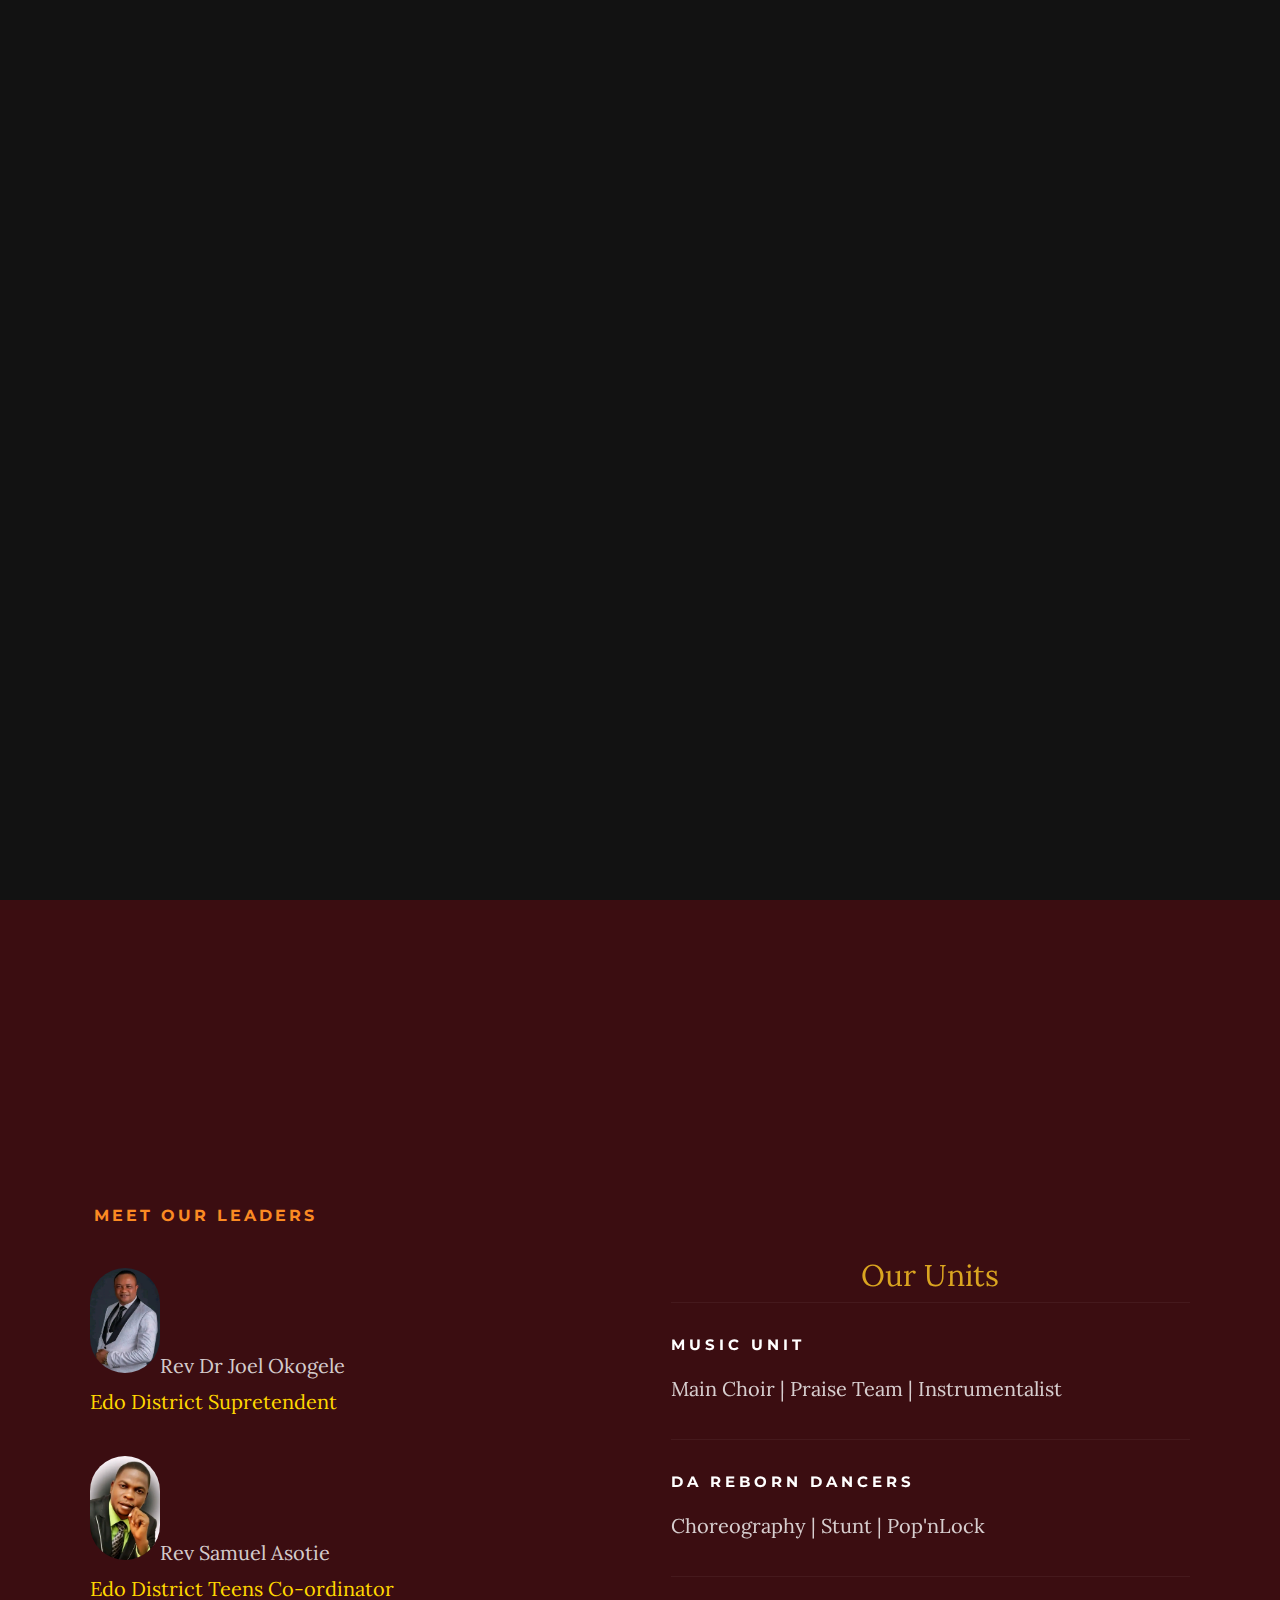
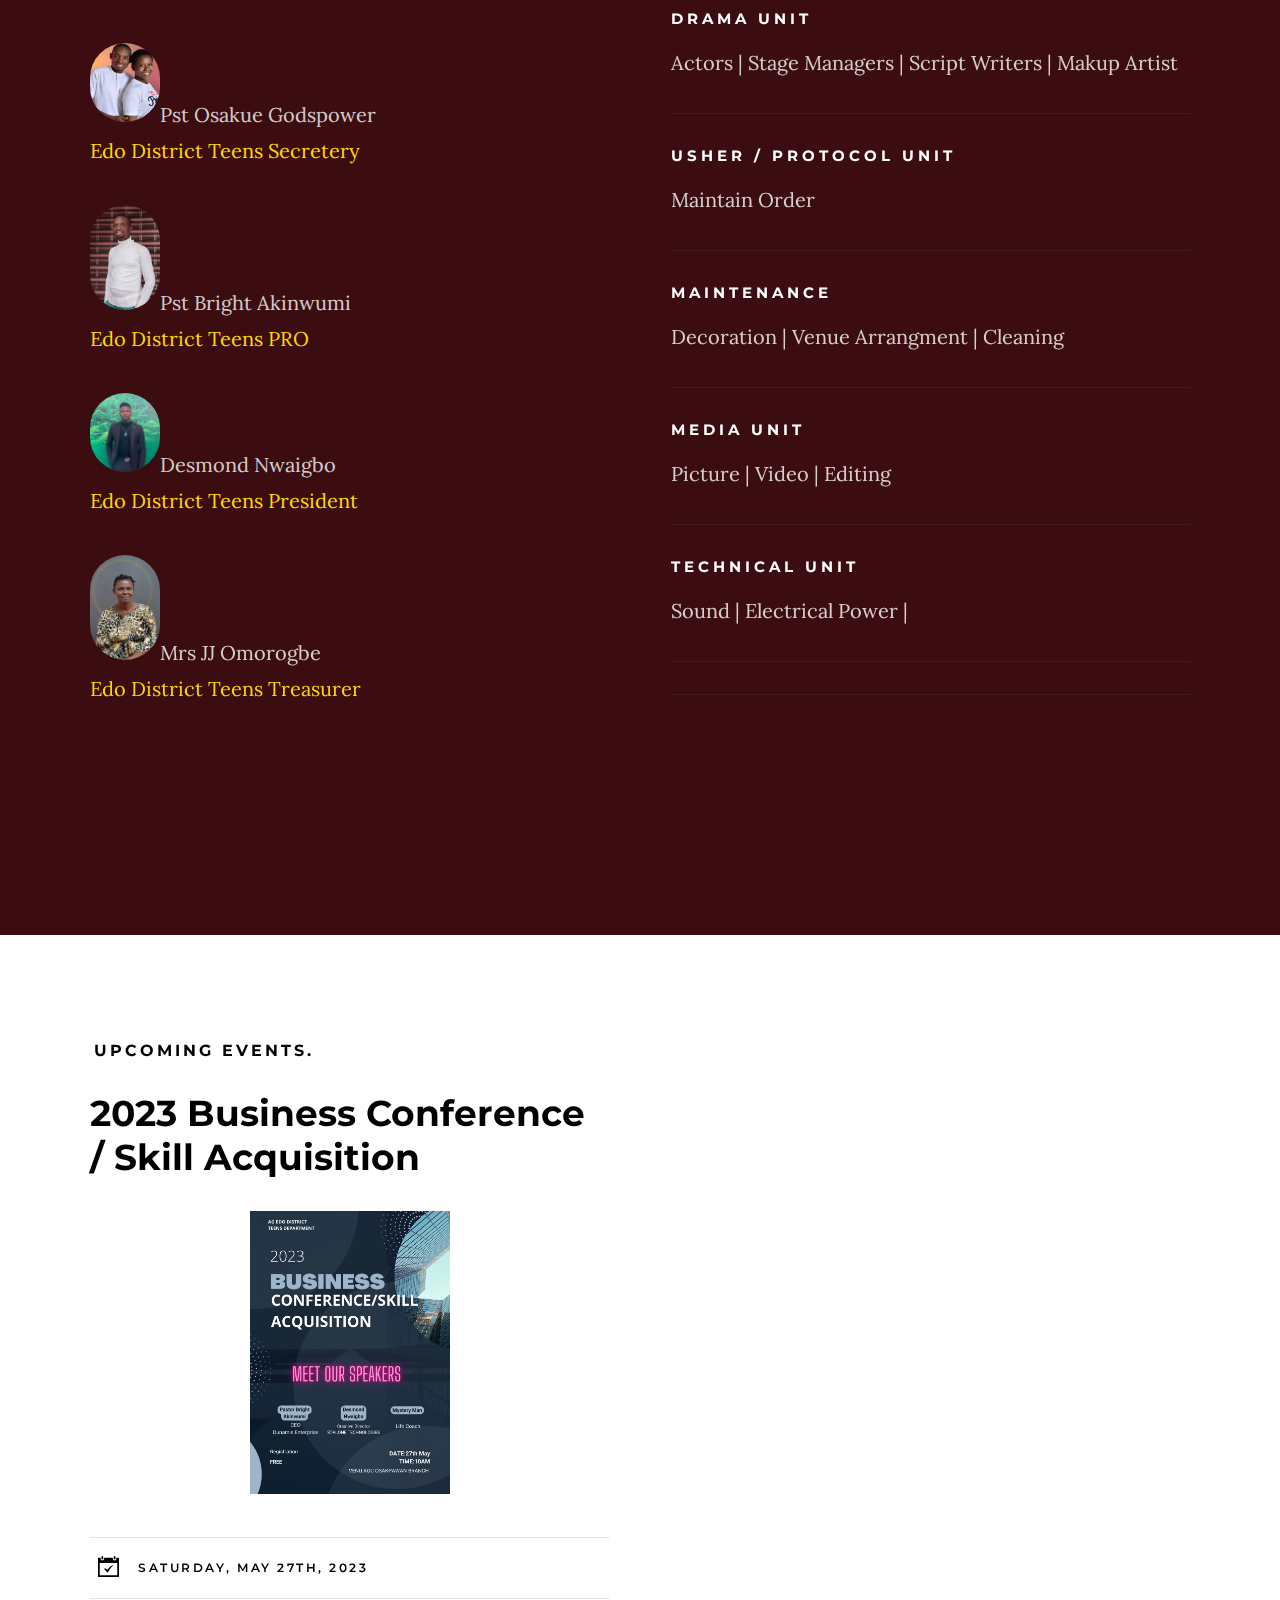
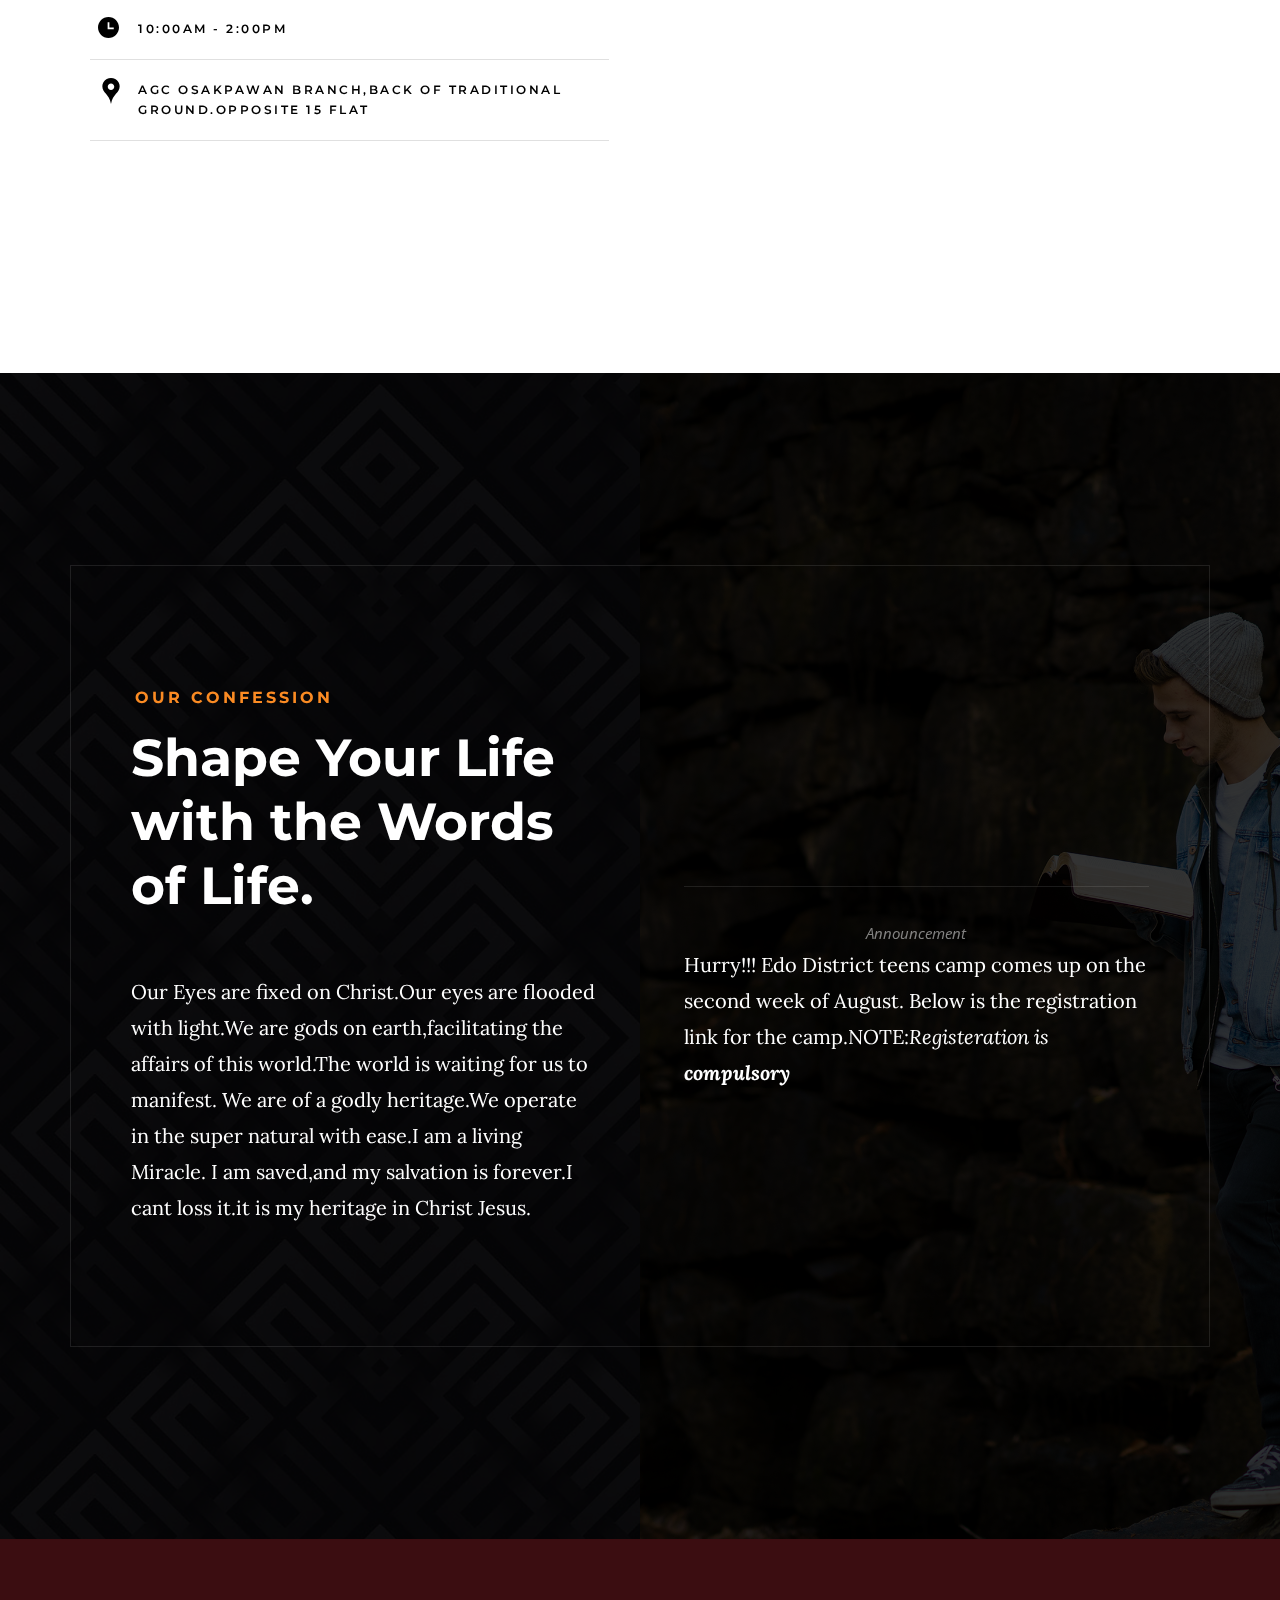
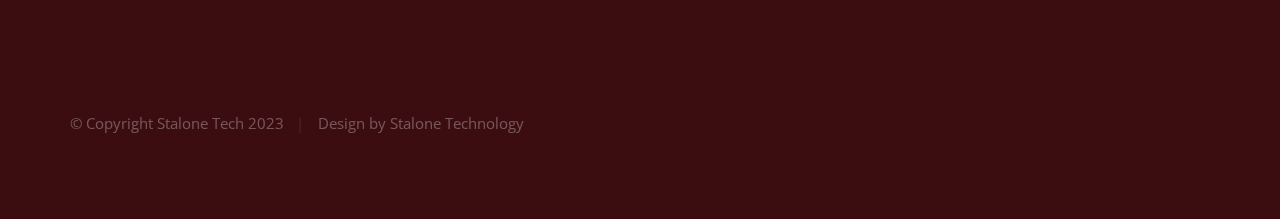
<file: index.html>
<!DOCTYPE html>
<html class="no-js" lang="en">
<head>

    <!--- basic page needs
    ================================================== -->
    <meta charset="utf-8">
    <title>AG Edo District Teens</title>
    <meta name="description" content="">
    <meta name="author" content="">

    <!-- mobile specific metas
    ================================================== -->
    <meta name="viewport" content="width=device-width, initial-scale=1">

    <!-- CSS
    ================================================== -->
    <link rel="stylesheet" href="css/base.css">
    <link rel="stylesheet" href="css/main.css">

    <!-- script
    ================================================== -->
    <script src="js/modernizr.js"></script>

    <!-- favicons
    ================================================== -->
    <link rel="apple-touch-icon" sizes="180x180" href="apple-touch-icon.png">
    <link rel="icon" type="image/png" sizes="32x32" href="favicon-32x32.png">
    <link rel="icon" type="image/png" sizes="16x16" href="favicon-16x16.png">
    <link rel="manifest" href="site.webmanifest">

</head>
<style>
    #fish{
        border-radius: 15px;
        margin-left:80px;
        height:100px;
        width:100px;
    }
    p7{
        
        margin-left:80px;
        text-shadow: 2px 2px 2px white;
    }
    #meet{
        border-radius: 35px;
    }
    p5{
        color:gold;
    }
    p6{
        font-size: 3rem;
        color:goldenrod;
    }

    #txt{
font-size: 30px;

    }
</style>

<body id="top">

    <!-- preloader
    ================================================== -->
    <div id="preloader">
        <div id="loader" class="dots-jump">
            <div></div>
            <div></div>
            <div></div>
        </div>
    </div>


    <!-- header
    ================================================== -->
    <header class="s-header">
       

        <nav class="header-nav-wrap">
             
            <ul class="header-nav">
                <li class="current"><a href="index.html" title="Home">Home</a></li>
                <li><a href="about.html" title="About">Pictures of Events</a></li>
                <li><a href="events.html" title="Services">Audio Teachings</a></li>
                	
            </ul>
           
        </nav>

        <a class="header-menu-toggle" href="#0"><span>Menu</span></a>

    </header> <!-- end s-header -->

    

    <!-- hero
    ================================================== -->
    <section class="s-hero" data-parallax="scroll" data-image-src="images/front.jpg" data-natural-width=3000 data-natural-height=2000 data-position-y=center>

        <div class="hero-left-bar"></div>
        

        <div class="row hero-content">
<img src="fish.png" alt="Homepage" id="fish">
        

<div class="column large-full hero-content__text">
                <h1 id="txt">
                   Building Tommorrows Church and Nation
                </h1>

                <div class="hero-content__buttons">
                    <a href="events.html" class="btn btn--stroke">Teachings</a>
                    <a href="about.html" class="btn btn--stroke">Pictures</a>
                
                </div>
                <br><br>
            </div> <!-- end hero-content__text -->
            <br><br><br>
        </div> <!-- end hero-content -->

        <br><br><br>

       

    </section> <!-- end s-hero -->
    

    <!-- about
    ================================================== -->
    <section id="about" class="s-about">
        <br><br><br>
        <div class="row row-y-center about-content">
            <br><br><br>
            <div class="column large-half medium-full">
                <h3 class="subhead">Meet our Leaders</h3>
                <p class="lead">
                    <div class="asotie"><img src="ds.jpg" id="meet" height="70px" width="70px">Rev Dr Joel Okogele<br><p5>Edo District Supretendent</p5> </div><br>
              <div class="asotie"><img src="asotie.jpg" id="meet" height="70px" width="70px">Rev Samuel Asotie<br><p5>Edo District Teens Co-ordinator </p5></div><br>
              <div class="asotie"><img src="gp.jpg" id="meet" height="70px" width="70px">Pst Osakue Godspower<br><p5>Edo District Teens Secretery </p5></div><br>
              <div class="asotie"><img src="bright.jpg" id="meet" height="70px" width="70px">Pst Bright Akinwumi<br><p5>Edo District Teens PRO </p5></div><br>
              <div class="asotie"><img src="desmond.jpg" id="meet" height="70px" width="70px">Desmond Nwaigbo<br><p5>Edo District Teens President  </p5></div><br>
              <div class="asotie"><img src="mama.jpg" id="meet" height="70px" width="70px">Mrs JJ Omorogbe<br><p5>Edo District Teens Treasurer</p5></div>
               
            </p>
           
               
            </div>
            <br><br><br>
            <div class="column large-half medium-full">
                <center><p6>Our Units</p6></center>
                
                <ul class="about-sched">
                    <li>
                        <h4>Music Unit</h4>
                        <p>
                        Main Choir | Praise Team | Instrumentalist <br>
                        
                        </p>
                    </li>
                    <li>
                        <h4>Da Reborn Dancers</h4>
                        <p>
                        Choreography | Stunt | Pop'nLock <br>
                  
                        </p>
                    </li>
                    <li>
                        <h4>Drama Unit</h4>
                        <p>
                        Actors | Stage Managers | Script Writers | Makup Artist <br>
                  
                        </p>
                    </li>
                    <li>
                        <h4>Usher / Protocol Unit</h4>
                        <p>
                    Maintain Order<br>
                  
                        </p>
                    </li>
                  
                    <li>
                        <h4>Maintenance</h4>
                        <p>
                        Decoration | Venue Arrangment | Cleaning <br>
                  
                        </p>
                    </li>
                  
                    <li>
                        <h4>Media Unit</h4>
                        <p>
                        Picture | Video | Editing <br>
                  
                        </p>
                    </li>
                    <li>
                        <h4> Technical Unit </h4>
                        <p>
                            Sound | Electrical Power |  <br>
                  
                        </p>
                    </li>
                  
                    <li>
                        
                  
                </ul> <!-- end about-sched-->
            </div>

        </div> <!-- end about-content -->

    </section> <!-- end s-about -->


    <section class="s-events">

        <div class="row events-header">
            <div class="column">
                <h2 class="subhead">Upcoming Events.</h2>
            </div>
        </div> <!-- end event-header -->

        <div class="row block-large-1-2 block-900-full events-list">

            <div class="column events-list__item">
                <h3 class="display-1 events-list__item-title">
                    2023 Business Conference / Skill Acquisition
                </h3>
                <p>
                    <center>
                <img src="biz.jpg" height="200px" width="200px">
                </center>
                
                </p>
                <ul class="events-list__meta">
                    <li class="events-list__meta-date">Saturday, May 27th, 2023</li>
                    <li class="events-list__meta-time">10:00AM - 2:00PM</li>
                    <li class="events-list__meta-location">AGC Osakpawan Branch,back of Traditional ground.Opposite 15 flat</li>
                
                </ul>

                  
        </div> <!-- end events-list -->

    </section> <!-- end s-events -->


    <!-- series
    ================================================== -->
    <section class="s-series">

        <div class="series-img" style="background-image: url('images/series-2000.jpg');"></div>

        <div class="row row-y-center series-content">

            <div class="column large-half medium-full">
                <h3 class="subhead">Our Confession</h3>
                <h2>Shape Your Life with the Words of Life.</h2>
                <p>
                Our Eyes are fixed on Christ.Our eyes are flooded with light.We are gods on 
                earth,facilitating the affairs of this world.The world is waiting for us to manifest.
                We are of a godly heritage.We operate in the super natural with ease.I am a living Miracle.
                I am saved,and my salvation is forever.I cant loss it.it is my heritage in Christ Jesus.
                </p>
            </div> <!-- end column -->

            <div class="column large-half medium-full">
                <div class="series-content__buttons">
             
                </div>

                <div class="series-content__subscribe">
                    
                    
                        
                           <center><cite>Announcement</cite></center>
                        </div>  <!-- footer-logo -->
                        <p>
                       Hurry!!! Edo District teens camp comes up on the second week of August.
                       Below is the registration link for the camp.NOTE:<cite>Registeration is <b>compulsory</b> </cite>
                    <a href="#"></a>  
                    </p>
            
            
        </div> <!-- series-content -->

    </section> <!-- end s-series -->


    <!-- Social
    ================================================== -->
   

    <!-- footer
    ================================================== -->
    <footer class="s-footer">

        <div class="row footer-top">
          

        <div class="row footer-bottom">
            <div class="column ss-copyright">
                <span>© Copyright Stalone Tech 2023</span> 
                <span>Design by Stalone Technology</span>
            </div>
        </div> <!-- footer-bottom -->

        <div class="ss-go-top">
            <a class="smoothscroll" title="Back to Top" href="#top">
                <svg xmlns="http://www.w3.org/2000/svg" width="24" height="24" viewBox="0 0 24 24"><path d="M12 0l8 9h-6v15h-4v-15h-6z"/></svg>
            </a>
        </div> <!-- ss-go-top -->

    </footer> <!-- end s-footer -->


    <!-- Java Script
    ================================================== -->
    <script src="js/jquery-3.2.1.min.js"></script>
    <script src="js/plugins.js"></script>
    <script src="js/main.js"></script>

</body>
</file>
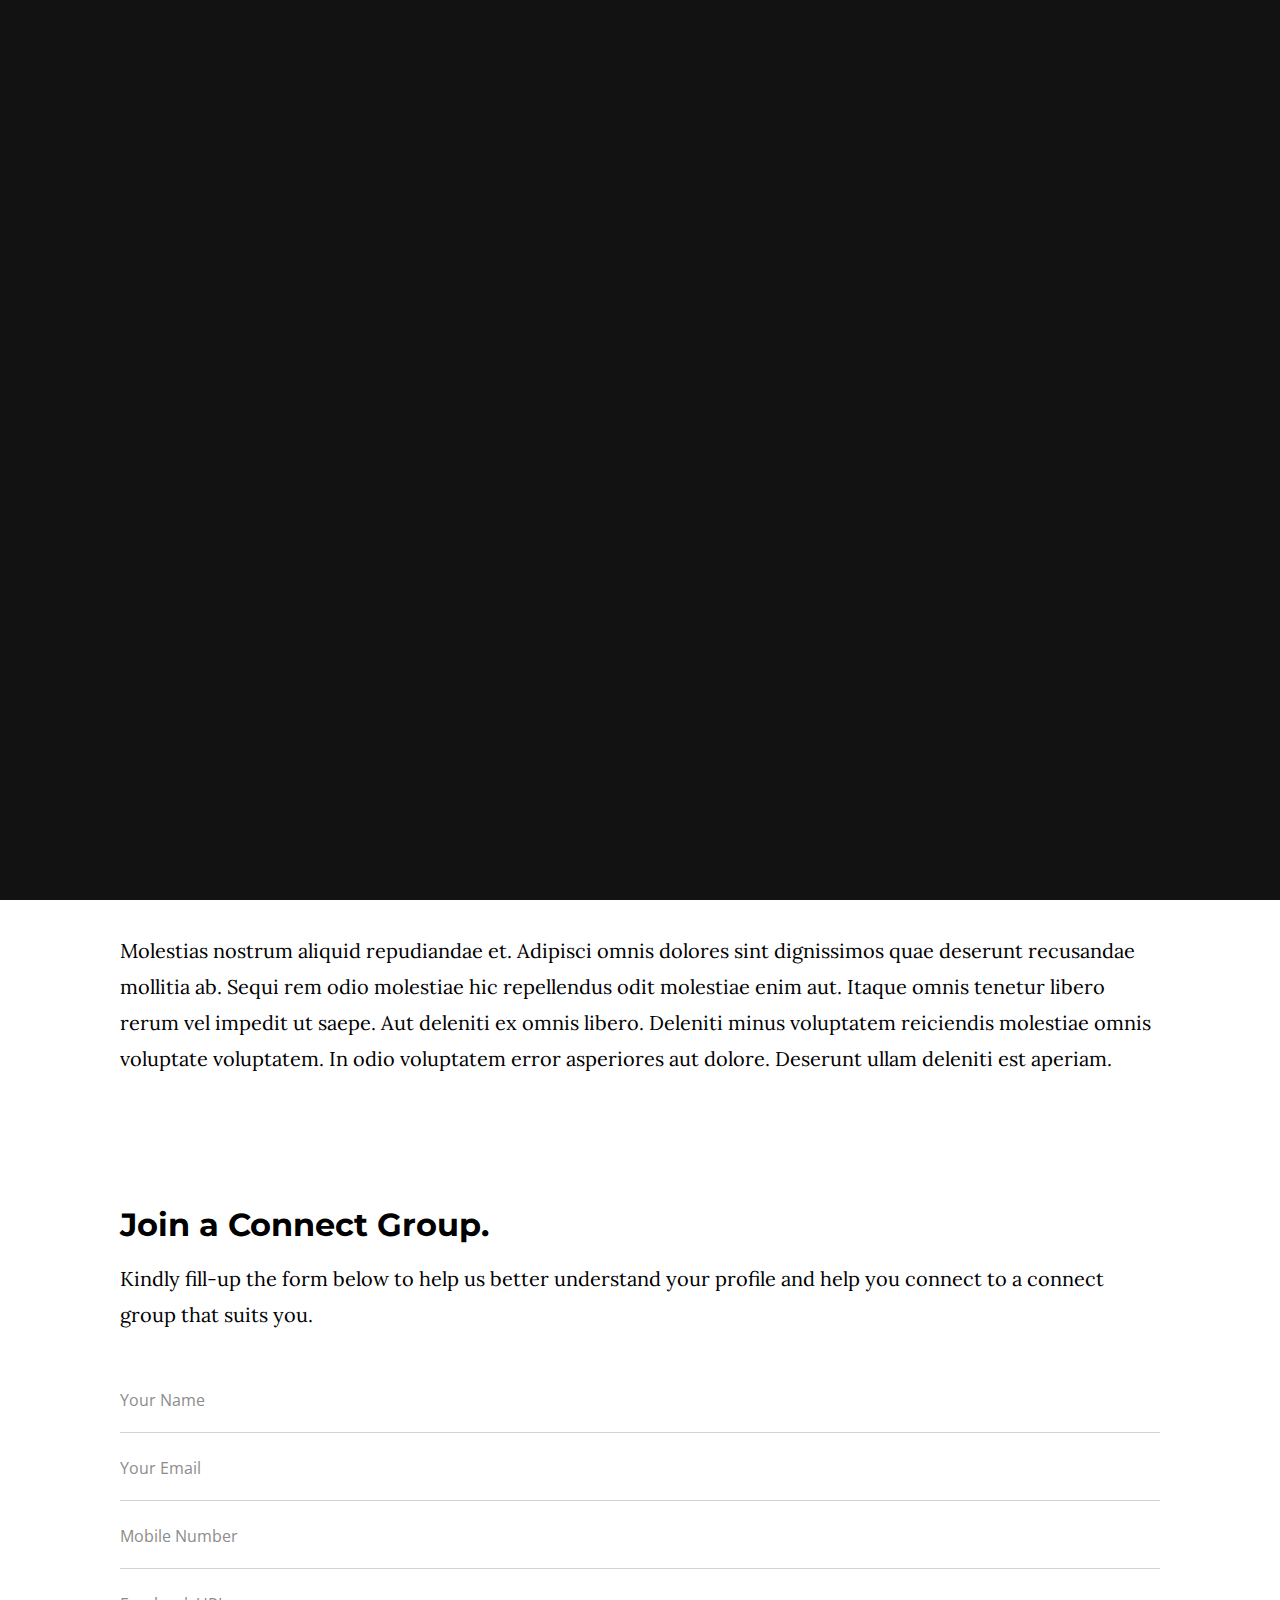
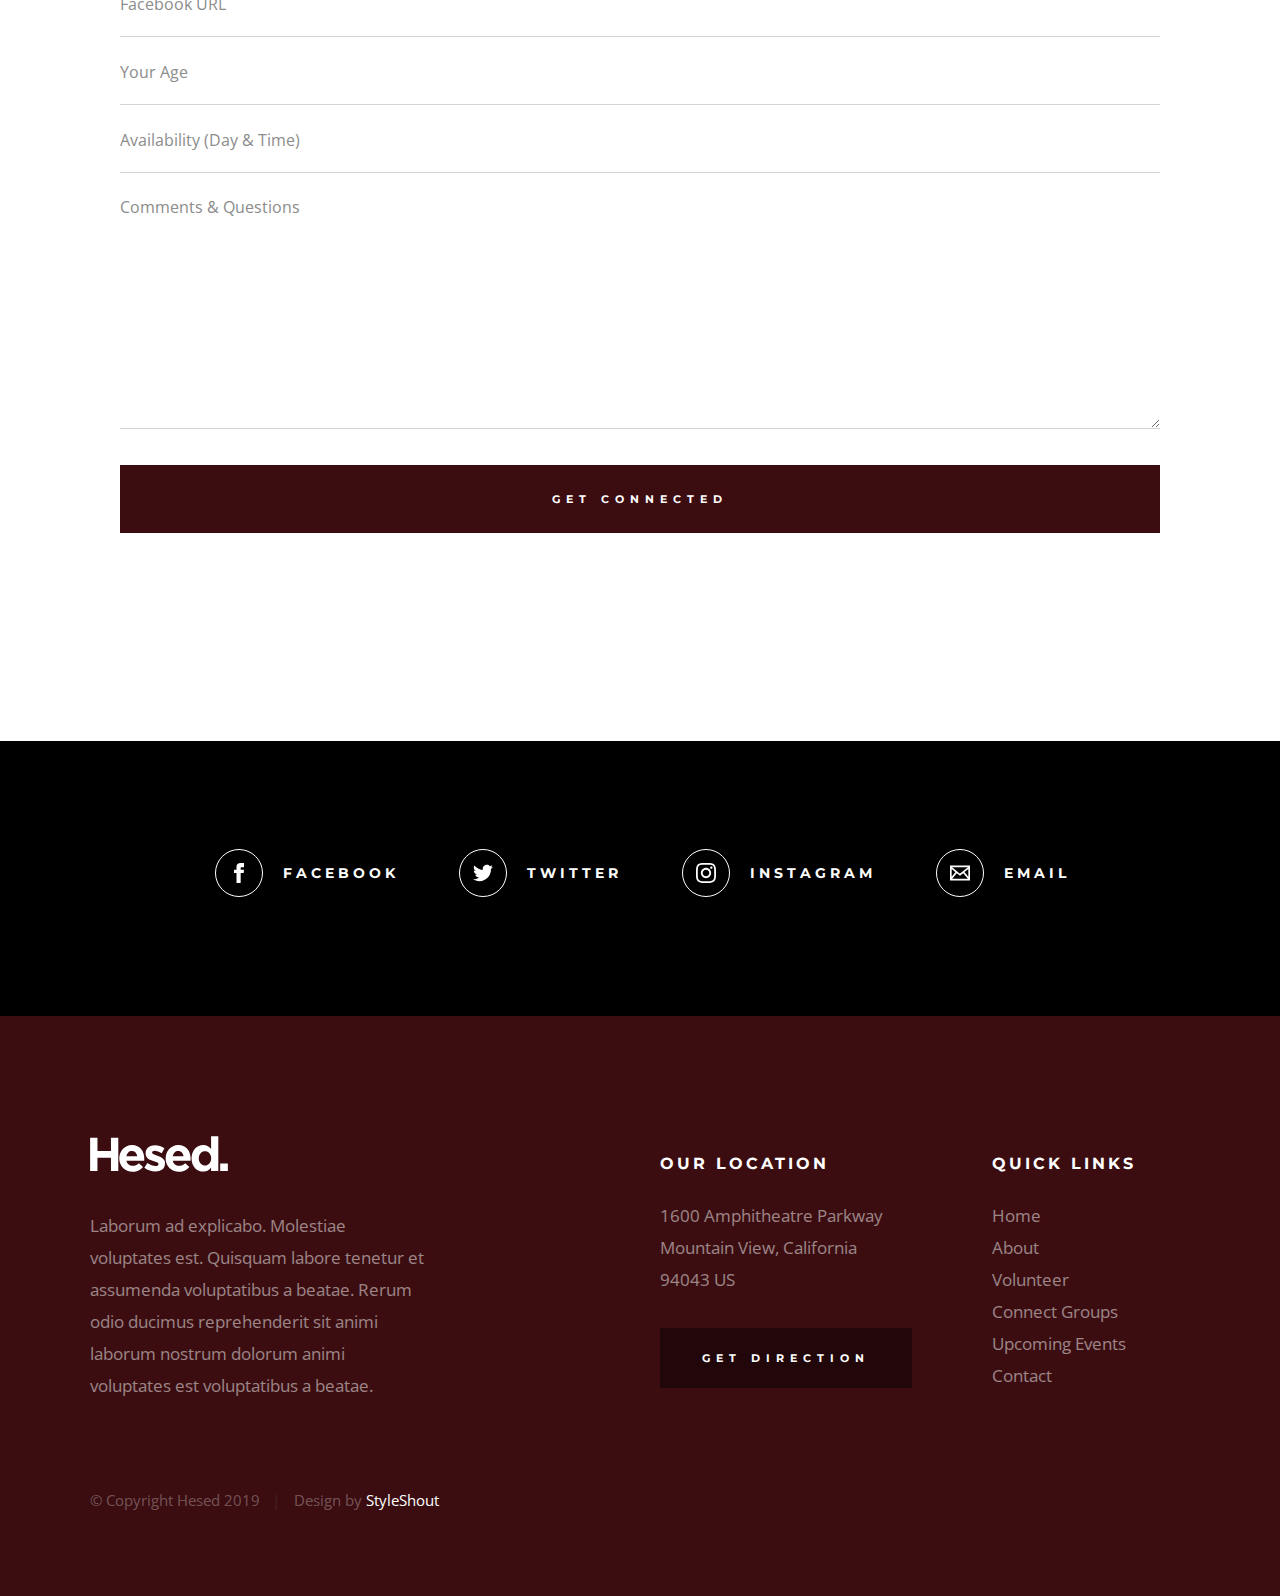
<file: connect-group.html>
<!DOCTYPE html>
<html class="no-js" lang="en">
<head>

    <!--- basic page needs
    ================================================== -->
    <meta charset="utf-8">
    <title>Hesed - Connect Group</title>
    <meta name="description" content="">
    <meta name="author" content="">

    <!-- mobile specific metas
    ================================================== -->
    <meta name="viewport" content="width=device-width, initial-scale=1">

    <!-- CSS
    ================================================== -->
    <link rel="stylesheet" href="css/base.css">
    <link rel="stylesheet" href="css/main.css">

    <!-- script
    ================================================== -->
    <script src="js/modernizr.js"></script>

    <!-- favicons
    ================================================== -->
    <link rel="apple-touch-icon" sizes="180x180" href="apple-touch-icon.png">
    <link rel="icon" type="image/png" sizes="32x32" href="favicon-32x32.png">
    <link rel="icon" type="image/png" sizes="16x16" href="favicon-16x16.png">
    <link rel="manifest" href="site.webmanifest">

</head>

<body id="top">

    <!-- preloader
    ================================================== -->
    <div id="preloader">
        <div id="loader" class="dots-jump">
            <div></div>
            <div></div>
            <div></div>
        </div>
    </div>


    <!-- header
    ================================================== -->
    <header class="s-header">

        <div class="header-logo">
            <a class="site-logo" href="index.html">
                <img src="images/logo.svg" alt="Homepage">
            </a>
        </div>

        <nav class="header-nav-wrap">
            <ul class="header-nav">
                <li><a href="index.html" title="Home">Home</a></li>
                <li><a href="about.html" title="About">Pictures of Events</a></li>
                <li><a href="events.html" title="Services">Audio Teachings</a></li>
               
            </ul>
        </nav>

        <a class="header-menu-toggle" href="#0"><span>Menu</span></a>

    </header> <!-- end s-header -->


    <!-- page header
    ================================================== -->
    <section class="page-header page-header--connect">

        <div class="gradient-overlay"></div>
        <div class="row page-header__content">
            <div class="column">
                <h1>Connect Groups</h1>
            </div>
        </div>

    </section> <!-- end page-header -->


    <!-- page content
    ================================================== -->
    <section class="page-content">

        <div class="row">
            <div class="column">

                <p class="lead drop-cap">
                Vel quia voluptates sit expedita nesciunt. Iusto et eos quod consectetur 
                nostrum aliquid est laudantium. Corrupti voluptas sed possimus odio cupiditate. 
                Ut id nemo doloremque iusto voluptates placeat esse ut. Voluptatem saepe aut vel ut. Perferendis 
                hic voluptates quibusdam animi quis est itaque. Atque delectus praesentium 
                voluptas voluptas. Odio voluptatem facilis magni magnam quas aut quasi.
                Eos nesciunt ducimus debitis inventore sed.
                </p>

                <p>
                Molestias nostrum aliquid repudiandae et. Adipisci omnis dolores sint 
                dignissimos quae deserunt recusandae mollitia ab. Sequi rem odio molestiae 
                hic repellendus odit molestiae enim aut. Itaque omnis tenetur libero rerum 
                vel impedit ut saepe. Aut deleniti ex omnis libero. Deleniti minus voluptatem 
                reiciendis molestiae omnis voluptate voluptatem. In odio voluptatem error 
                asperiores aut dolore. Deserunt ullam deleniti est aperiam.
                </p>

                <br>

                <h2>Join a Connect Group.</h2>
                
                <p>
                Kindly fill-up the form below to help us better understand your profile and help you connect to a connect group that suits you.
                </p>

                <form name="connectForm" id="connectForm" class="connectForm" method="post" action="" autocomplete="off">
                    <fieldset>

                        <div class="form-field">
                            <input name="cName" id="cName" class="h-full-width h-remove-bottom" placeholder="Your Name" value="" type="text">
                        </div>

                        <div class="form-field">
                            <input name="cEmail" id="cEmail" class="h-full-width h-remove-bottom" placeholder="Your Email" value="" type="text">
                        </div>

                        <div class="form-field">
                            <input name="cPhone" id="cPhone" class="h-full-width h-remove-bottom" placeholder="Mobile Number" value="" type="tel">
                        </div>

                        <div class="form-field">
                            <input name="cFacebook" id="cFacebook" class="h-full-width h-remove-bottom" placeholder="Facebook URL" value="" type="text">
                        </div>

                        <div class="form-field">
                            <input name="cAge" id="cAge" class="h-full-width h-remove-bottom" placeholder="Your Age" value="" type="text">
                        </div>

                        <div class="form-field">
                            <input name="cAvailability" id="cAvailability" class="h-full-width h-remove-bottom" placeholder="Availability (Day & Time)" value="" type="text">
                        </div>

                        <!-- <br>
                        <div class="form-field">
                            <label for="cGender">Gender :</label>
                            <div class="ss-custom-select">
                                <select class="h-full-width h-remove-bottom" name="cGender" id="cGender">
                                    <option value="Option 2">Male</option>
                                    <option value="Option 3">Female</option>
                                </select>
                            </div>
                        </div> -->

                        <div class="comments form-field">
                            <textarea name="cComments" id="cComments" class="h-full-width h-remove-bottom" placeholder="Comments & Questions"></textarea>
                        </div>

                        <br>

                        <input name="submit" id="submit" class="btn btn--primary btn--large h-full-width" value="Get Connected" type="submit">

                    </fieldset>
                </form> <!-- end connectForm -->

            </div>
        </div>

    </section> <!-- end page-content -->


    <!-- Social
    ================================================== -->
    <section class="s-social">
            
        <div class="row social-content">
            <div class="column">
                <ul class="social-list">
                    <li class="social-list__item">
                        <a href="#0" title="">
                            <span class="social-list__icon social-list__icon--facebook"></span>
                            <span class="social-list__text">Facebook</span>
                        </a>
                    </li>
                    <li class="social-list__item">
                        <a href="#0" title="">
                            <span class="social-list__icon social-list__icon--twitter"></span>
                            <span class="social-list__text">Twitter</span>
                        </a>
                    </li>
                    <li class="social-list__item">
                        <a href="#0" title="">
                            <span class="social-list__icon social-list__icon--instagram"></span>
                            <span class="social-list__text">Instagram</span>
                        </a>
                    </li>
                    <li class="social-list__item">
                        <a href="#0" title="">
                            <span class="social-list__icon social-list__icon--email"></span>
                            <span class="social-list__text">Email</span>
                        </a>
                    </li>
                </ul>
            </div>
        </div> <!-- end social-content -->

    </section> <!-- end s-social -->


    <!-- footer
    ================================================== -->
    <footer class="s-footer">

        <div class="row footer-top">
            <div class="column large-4 medium-5 tab-full">
                <div class="footer-logo">
                    <a class="site-footer-logo" href="index.html">
                        <img src="images/logo.svg" alt="Homepage">
                    </a>
                </div>  <!-- footer-logo -->
                <p>
                Laborum ad explicabo. Molestiae voluptates est. Quisquam labore tenetur 
                et assumenda voluptatibus a beatae. Rerum odio ducimus reprehenderit 
                sit animi laborum nostrum dolorum animi voluptates est voluptatibus a beatae. 
                </p>
            </div>
            <div class="column large-half tab-full">
                <div class="row">
                    <div class="column large-7 medium-full">
                        <h4 class="h6">Our Location</h4>
                        <p>
                        1600 Amphitheatre Parkway <br>
                        Mountain View, California <br>
                        94043 US
                        </p>
        
                        <p>
                        <a href="https://goo.gl/maps/bc7C7eYtSmnNs6216" target="_blank" class="btn btn--footer">Get Direction</a>
                        </p>
                    </div>
                    <div class="column large-5 medium-full">
                        <h4 class="h6">Quick Links</h4>
                        <ul class="footer-list">
                            <li><a href="index.html">Home</a></li>
                            <li><a href="about.html">About</a></li>
                            <li><a href="volunteer.html">Volunteer</a></li>
                            <li><a href="connect-group.html">Connect Groups</a></li>
                            <li><a href="events.html">Upcoming Events</a></li>
                            <li><a href="contact.html">Contact</a></li>
                        </ul>
                    </div>
                </div>
            </div>
        </div> <!-- end footer-top -->

        <div class="row footer-bottom">
            <div class="column ss-copyright">
                <span>© Copyright Hesed 2019</span> 
                <span>Design by <a href="https://www.styleshout.com/">StyleShout</a></span>
            </div>
        </div> <!-- footer-bottom -->

        <div class="ss-go-top">
            <a class="smoothscroll" title="Back to Top" href="#top">
                <svg xmlns="http://www.w3.org/2000/svg" width="24" height="24" viewBox="0 0 24 24"><path d="M12 0l8 9h-6v15h-4v-15h-6z"/></svg>
            </a>
        </div> <!-- ss-go-top -->

    </footer> <!-- end s-footer -->


    <!-- Java Script
    ================================================== -->
    <script src="js/jquery-3.2.1.min.js"></script>
    <script src="js/plugins.js"></script>
    <script src="js/main.js"></script>

</body>
</file>
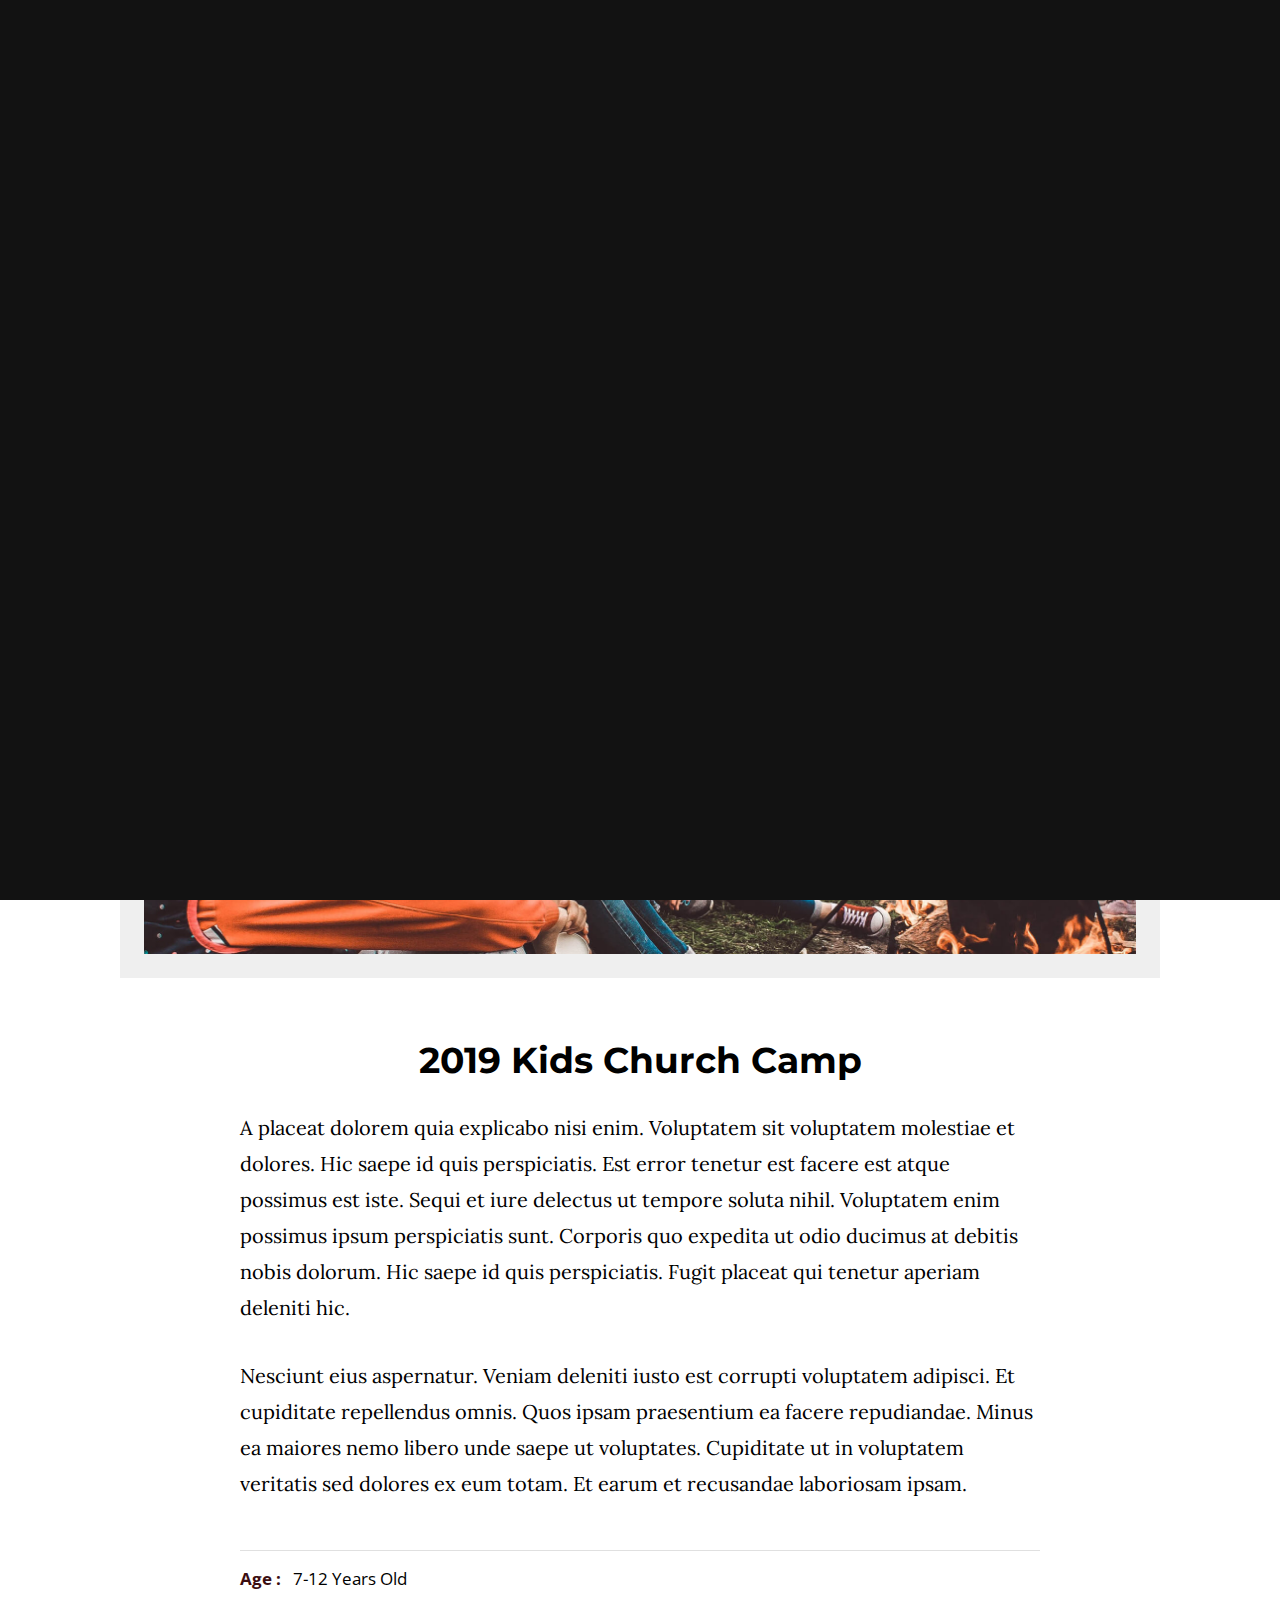
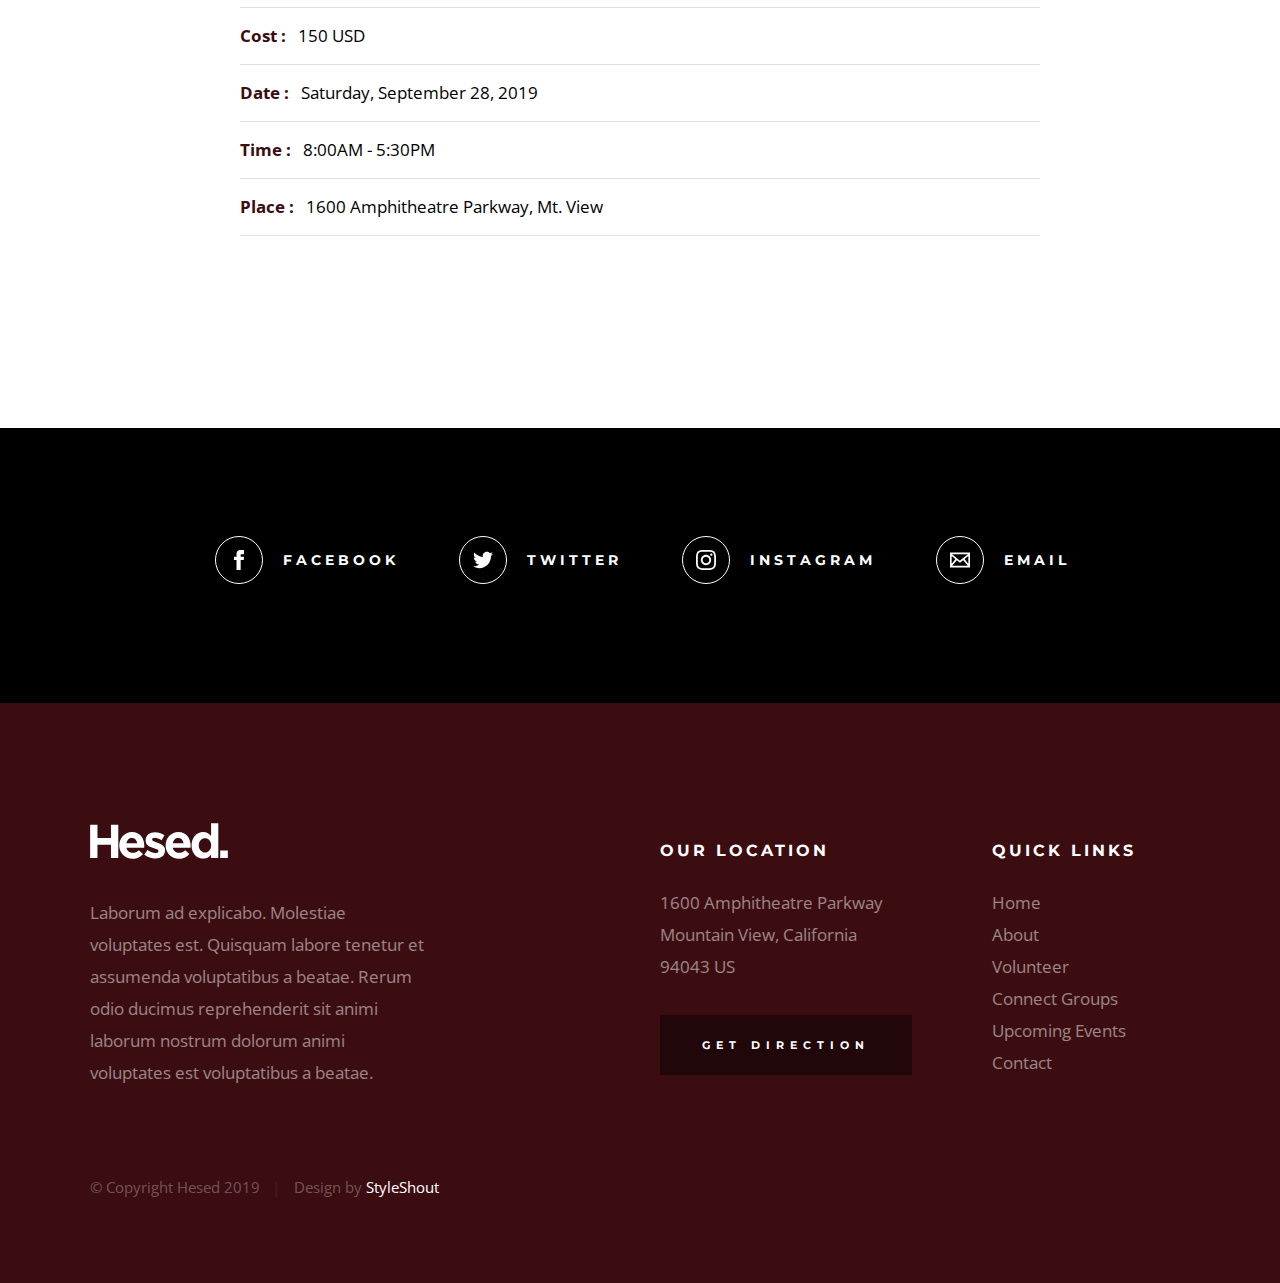
<file: events-single.html>
<!DOCTYPE html>
<html class="no-js" lang="en">
<head>

    <!--- basic page needs
    ================================================== -->
    <meta charset="utf-8">
    <title>Hesed - Events Single</title>
    <meta name="description" content="">
    <meta name="author" content="">

    <!-- mobile specific metas
    ================================================== -->
    <meta name="viewport" content="width=device-width, initial-scale=1">

    <!-- CSS
    ================================================== -->
    <link rel="stylesheet" href="css/base.css">
    <link rel="stylesheet" href="css/main.css">

    <!-- script
    ================================================== -->
    <script src="js/modernizr.js"></script>

    <!-- favicons
    ================================================== -->
    <link rel="apple-touch-icon" sizes="180x180" href="apple-touch-icon.png">
    <link rel="icon" type="image/png" sizes="32x32" href="favicon-32x32.png">
    <link rel="icon" type="image/png" sizes="16x16" href="favicon-16x16.png">
    <link rel="manifest" href="site.webmanifest">

</head>

<body id="top">

    <!-- preloader
    ================================================== -->
    <div id="preloader">
        <div id="loader" class="dots-jump">
            <div></div>
            <div></div>
            <div></div>
        </div>
    </div>


    <!-- header
    ================================================== -->
    <header class="s-header">

        <div class="header-logo">
            <a class="site-logo" href="index.html">
                <img src="images/logo.svg" alt="Homepage">
            </a>
        </div>

        <nav class="header-nav-wrap">
            <ul class="header-nav">
                <li><a href="index.html" title="Home">Home</a></li>
                <li><a href="about.html" title="About">Pictures of Events</a></li>
                <li class="current"><a href="events.html" title="Services">Audio Teachings</a></li>
                
            </ul>
        </nav>

        <a class="header-menu-toggle" href="#0"><span>Menu</span></a>

    </header> <!-- end s-header -->


    <!-- page header
    ================================================== -->
    <section class="page-header page-header--events">

        <div class="gradient-overlay"></div>
        <div class="row page-header__content">
            <div class="column">
                <h1>Upcoming Events</h1>
            </div>
        </div>

    </section> <!-- end page-header -->


    <!-- page content
    ================================================== -->
    <section class="page-content">

        <div class="row">
            <div class="column">

                <div class="media-wrap event-thumb">
                        <img src="images/thumbs/events/event-1000.jpg" 
                          srcset="images/thumbs/events/event-2000.jpg 2000w, 
                                  images/thumbs/events/event-1000.jpg 1000w, 
                                  images/thumbs/events/event-500.jpg 500w" sizes="(max-width: 2000px) 100vw, 2000px" alt="">
                </div> <!-- end media-wrap -->

                <div class="event-content">

                    <div class="event-title">
                        <h2 class="display-1">2019 Kids Church Camp</h2>
                    </div>

                    <p>
                    A placeat dolorem quia explicabo nisi enim. Voluptatem sit 
                    voluptatem molestiae et dolores. Hic saepe id quis perspiciatis. 
                    Est error tenetur est facere est atque possimus est iste.
                    Sequi et iure delectus ut tempore soluta nihil. Voluptatem enim 
                    possimus ipsum perspiciatis sunt. Corporis quo expedita ut odio 
                    ducimus at debitis nobis dolorum. Hic saepe id quis perspiciatis.
                    Fugit placeat qui tenetur aperiam deleniti hic.
                    </p>

                    <p>
                    Nesciunt eius aspernatur. Veniam deleniti iusto est corrupti voluptatem 
                    adipisci. Et cupiditate repellendus omnis. Quos ipsam praesentium ea 
                    facere repudiandae. Minus ea maiores nemo libero unde saepe ut 
                    voluptates. Cupiditate ut in voluptatem veritatis sed dolores ex 
                    eum totam. Et earum et recusandae laboriosam ipsam.
                    </p>

                    <ul class="event-meta">
                        <li><strong>Age</strong>7-12 Years Old</li>
                        <li><strong>Cost</strong>150 USD</li>
                        <li><strong>Date</strong>Saturday, September 28, 2019</li>
                        <li><strong>Time</strong>8:00AM - 5:30PM</li>
                        <li><strong>Place</strong>1600 Amphitheatre Parkway, Mt. View</li>
                    </ul>

                </div> <!-- end event-content -->


            </div>
        </div>

    </section> <!-- end page content -->


    <!-- Social
    ================================================== -->
    <section class="s-social">
            
        <div class="row social-content">
            <div class="column">
                <ul class="social-list">
                    <li class="social-list__item">
                        <a href="#0" title="">
                            <span class="social-list__icon social-list__icon--facebook"></span>
                            <span class="social-list__text">Facebook</span>
                        </a>
                    </li>
                    <li class="social-list__item">
                        <a href="#0" title="">
                            <span class="social-list__icon social-list__icon--twitter"></span>
                            <span class="social-list__text">Twitter</span>
                        </a>
                    </li>
                    <li class="social-list__item">
                        <a href="#0" title="">
                            <span class="social-list__icon social-list__icon--instagram"></span>
                            <span class="social-list__text">Instagram</span>
                        </a>
                    </li>
                    <li class="social-list__item">
                        <a href="#0" title="">
                            <span class="social-list__icon social-list__icon--email"></span>
                            <span class="social-list__text">Email</span>
                        </a>
                    </li>
                </ul>
            </div>
        </div> <!-- end social-content -->

    </section> <!-- end s-social -->


    <!-- footer
    ================================================== -->
    <footer class="s-footer">

        <div class="row footer-top">
            <div class="column large-4 medium-5 tab-full">
                <div class="footer-logo">
                    <a class="site-footer-logo" href="index.html">
                        <img src="images/logo.svg" alt="Homepage">
                    </a>
                </div>  <!-- footer-logo -->
                <p>
                Laborum ad explicabo. Molestiae voluptates est. Quisquam labore tenetur 
                et assumenda voluptatibus a beatae. Rerum odio ducimus reprehenderit 
                sit animi laborum nostrum dolorum animi voluptates est voluptatibus a beatae. 
                </p>
            </div>
            <div class="column large-half tab-full">
                <div class="row">
                    <div class="column large-7 medium-full">
                        <h4 class="h6">Our Location</h4>
                        <p>
                        1600 Amphitheatre Parkway <br>
                        Mountain View, California <br>
                        94043 US
                        </p>
        
                        <p>
                        <a href="https://goo.gl/maps/bc7C7eYtSmnNs6216" target="_blank" class="btn btn--footer">Get Direction</a>
                        </p>
                    </div>
                    <div class="column large-5 medium-full">
                        <h4 class="h6">Quick Links</h4>
                        <ul class="footer-list">
                            <li><a href="index.html">Home</a></li>
                            <li><a href="about.html">About</a></li>
                            <li><a href="volunteer.html">Volunteer</a></li>
                            <li><a href="connect-group.html">Connect Groups</a></li>
                            <li><a href="events.html">Upcoming Events</a></li>
                            <li><a href="contact.html">Contact</a></li>
                        </ul>
                    </div>
                </div>
            </div>
        </div> <!-- end footer-top -->

        <div class="row footer-bottom">
            <div class="column ss-copyright">
                <span>© Copyright Hesed 2019</span> 
                <span>Design by <a href="https://www.styleshout.com/">StyleShout</a></span>
            </div>
        </div> <!-- footer-bottom -->

        <div class="ss-go-top">
            <a class="smoothscroll" title="Back to Top" href="#top">
                <svg xmlns="http://www.w3.org/2000/svg" width="24" height="24" viewBox="0 0 24 24"><path d="M12 0l8 9h-6v15h-4v-15h-6z"/></svg>
            </a>
        </div> <!-- ss-go-top -->

    </footer> <!-- end s-footer -->


    <!-- Java Script
    ================================================== -->
    <script src="js/jquery-3.2.1.min.js"></script>
    <script src="js/plugins.js"></script>
    <script src="js/main.js"></script>

</body>
</file>
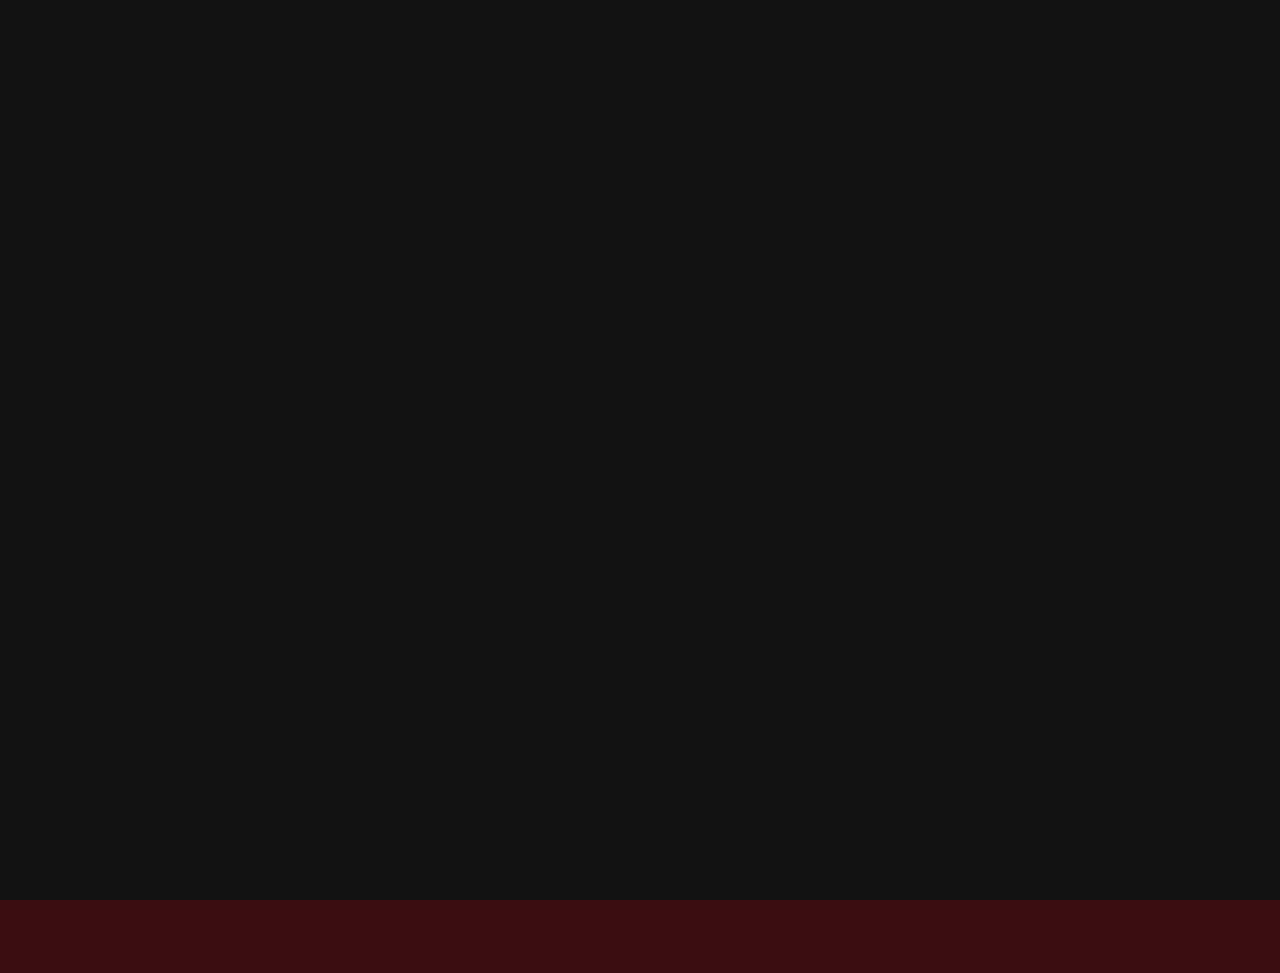
<file: events.html>
<!DOCTYPE html>
<html class="no-js" lang="en">
<head>

    <!--- basic page needs
    ================================================== -->
    <meta charset="utf-8">
    <title>Teachings</title>
    <meta name="description" content="">
    <meta name="author" content="">

    <!-- mobile specific metas
    ================================================== -->
    <meta name="viewport" content="width=device-width, initial-scale=1">

    <!-- CSS
    ================================================== -->
    <link rel="stylesheet" href="css/base.css">
    <link rel="stylesheet" href="css/main.css">

    <!-- script
    ================================================== -->
    <script src="js/modernizr.js"></script>

    <!-- favicons
    ================================================== -->
    <link rel="apple-touch-icon" sizes="180x180" href="apple-touch-icon.png">
    <link rel="icon" type="image/png" sizes="32x32" href="favicon-32x32.png">
    <link rel="icon" type="image/png" sizes="16x16" href="favicon-16x16.png">
    <link rel="manifest" href="site.webmanifest">

</head>

<body id="top">

    <!-- preloader
    ================================================== -->
    <div id="preloader">
        <div id="loader" class="dots-jump">
            <div></div>
            <div></div>
            <div></div>
        </div>
    </div>


    <!-- header
    ================================================== -->
    <header class="s-header">

        <div class="header-logo">
           
        </div>

        <nav class="header-nav-wrap">
            <ul class="header-nav">
                <li><a href="index.html" title="Home">Home</a></li>
                <li><a href="about.html" title="About">Pictures of Events</a></li>
                <li class="current"><a href="events.html" title="Services">Audio Teachings</a></li>
                	
            </ul>
        </nav>

        <a class="header-menu-toggle" href="#0"><span>Menu</span></a>

    </header> <!-- end s-header -->


    <!-- page header
    ================================================== -->
    <section class="page-header page-header--events">

        <div class="gradient-overlay"></div>
        <div class="row page-header__content">
            <div class="column">
                <h1>Teachings</h1>
            </div>
        </div>

    </section> <!-- end page-header -->


    <!-- page content
    ================================================== -->
    <section class="page-content">

       

    </section> <!-- end page content -->


    <!-- Social
    ================================================== -->
  

    <!-- footer
    ================================================== -->
    <footer class="s-footer">

       

        <div class="row footer-bottom">
            <div class="column ss-copyright">
                <span>© Copyright Stalone Tech 2023</span> 
                <span>Design by Stalone Tech </span>
            </div>
        </div> <!-- footer-bottom -->

        <div class="ss-go-top">
            <a class="smoothscroll" title="Back to Top" href="#top">
                <svg xmlns="http://www.w3.org/2000/svg" width="24" height="24" viewBox="0 0 24 24"><path d="M12 0l8 9h-6v15h-4v-15h-6z"/></svg>
            </a>
        </div> <!-- ss-go-top -->

    </footer> <!-- end s-footer -->


    <!-- Java Script
    ================================================== -->
    <script src="js/jquery-3.2.1.min.js"></script>
    <script src="js/plugins.js"></script>
    <script src="js/main.js"></script>

</body>
</file>
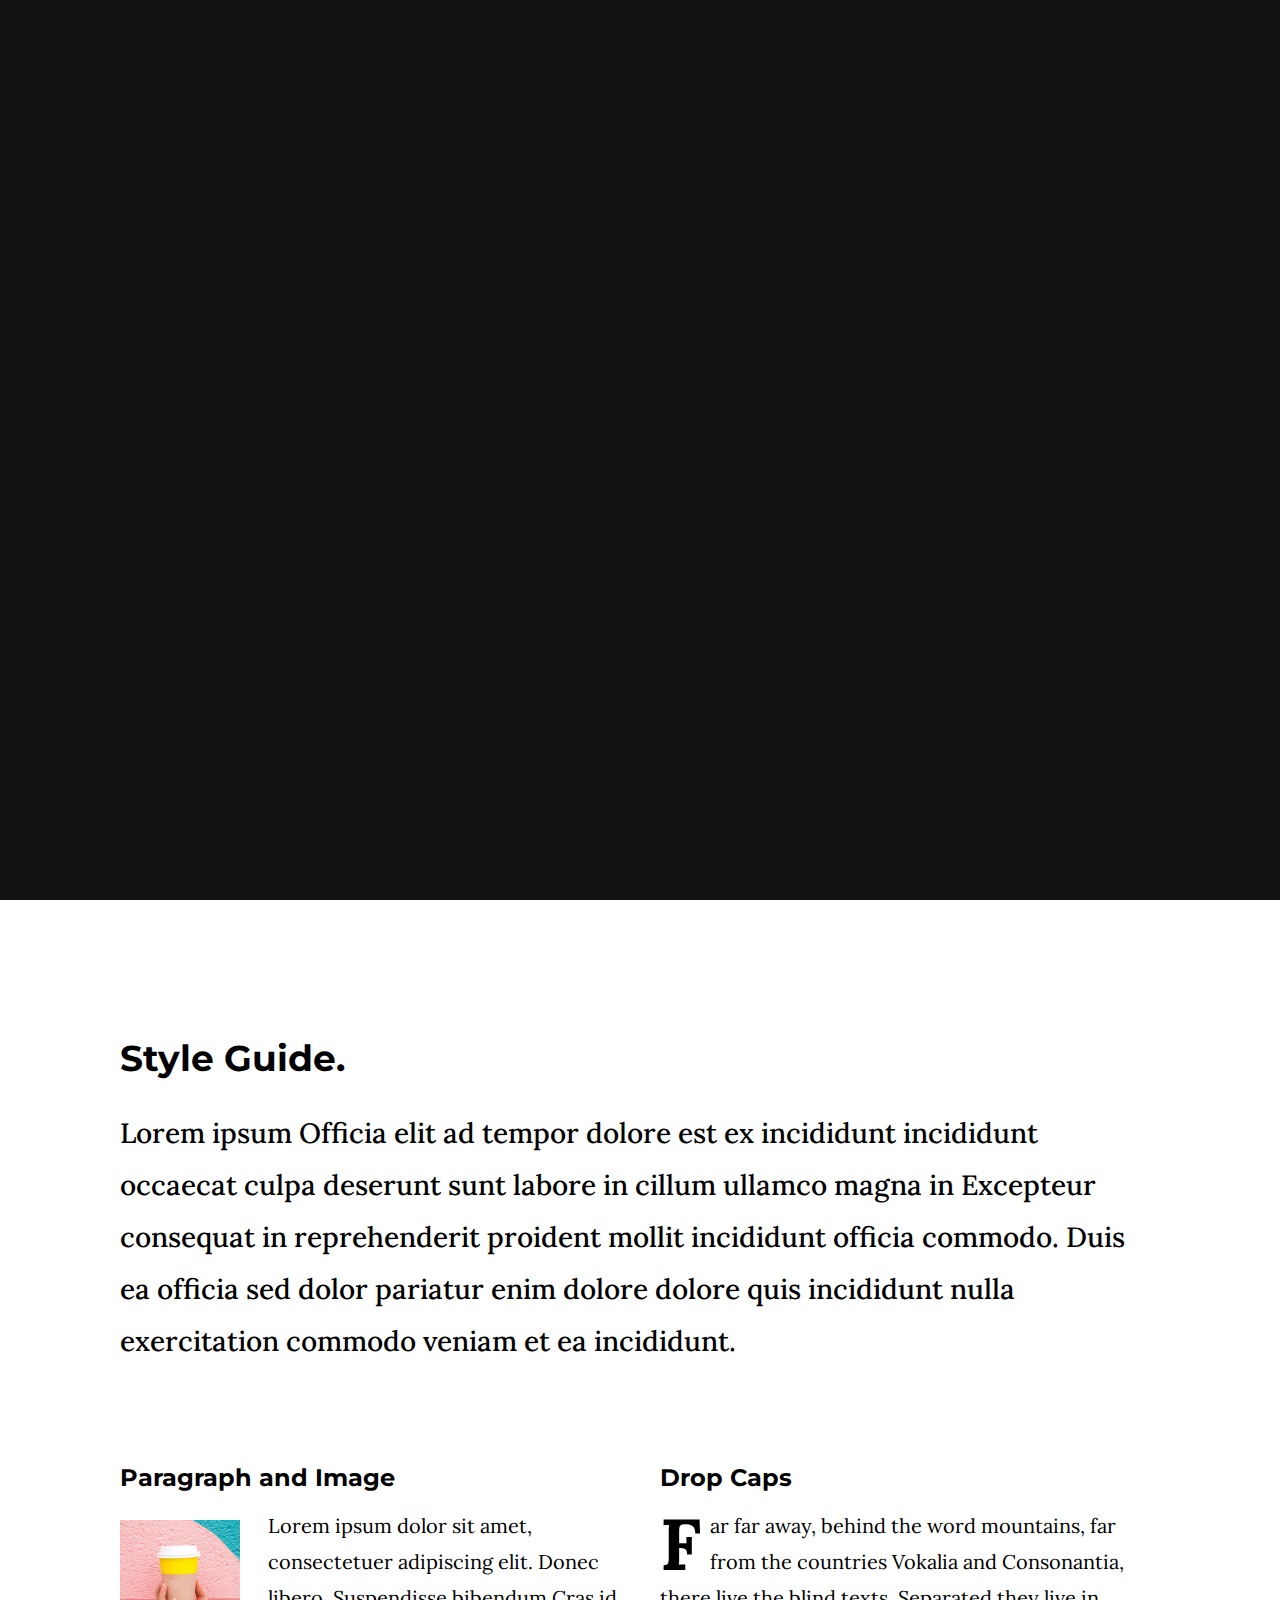
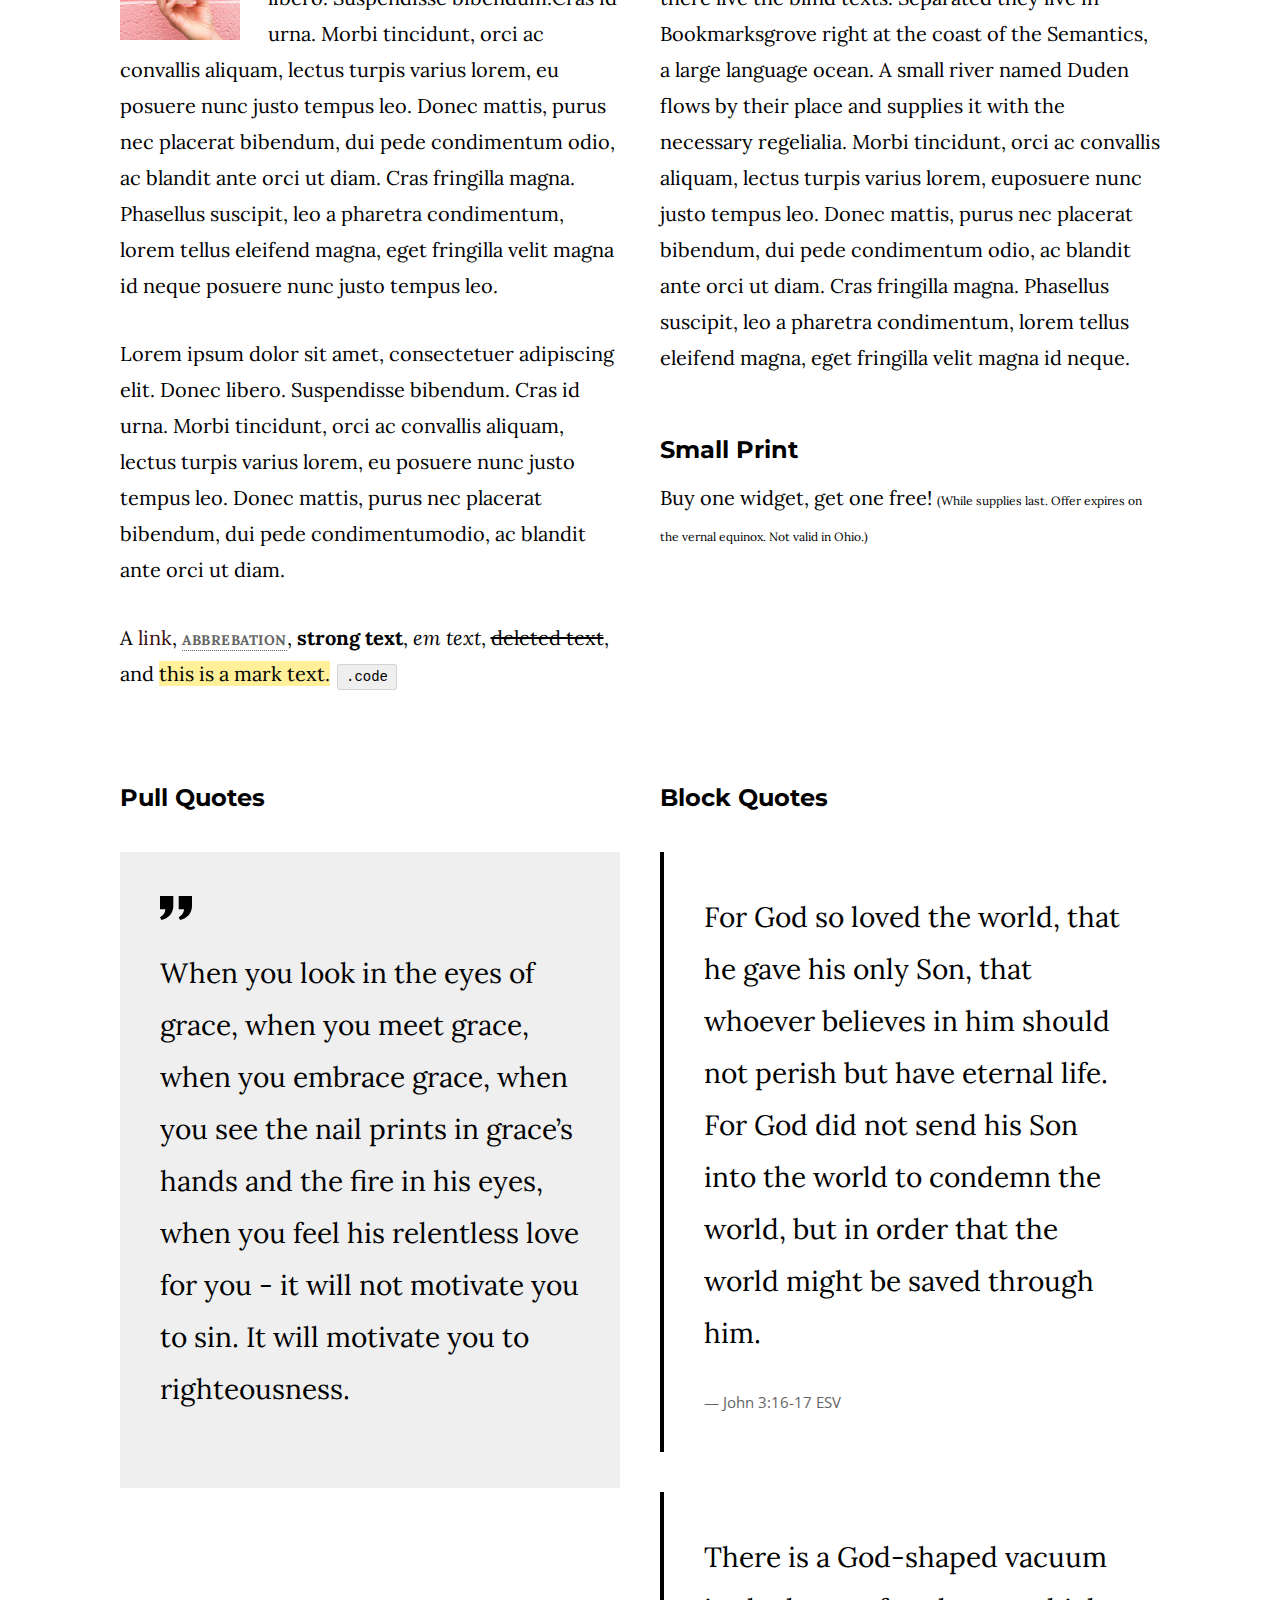
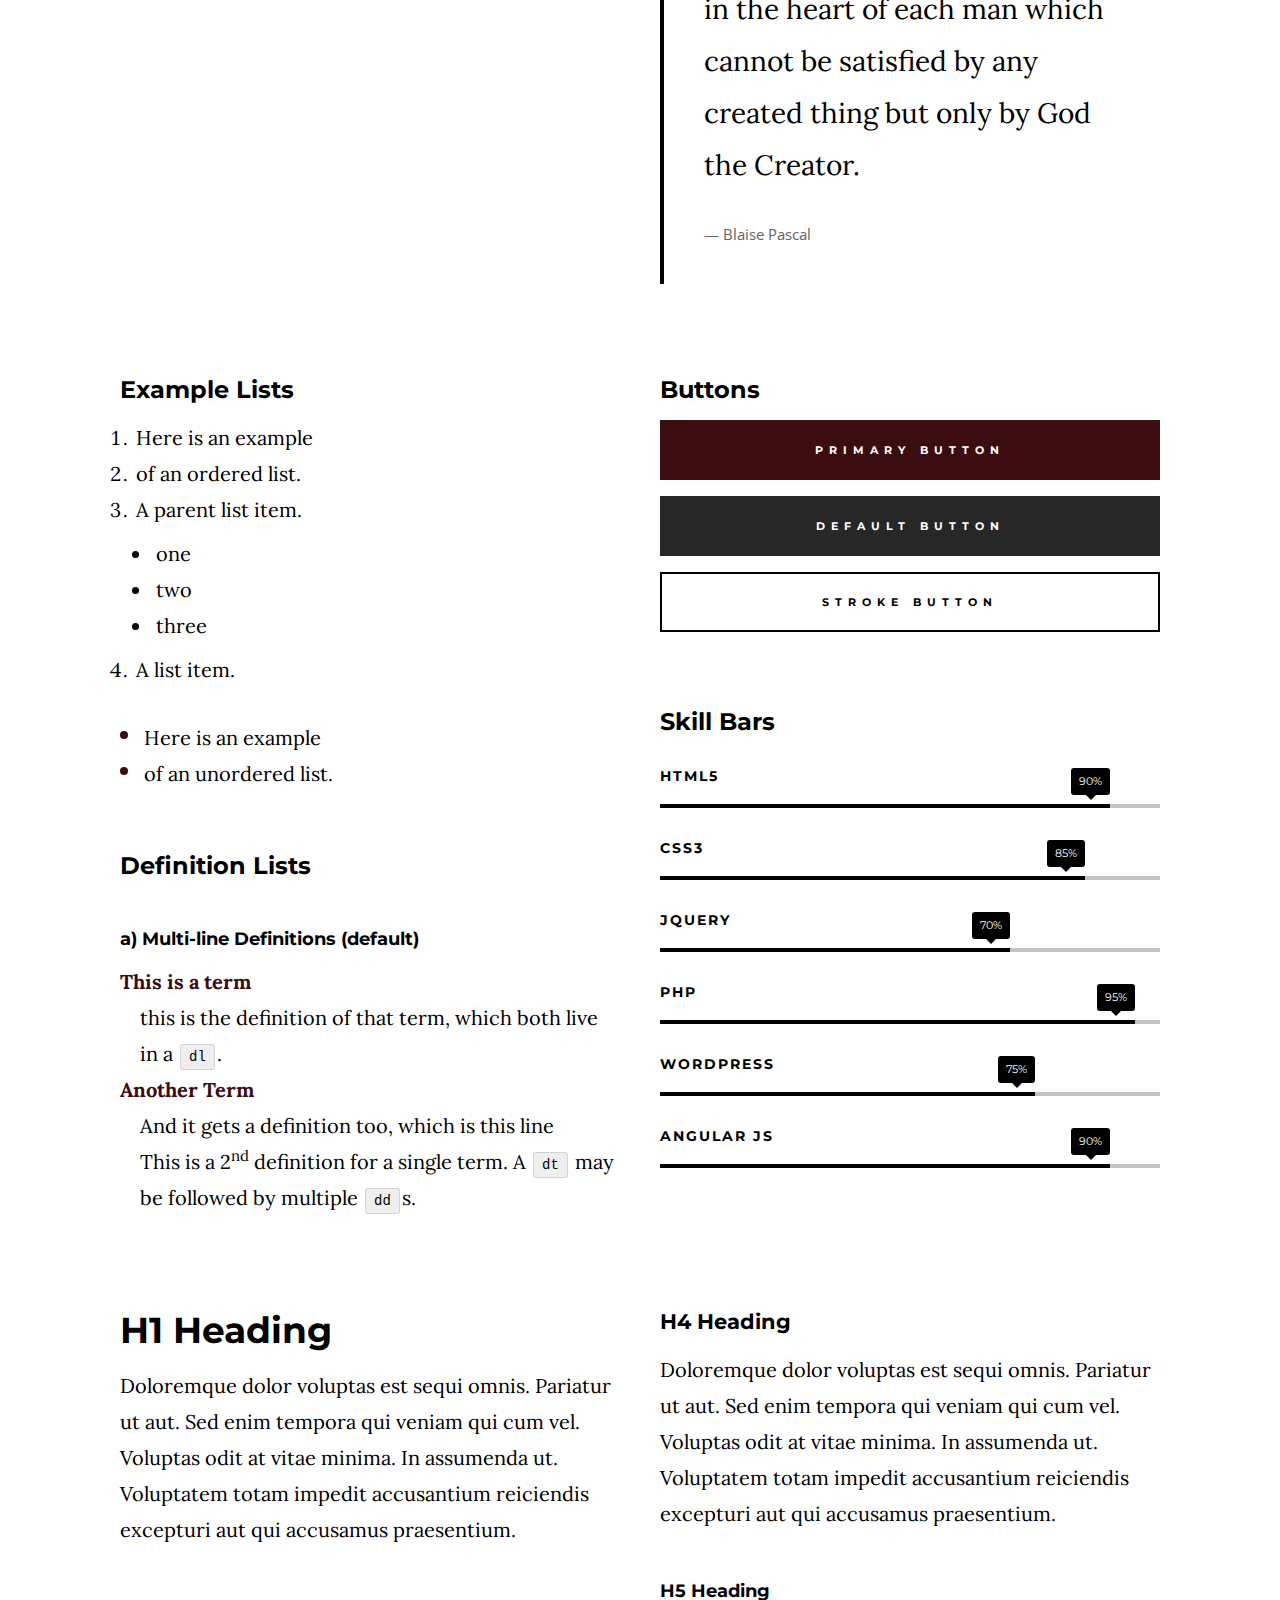
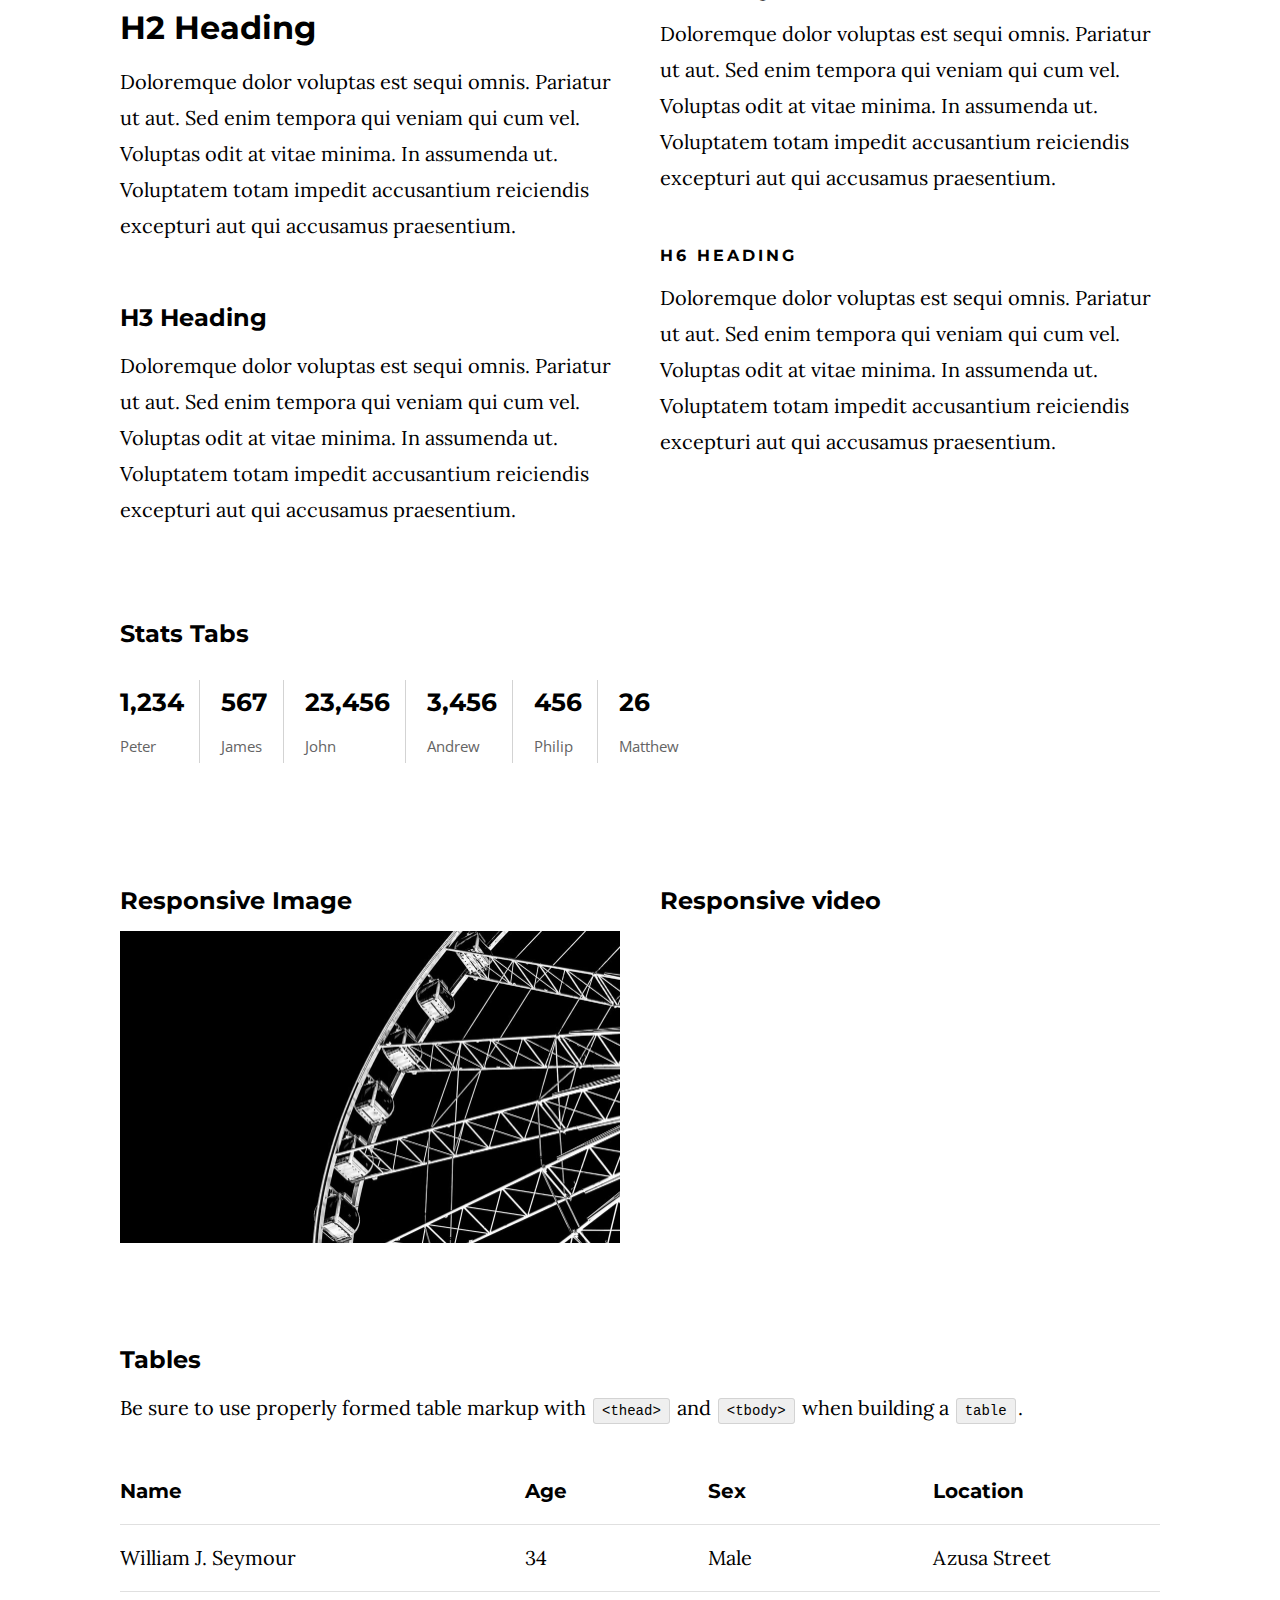
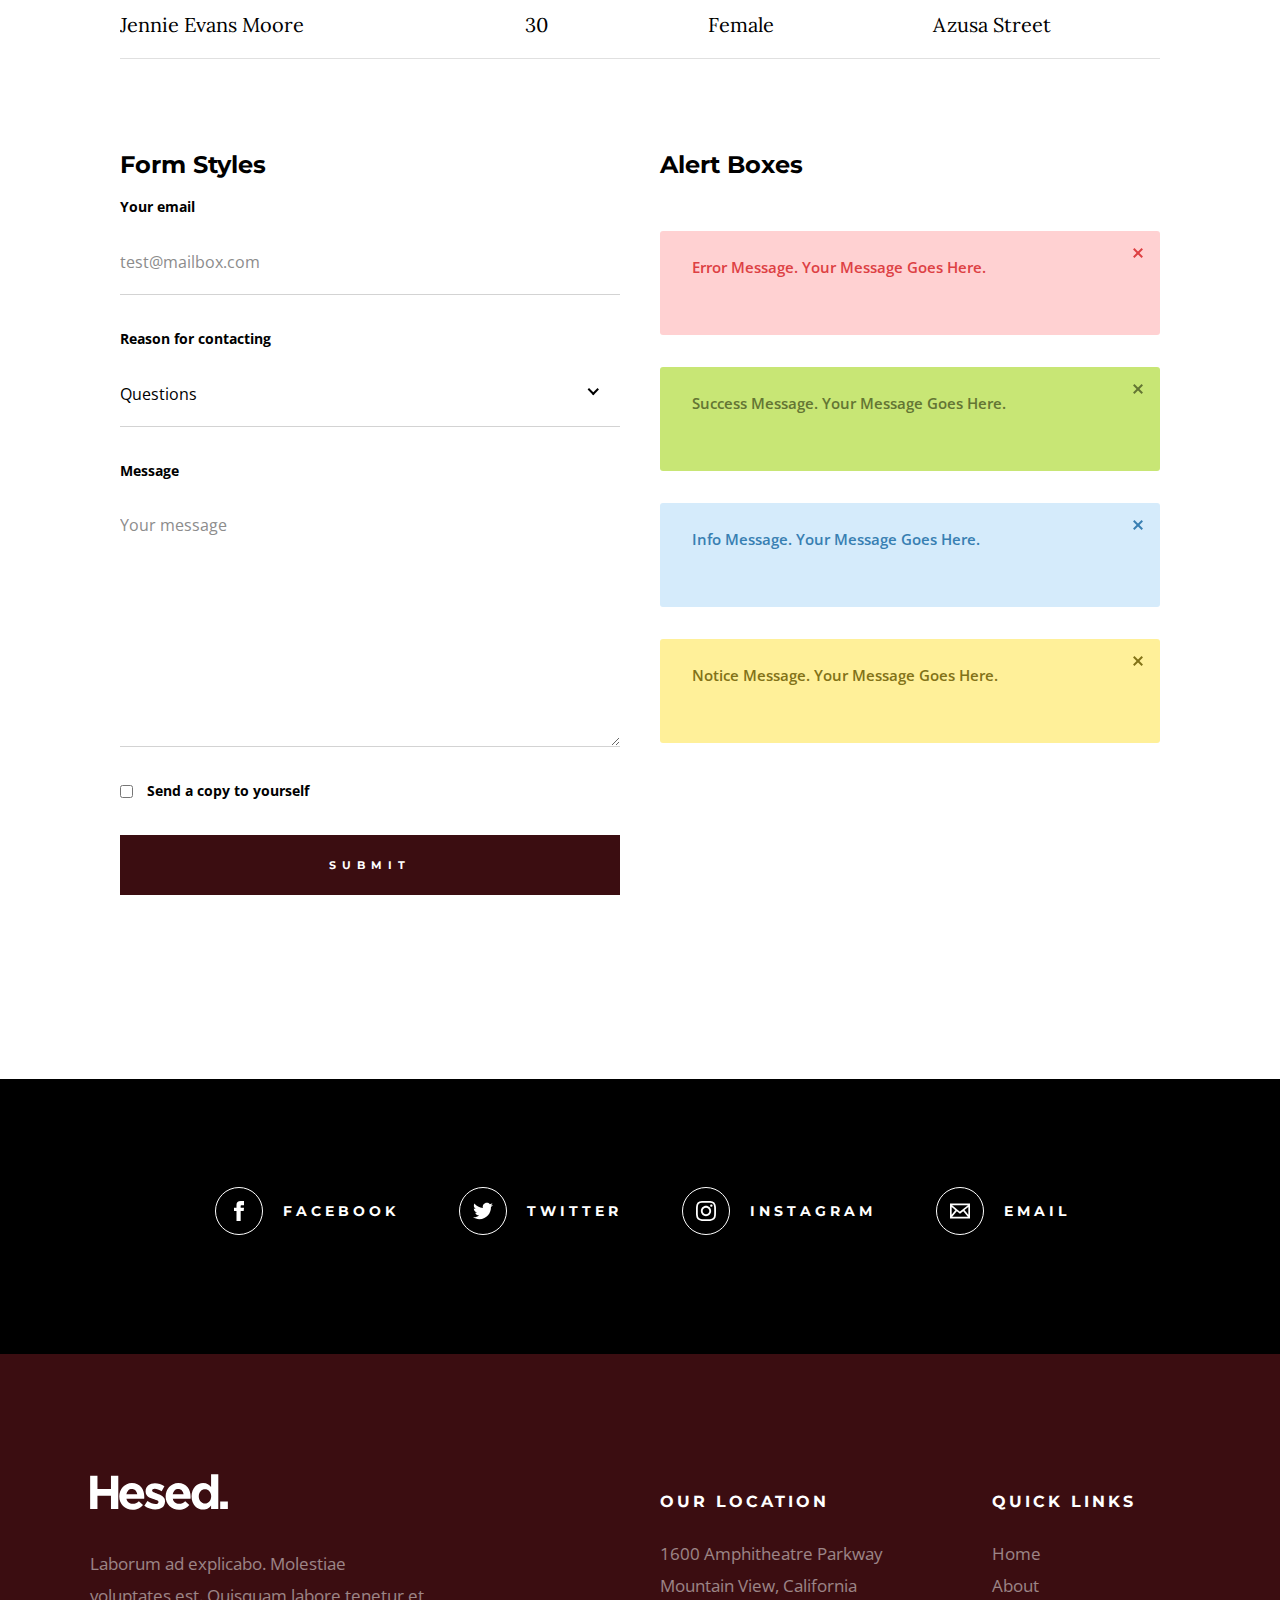
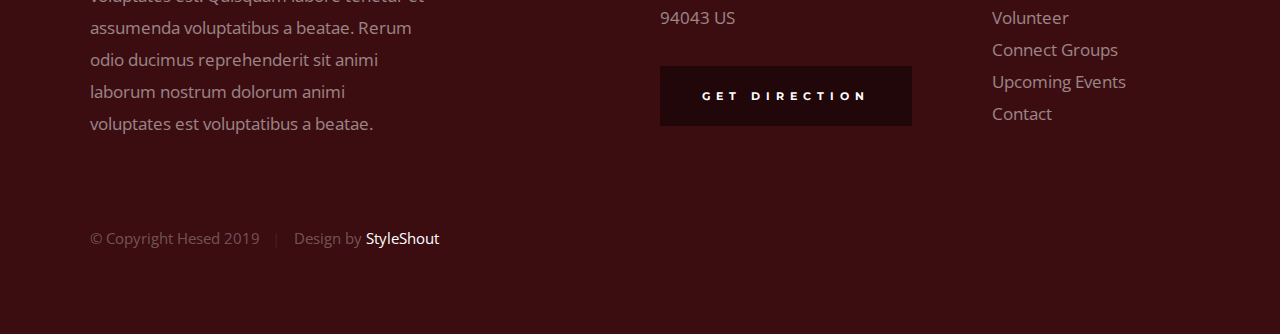
<file: styles.html>
<!DOCTYPE html>
<html class="no-js" lang="en">
<head>

    <!--- basic page needs
    ================================================== -->
    <meta charset="utf-8">
    <title>Hesed - Style Guide</title>
    <meta name="description" content="">
    <meta name="author" content="">

    <!-- mobile specific metas
    ================================================== -->
    <meta name="viewport" content="width=device-width, initial-scale=1">

    <!-- CSS
    ================================================== -->
    <link rel="stylesheet" href="css/base.css">
    <link rel="stylesheet" href="css/main.css">

    <style type="text/css" media="screen">
        .s-styles { 
            padding-top: 13.6rem;
            padding-bottom: 13.6rem;
            background-color: #ffffff;
            
        }
    </style>

    <!-- script
    ================================================== -->
    <script src="js/modernizr.js"></script>

    <!-- favicons
    ================================================== -->
    <link rel="apple-touch-icon" sizes="180x180" href="apple-touch-icon.png">
    <link rel="icon" type="image/png" sizes="32x32" href="favicon-32x32.png">
    <link rel="icon" type="image/png" sizes="16x16" href="favicon-16x16.png">
    <link rel="manifest" href="site.webmanifest">

</head>

<body id="top">

    <!-- preloader
    ================================================== -->
    <div id="preloader">
        <div id="loader" class="dots-jump">
            <div></div>
            <div></div>
            <div></div>
        </div>
    </div>


    <!-- header
    ================================================== -->
    <header class="s-header">

        <div class="header-logo">
            <a class="site-logo" href="index.html">
                <img src="images/logo.svg" alt="Homepage">
            </a>
        </div>

        <nav class="header-nav-wrap">
            <ul class="header-nav">
                <li><a href="index.html" title="Home">Home</a></li>
                <li><a href="about.html" title="About">About</a></li>
                <li><a href="events.html" title="Services">Events</a></li>
                <li><a href="contact.html" title="Contact us">Contact</a></li>	
            </ul>
        </nav>

        <a class="header-menu-toggle" href="#0"><span>Menu</span></a>

    </header> <!-- end s-header -->


    <!-- hero
    ================================================== -->
    <section class="s-hero" data-parallax="scroll" data-image-src="images/hero-bg-3000.jpg" data-natural-width=3000 data-natural-height=2000 data-position-y=center>

        <div class="hero-left-bar"></div>

        <div class="row hero-content">

            <div class="column large-full hero-content__text">
                <h1>
                    We Exist To <br>
                    Honor God And <br>
                    Make Disciples
                </h1>

                <div class="hero-content__buttons">
                    <a href="events.html" class="btn btn--stroke">Upcoming Events</a>
                    <a href="about.html" class="btn btn--stroke">About Us</a>
                </div>
            </div> <!-- end hero-content__text -->

        </div> <!-- end hero-content -->

        <ul class="hero-social">
            <li class="hero-social__title">Follow Us</li>
            <li>
                <a href="#0" title="">Facebook</a>
            </li>
            <li>
                <a href="#0" title="">YouTube</a>
            </li>
            <li>
                <a href="#0" title="">Instagram</a>
            </li>
        </ul> <!-- end hero-social -->

        <div class="hero-scroll">
            <a href="#styles" class="scroll-link smoothscroll">
                Scroll For More
            </a>
        </div> <!-- end hero-scroll -->

    </section> <!-- end s-hero -->


    <!-- styles
    ================================================== -->
    <section id="styles" class="s-styles page-content">

        <div class="row add-bottom">

            <div class="column large-full">

                <h1 class="display-1">Style Guide.</h1>

                <p class="lead">Lorem ipsum Officia elit ad tempor dolore est ex incididunt incididunt occaecat culpa deserunt 
                sunt labore in cillum ullamco magna in Excepteur consequat in reprehenderit proident mollit incididunt officia commodo.
                Duis ea officia sed dolor pariatur enim dolore dolore quis incididunt nulla exercitation commodo veniam et ea incididunt.
                </p>

            </div>

        </div>

        <div class="row">

            <div class="column large-6 tab-full">

                <h3>Paragraph and Image</h3>

                <p><a href="#"><img width="120" height="120" class="h-pull-left" alt="sample-image" src="images/sample-image.jpg"></a>
                Lorem ipsum dolor sit amet, consectetuer adipiscing elit. Donec libero. Suspendisse bibendum.Cras id urna. Morbi 
                tincidunt, orci ac convallis aliquam, lectus turpis varius lorem, eu posuere nunc justo tempus leo. Donec mattis, 
                purus nec placerat bibendum, dui pede condimentum odio, ac blandit ante orci ut diam. Cras fringilla magna. 
                Phasellus suscipit, leo a pharetra condimentum, lorem tellus eleifend magna, eget fringilla velit magna id 
                neque posuere nunc justo tempus leo. </p>

                <p>
                Lorem ipsum dolor sit amet, consectetuer adipiscing elit. Donec libero. Suspendisse bibendum. Cras id urna. 
                Morbi tincidunt, orci ac convallis aliquam, lectus turpis varius lorem, eu posuere nunc justo tempus leo. 
                Donec mattis, purus nec placerat bibendum, dui pede condimentumodio, ac blandit ante orci ut diam.	
                </p>

                <p>A <a href="#">link</a>,
                <abbr title="this really isn't a very good description">abbrebation</abbr>,
                <strong>strong text</strong>,
                <em>em text</em>,
                <del>deleted text</del>, and
                <mark>this is a mark text.</mark>
                <code>.code</code>
                </p>

            </div>

            <div class="column large-6 tab-full">

                <h3>Drop Caps</h3>

                <p class="drop-cap">Far far away, behind the word mountains, far from the countries Vokalia and Consonantia,
                there live the blind texts. Separated they live in Bookmarksgrove right at the coast of the
                Semantics, a large language ocean. A small river named Duden flows by their place and supplies it with the 
                necessary regelialia. Morbi tincidunt, orci ac convallis aliquam, lectus turpis varius lorem, 
                euposuere nunc justo tempus leo. Donec mattis, purus nec placerat bibendum, dui pede condimentum odio, 
                ac blandit ante orci ut diam. Cras fringilla magna. Phasellus suscipit, leo a pharetra condimentum, 
                lorem tellus eleifend magna, eget fringilla velit magna id neque.
                </p>

                <h3>Small Print</h3>

                <p>Buy one widget, get one free!
                <small>(While supplies last. Offer expires on the vernal equinox. Not valid in Ohio.)</small>
                </p>

            </div>

        </div> <!-- end row -->

        <div class="row">

            <div class="column large-6 tab-full">

                <h3>Pull Quotes</h3>

                <aside class="pull-quote">
                    <blockquote>
                    <p>
                    When you look in the eyes of grace, when you meet grace, 
                    when you embrace grace, when you see the nail prints in 
                    grace’s hands and the fire in his eyes, when you feel his 
                    relentless love for you - it will not motivate you to sin. 
                    It will motivate you to righteousness.
                    </p>
                    </blockquote>
                </aside>

            </div>

            <div class="column large-6 tab-full">

                <h3>Block Quotes</h3>

                <blockquote cite="http://where-i-got-my-info-from.com">
                    <p>
                    For God so loved the world, that he gave his only Son, that whoever believes in 
                    him should not perish but have eternal life. For God did not send his Son into 
                    the world to condemn the world, but in order that the world might be 
                    saved through him.
                    </p>
                    <cite>
                        <a href="#0">John 3:16-17 ESV</a>
                    </cite>
                </blockquote>

                <blockquote>
                <p>There is a God-shaped vacuum in the heart of each man which cannot be satisfied 
                by any created thing but only by God the Creator.</p>
                <cite>Blaise Pascal</cite>
                </blockquote>

            </div>

        </div> <!-- end row -->

        <div class="row half-bottom">

            <div class="column large-6 tab-full">

                <h3>Example Lists</h3>

                <ol>
                    <li>Here is an example</li>
                    <li>of an ordered list.</li>
                    <li>A parent list item.
                        <ul>
                            <li>one</li>
                            <li>two</li>
                            <li>three</li>
                        </ul>
                        </li>
                        <li>A list item.</li>
                    </ol>

                <ul class="disc">
                    <li>Here is an example</li>
                    <li>of an unordered list.</li>
                </ul>

                <h3>Definition Lists</h3>

                <h5>a) Multi-line Definitions (default) </h5>

                <dl>
                    <dt><strong>This is a term</strong></dt>
                        <dd>this is the definition of that term, which both live in a <code>dl</code>.</dd>
                    <dt><strong>Another Term</strong></dt>
                        <dd>And it gets a definition too, which is this line</dd>
                        <dd>This is a 2<sup>nd</sup> definition for a single term. A <code>dt</code> may be followed by multiple <code>dd</code>s.</dd>
                </dl>

            </div>

            <div class="column large-6 tab-full">

                <h3>Buttons</h3>

                <p>
                    <a class="btn btn--primary h-full-width" href="#0">Primary Button</a>
                    <a class="btn h-full-width" href="#0">Default Button</a>
                    <a class="btn btn--stroke h-full-width" href="#0">Stroke Button</a>
                </p>

                <h3>Skill Bars</h3>
                
                <ul class="skill-bars">
                    <li>
                    <div class="progress percent90"><span>90%</span></div>
                    <strong>HTML5</strong>
                    </li>
                    <li>
                    <div class="progress percent85"><span>85%</span></div>
                    <strong>CSS3</strong>
                    </li>
                    <li>
                    <div class="progress percent70"><span>70%</span></div>
                    <strong>JQuery</strong>
                    </li>
                    <li>
                    <div class="progress percent95"><span>95%</span></div>
                    <strong>PHP</strong>
                    </li>
                    <li>
                    <div class="progress percent75"><span>75%</span></div>
                    <strong>Wordpress</strong>
                    </li>
                    <li>
                    <div class="progress percent90"><span>90%</span></div>
                    <strong>Angular JS</strong>
                    </li>
                </ul>

            </div>

        </div> <!-- end row -->

        <div class="row half-bottom">

            <div class="column large-6 tab-full">
                    
                <h1>H1 Heading</h1>
                <p>Doloremque dolor voluptas est sequi omnis. Pariatur ut aut. Sed enim tempora qui veniam qui cum vel. 
                Voluptas odit at vitae minima. In assumenda ut. Voluptatem totam impedit accusantium reiciendis excepturi aut qui accusamus praesentium.</p>

                <h2>H2 Heading</h2>
                <p>Doloremque dolor voluptas est sequi omnis. Pariatur ut aut. Sed enim tempora qui veniam qui cum vel. 
                Voluptas odit at vitae minima. In assumenda ut. Voluptatem totam impedit accusantium reiciendis excepturi aut qui accusamus praesentium.</p>

                <h3>H3 Heading</h3>
                <p>Doloremque dolor voluptas est sequi omnis. Pariatur ut aut. Sed enim tempora qui veniam qui cum vel. 
                Voluptas odit at vitae minima. In assumenda ut. Voluptatem totam impedit accusantium reiciendis excepturi aut qui accusamus praesentium.</p>

            </div>

            <div class="column large-6 tab-full">
                    
                <h4>H4 Heading</h4>
                <p>Doloremque dolor voluptas est sequi omnis. Pariatur ut aut. Sed enim tempora qui veniam qui cum vel. 
                Voluptas odit at vitae minima. In assumenda ut. Voluptatem totam impedit accusantium reiciendis excepturi aut qui accusamus praesentium.</p>

                <h5>H5 Heading</h5>
                <p>Doloremque dolor voluptas est sequi omnis. Pariatur ut aut. Sed enim tempora qui veniam qui cum vel. 
                Voluptas odit at vitae minima. In assumenda ut. Voluptatem totam impedit accusantium reiciendis excepturi aut qui accusamus praesentium.</p>

                <h6>H6 Heading</h6>
                <p>Doloremque dolor voluptas est sequi omnis. Pariatur ut aut. Sed enim tempora qui veniam qui cum vel. 
                Voluptas odit at vitae minima. In assumenda ut. Voluptatem totam impedit accusantium reiciendis excepturi aut qui accusamus praesentium.</p>

            </div>

        </div> <!-- end row -->

        <div class="row half-bottom">

            <div class="column large-full">

                <h3>Stats Tabs</h3>

                <ul class="stats-tabs">
                    <li><a href="#">1,234 <em>Peter</em></a></li>
                    <li><a href="#">567 <em>James</em></a></li>
                    <li><a href="#">23,456 <em>John</em></a></li>
                    <li><a href="#">3,456 <em>Andrew</em></a></li>
                    <li><a href="#">456 <em>Philip</em></a></li>
                    <li><a href="#">26 <em>Matthew</em></a></li>
                </ul>

            </div>

        </div> <!-- end row -->

        <div class="row half-bottom">

            <div class="column large-6 tab-full">

                <h3>Responsive Image</h3>
                <p><img src="images/wheel-500.jpg" 
                    srcset="images/wheel-1000.jpg 1000w, 
                    images/wheel-500.jpg 500w" 
                    sizes="(max-width: 1000px) 100vw, 1000px" alt="">
                </p>

            </div>

            <div class="column large-6 tab-full">

                <h3>Responsive video</h3>

                <div class="video-container">
                <iframe src="https://player.vimeo.com/video/14592941?color=00a650&title=0&byline=0&portrait=0" width="500" height="281" frameborder="0" webkitallowfullscreen mozallowfullscreen allowfullscreen></iframe> 
                </div>

            </div>
            
        </div> <!-- end row -->

        <div class="row add-bottom">

            <div class="column large-full">

                <h3>Tables</h3>
                <p>Be sure to use properly formed table markup with <code>&lt;thead&gt;</code> and <code>&lt;tbody&gt;</code> when building a <code>table</code>.</p>

                <div class="table-responsive">

                    <table>
                            <thead>
                            <tr>
                                <th>Name</th>
                                <th>Age</th>
                                <th>Sex</th>
                                <th>Location</th>
                            </tr>
                            </thead>
                            <tbody>
                            <tr>
                                <td>William J. Seymour</td>
                                <td>34</td>
                                <td>Male</td>
                                <td>Azusa Street</td>
                            </tr>
                            <tr>
                                <td>Jennie Evans Moore</td>
                                <td>30</td>
                                <td>Female</td>
                                <td>Azusa Street</td>
                            </tr>
                            </tbody>
                    </table>

                </div>

            </div>
            
        </div> <!-- end row -->

        <div class="row">

            <div class="column large-6 tab-full">

                <h3>Form Styles</h3>

                <form>
                    <div>
                        <label for="sampleInput">Your email</label>
                        <input class="h-full-width" type="email" placeholder="test@mailbox.com" id="sampleInput">
                    </div>
                    <div>
                        <label for="sampleRecipientInput">Reason for contacting</label>
                        <div class="ss-custom-select">
                            <select class="h-full-width" id="sampleRecipientInput">
                                <option value="Option 1">Questions</option>
                                <option value="Option 2">Report</option>
                                <option value="Option 3">Others</option>
                            </select>
                        </div>
                    </div>
                    
                    <label for="exampleMessage">Message</label>
                    <textarea class="h-full-width" placeholder="Your message" id="exampleMessage"></textarea>

                    <label class="h-add-bottom">
                        <input type="checkbox">
                        <span class="label-text">Send a copy to yourself</span>
                    </label>
                
                    <input class="btn--primary h-full-width" type="submit" value="Submit">
                </form>

            </div>

            <div class="column large-6 tab-full">

                <h3>Alert Boxes</h3>

                <br>
                
                <div class="alert-box alert-box--error hideit">
                    <p>Error Message. Your Message Goes Here.</p>
                    <i class="fa fa-times alert-box__close" aria-hidden="true"></i>
                </div><!-- end error -->
                        
                <div class="alert-box alert-box--success hideit">
                    <p>Success Message. Your Message Goes Here.</p>
                    <i class="fa fa-times alert-box__close" aria-hidden="true"></i>
                </div><!-- end success -->
                        
                <div class="alert-box alert-box--info hideit">
                    <p>Info Message. Your Message Goes Here.</p>
                    <i class="fa fa-times alert-box__close" aria-hidden="true"></i>
                </div><!-- end info -->
                        
                <div class="alert-box alert-box--notice hideit">
                    <p>Notice Message. Your Message Goes Here.</p>
                    <i class="fa fa-times alert-box__close" aria-hidden="true"></i>
                </div><!-- end notice -->
            
            </div>

        </div> <!-- end row -->


    </section> <!-- end s-styles -->


    <!-- Social
    ================================================== -->
    <section class="s-social">
            
        <div class="row social-content">
            <div class="column">
                <ul class="social-list">
                    <li class="social-list__item">
                        <a href="#0" title="">
                            <span class="social-list__icon social-list__icon--facebook"></span>
                            <span class="social-list__text">Facebook</span>
                        </a>
                    </li>
                    <li class="social-list__item">
                        <a href="#0" title="">
                            <span class="social-list__icon social-list__icon--twitter"></span>
                            <span class="social-list__text">Twitter</span>
                        </a>
                    </li>
                    <li class="social-list__item">
                        <a href="#0" title="">
                            <span class="social-list__icon social-list__icon--instagram"></span>
                            <span class="social-list__text">Instagram</span>
                        </a>
                    </li>
                    <li class="social-list__item">
                        <a href="#0" title="">
                            <span class="social-list__icon social-list__icon--email"></span>
                            <span class="social-list__text">Email</span>
                        </a>
                    </li>
                </ul>
            </div>
        </div> <!-- end social-content -->

    </section> <!-- end s-social -->


    <!-- footer
    ================================================== -->
    <footer class="s-footer">

        <div class="row footer-top">
            <div class="column large-4 medium-5 tab-full">
                <div class="footer-logo">
                    <a class="site-footer-logo" href="index.html">
                        <img src="images/logo.svg" alt="Homepage">
                    </a>
                </div>  <!-- footer-logo -->
                <p>
                Laborum ad explicabo. Molestiae voluptates est. Quisquam labore tenetur 
                et assumenda voluptatibus a beatae. Rerum odio ducimus reprehenderit 
                sit animi laborum nostrum dolorum animi voluptates est voluptatibus a beatae. 
                </p>
            </div>
            <div class="column large-half tab-full">
                <div class="row">
                    <div class="column large-7 medium-full">
                        <h4 class="h6">Our Location</h4>
                        <p>
                        1600 Amphitheatre Parkway <br>
                        Mountain View, California <br>
                        94043 US
                        </p>
        
                        <p>
                        <a href="https://goo.gl/maps/bc7C7eYtSmnNs6216" target="_blank" class="btn btn--footer">Get Direction</a>
                        </p>
                    </div>
                    <div class="column large-5 medium-full">
                        <h4 class="h6">Quick Links</h4>
                        <ul class="footer-list">
                            <li><a href="index.html">Home</a></li>
                            <li><a href="about.html">About</a></li>
                            <li><a href="volunteer.html">Volunteer</a></li>
                            <li><a href="connect-group.html">Connect Groups</a></li>
                            <li><a href="events.html">Upcoming Events</a></li>
                            <li><a href="contact.html">Contact</a></li>
                        </ul>
                    </div>
                </div>
            </div>
        </div> <!-- end footer-top -->

        <div class="row footer-bottom">
            <div class="column ss-copyright">
                <span>© Copyright Hesed 2019</span> 
                <span>Design by <a href="https://www.styleshout.com/">StyleShout</a></span>
            </div>
        </div> <!-- footer-bottom -->

        <div class="ss-go-top">
            <a class="smoothscroll" title="Back to Top" href="#top">
                <svg xmlns="http://www.w3.org/2000/svg" width="24" height="24" viewBox="0 0 24 24"><path d="M12 0l8 9h-6v15h-4v-15h-6z"/></svg>
            </a>
        </div> <!-- ss-go-top -->

    </footer> <!-- end s-footer -->


    <!-- Java Script
    ================================================== -->
    <script src="js/jquery-3.2.1.min.js"></script>
    <script src="js/plugins.js"></script>
    <script src="js/main.js"></script>

</body>
</file>
<file: css/base.css>
/* =================================================================== 
 *  Hesed Base Stylesheet
 *  Ver. 1.0.0
 *  07-25-2019
 *  ------------------------------------------------------------------
 *
 *  TOC:
 *	# imports 
 *	# normalize
 *	# grid v2.1.0
 *	# block grids
 *	# MISC
 *
 * =================================================================== */

/* ===================================================================
 * # imports 
 *
 * ------------------------------------------------------------------- */
@import url("https://fonts.googleapis.com/css?family=Montserrat:400,500,600,700|Open+Sans:300,400,500,600,700|Lora:400,400i,700,700i&display=swap");


/* ==========================================================================
 * # normalize
 * normalize.css v8.0.1 | MIT License |
 * github.com/necolas/normalize.css
 *
 * -------------------------------------------------------------------------- */

/* ------------------------------------------------------------------- 
 * ## document
 * ------------------------------------------------------------------- */

/* 1. Correct the line height in all browsers.
 * 2. Prevent adjustments of font size after orientation changes in iOS.*/
html {
	line-height: 1.15;  /* 1 */
	-webkit-text-size-adjust: 100%;  /* 2 */
}

/* ------------------------------------------------------------------- 
 * ## sections
 * ------------------------------------------------------------------- */

/* Remove the margin in all browsers. */
body {
	margin: 0;
}

/* Render the `main` element consistently in IE. */
main {
	display: block;
}

/* Correct the font size and margin on `h1` elements within `section` and
 * `article` contexts in Chrome, Firefox, and Safari. */
h1 {
	font-size: 2em;
	margin: 0.67em 0;
}

/* ------------------------------------------------------------------- 
 * ## grouping
 * ------------------------------------------------------------------- */

/* 1. Add the correct box sizing in Firefox.
 * 2. Show the overflow in Edge and IE. */
hr {
	box-sizing: content-box;  /* 1 */
	height: 0;  /* 1 */
	overflow: visible;  /* 2 */
}

/* 1. Correct the inheritance and scaling of font size in all browsers.
 * 2. Correct the odd `em` font sizing in all browsers. */
pre {
	font-family: monospace, monospace;  /* 1 */
	font-size: 1em;  /* 2 */
}

/* ------------------------------------------------------------------- 
 * ## text-level semantics
 * ------------------------------------------------------------------- */

/* Remove the gray background on active links in IE 10. */
a {
	background-color: transparent;
}

/* 1. Remove the bottom border in Chrome 57-
 * 2. Add the correct text decoration in Chrome, Edge, IE, Opera, and Safari. */
abbr[title] {
	border-bottom: none;  /* 1 */
	text-decoration: underline;  /* 2 */
	text-decoration: underline dotted;  /* 2 */
}

/* Add the correct font weight in Chrome, Edge, and Safari. */
b,
strong {
	font-weight: bolder;
}

/* 1. Correct the inheritance and scaling of font size in all browsers.
 * 2. Correct the odd `em` font sizing in all browsers. */
code,
kbd,
samp {
	font-family: monospace, monospace;  /* 1 */
	font-size: 1em;  /* 2 */
}

/* Add the correct font size in all browsers. */
small {
	font-size: 80%;
}

/* Prevent `sub` and `sup` elements from affecting the line height in
 * all browsers. */
sub,
sup {
	font-size: 75%;
	line-height: 0;
	position: relative;
	vertical-align: baseline;
}

sub {
	bottom: -0.25em;
}

sup {
	top: -0.5em;
}

/* ------------------------------------------------------------------- 
 * ## embedded content
 * ------------------------------------------------------------------- */

/* Remove the border on images inside links in IE 10. */
img {
	border-style: none;
}

/* ------------------------------------------------------------------- 
 * ## forms
 * ------------------------------------------------------------------- */

/* 1. Change the font styles in all browsers.
 * 2. Remove the margin in Firefox and Safari. */
button,
input,
optgroup,
select,
textarea {
	font-family: inherit;  /* 1 */
	font-size: 100%;  /* 1 */
	line-height: 1.15;  /* 1 */
	margin: 0;  /* 2 */
}

/* Show the overflow in IE.
 * 1. Show the overflow in Edge. */
button,
input {

	/* 1 */
	overflow: visible;
}

/* Remove the inheritance of text transform in Edge, Firefox, and IE.
 * 1. Remove the inheritance of text transform in Firefox. */
button,
select {

	/* 1 */
	text-transform: none;
}

/* Correct the inability to style clickable types in iOS and Safari. */
button,
[type="button"],
[type="reset"],
[type="submit"] {
	-webkit-appearance: button;
}

/* Remove the inner border and padding in Firefox. */
button::-moz-focus-inner,
[type="button"]::-moz-focus-inner,
[type="reset"]::-moz-focus-inner,
[type="submit"]::-moz-focus-inner {
	border-style: none;
	padding: 0;
}

/* Restore the focus styles unset by the previous rule. */
button:-moz-focusring,
[type="button"]:-moz-focusring,
[type="reset"]:-moz-focusring,
[type="submit"]:-moz-focusring {
	outline: 1px dotted ButtonText;
}

/* Correct the padding in Firefox. */
fieldset {
	padding: 0.35em 0.75em 0.625em;
}

/* 1. Correct the text wrapping in Edge and IE.
 * 2. Correct the color inheritance from `fieldset` elements in IE.
 * 3. Remove the padding so developers are not caught out when they zero out
 *    `fieldset` elements in all browsers. */
legend {
	box-sizing: border-box;  /* 1 */
	color: inherit;  /* 2 */
	display: table;  /* 1 */
	max-width: 100%;  /* 1 */
	padding: 0;  /* 3 */
	white-space: normal;  /* 1 */
}

/* Add the correct vertical alignment in Chrome, Firefox, and Opera. */
progress {
	vertical-align: baseline;
}

/* Remove the default vertical scrollbar in IE 10+. */
textarea {
	overflow: auto;
}

/* 1. Add the correct box sizing in IE 10.
 * 2. Remove the padding in IE 10. */
[type="checkbox"],
[type="radio"] {
	box-sizing: border-box;  /* 1 */
	padding: 0;  /* 2 */
}

/* Correct the cursor style of increment and decrement buttons in Chrome. */
[type="number"]::-webkit-inner-spin-button,
[type="number"]::-webkit-outer-spin-button {
	height: auto;
}

/* 1. Correct the odd appearance in Chrome and Safari.
 * 2. Correct the outline style in Safari. */
[type="search"] {
	-webkit-appearance: textfield;  /* 1 */
	outline-offset: -2px;  /* 2 */
}

/* Remove the inner padding in Chrome and Safari on macOS. */
[type="search"]::-webkit-search-decoration {
	-webkit-appearance: none;
}

/* 1. Correct the inability to style clickable types in iOS and Safari.
 * 2. Change font properties to `inherit` in Safari. */
::-webkit-file-upload-button {
	-webkit-appearance: button;  /* 1 */
	font: inherit;  /* 2 */
}

/* ------------------------------------------------------------------- 
 * ## interactive
 * ------------------------------------------------------------------- */

/* Add the correct display in Edge, IE 10+, and Firefox. */
details {
	display: block;
}

/* Add the correct display in all browsers. */
summary {
	display: list-item;
}

/* ------------------------------------------------------------------- 
 * ## misc
 * ------------------------------------------------------------------- */

/* Add the correct display in IE 10+. */
template {
	display: none;
}

/* Add the correct display in IE 10. */
[hidden] {
	display: none;
}


/* ===================================================================
 * # basic/base setup styles
 *
 * ------------------------------------------------------------------- */
html {
	font-size: 62.5%;
	box-sizing: border-box;
}

*,
*::before,
*::after {
	box-sizing: inherit;
}

body {
	font-weight: normal;
	line-height: 1;
	word-wrap: break-word;
	-moz-font-smoothing: grayscale;
	-moz-osx-font-smoothing: grayscale;
	-webkit-font-smoothing: antialiased;
	-webkit-overflow-scrolling: touch;
	-webkit-text-size-adjust: none;
}

/* ------------------------------------------------------------------- 
 * ## Media
 * ------------------------------------------------------------------- */
svg,
img,
video
embed,
iframe,
object {
	max-width: 100%;
	height: auto;
}

/* ------------------------------------------------------------------- 
 * ## Typography resets 
 * ------------------------------------------------------------------- */
div,
dl,
dt,
dd,
ul,
ol,
li,
h1,
h2,
h3,
h4,
h5,
h6,
pre,
form,
p,
blockquote,
th,
td {
	margin: 0;
	padding: 0;
}

p {
	font-size: inherit;
	text-rendering: optimizeLegibility;
}

em,
i {
	font-style: italic;
	line-height: inherit;
}

strong,
b {
	font-weight: bold;
	line-height: inherit;
}

small {
	font-size: 60%;
	line-height: inherit;
}

ol,
ul {
	list-style: none;
}

li {
	display: block;
}

/* ------------------------------------------------------------------- 
 * ## links
 * ------------------------------------------------------------------- */
a {
	text-decoration: none;
	line-height: inherit;
}

a img {
	border: none;
}

/* ------------------------------------------------------------------- 
 * ## inputs
 * ------------------------------------------------------------------- */
fieldset {
	margin: 0;
	padding: 0;
}

input[type="email"],
input[type="number"],
input[type="search"],
input[type="text"],
input[type="tel"],
input[type="url"],
input[type="password"],
textarea {
	-webkit-appearance: none;
	-moz-appearance: none;
	appearance: none;
}


/* ===================================================================
 * # grid v2.1.0
 *
 *   -----------------------------------------------------------------
 * - Grid breakpoints are based on MAXIMUM WIDTH media queries, 
 *   meaning they apply to that one breakpoint and ALL THOSE BELOW IT.
 * - Grid columns without a specified width will automatically layout 
 *   as equal width columns.
 * ------------------------------------------------------------------- */

/* rows
 * ------------------------------------- */
.row {
	width: 89%;
	max-width: 1340px;
	margin: 0 auto;
	display: -ms-flexbox;
	display: -webkit-flex;
	display: flex;
	-webkit-flex-flow: row wrap;
	-ms-flex-flow: row wrap;
	flex-flow: row wrap;
}

.row .row {
	width: auto;
	max-width: none;
	margin-left: -20px;
	margin-right: -20px;
}

/* columns
 * -------------------------------------- */
.column {
	-webkit-flex: 1 1 0%;
	-ms-flex: 1 1 0%;
	flex: 1 1 0%;
	padding: 0 20px;
}

.collapse > .column,
.column.collapse {
	padding: 0;
}

/* flex row containers utility classes
 * ----------------------------------------- */
.row.row-wrap {
	-webkit-flex-wrap: wrap;
	-ms-flex-wrap: wrap;
	flex-wrap: wrap;
}

.row.row-nowrap {
	-webkit-flex-wrap: nowrap;
	-ms-flex-wrap: none;
	flex-wrap: nowrap;
}

.row.row-y-top {
	-webkit-align-items: flex-start;
	-ms-flex-align: start;
	align-items: flex-start;
}

.row.row-y-bottom {
	-webkit-align-items: flex-end;
	-ms-flex-align: end;
	align-items: flex-end;
}

.row.row-y-center {
	-webkit-align-items: center;
	-ms-flex-align: center;
	align-items: center;
}

.row.row-stretch {
	-webkit-align-items: stretch;
	-ms-flex-align: stretch;
	align-items: stretch;
}

.row.row-baseline {
	-webkit-align-items: baseline;
	-ms-flex-align: baseline;
	align-items: baseline;
}

.row.row-x-left {
	-ms-flex-pack: start;
	-webkit-justify-content: flex-start;
	justify-content: flex-start;
}

.row.row-x-right {
	-ms-flex-pack: end;
	-webkit-justify-content: flex-end;
	justify-content: flex-end;
}

.row.row-x-center {
	-ms-flex-pack: center;
	-webkit-justify-content: center;
	justify-content: center;
}

/* flex item utility alignment classes
 * ----------------------------------------- */
.align-center {
	margin: auto;
	-webkit-align-self: center;
	-ms-flex-item-align: center;
	align-self: center;
}

.align-left {
	margin-right: auto;
	-webkit-align-self: center;
	-ms-flex-item-align: center;
	align-self: center;
}

.align-right {
	margin-left: auto;
	-webkit-align-self: center;
	-ms-flex-item-align: center;
	align-self: center;
}

.align-x-center {
	margin-right: auto;
	margin-left: auto;
}

.align-x-left {
	margin-right: auto;
}

.align-x-right {
	margin-left: auto;
}

.align-y-center {
	-webkit-align-self: center;
	-ms-flex-item-align: center;
	align-self: center;
}

.align-y-top {
	-webkit-align-self: flex-start;
	-ms-flex-item-align: start;
	align-self: flex-start;
}

.align-y-bottom {
	-webkit-align-self: flex-end;
	-ms-flex-item-align: end;
	align-self: flex-end;
}

/* large screen column widths 
 * -------------------------------------- */
.large-1 {
	-webkit-flex: 0 0 8.33333%;
	-ms-flex: 0 0 8.33333%;
	flex: 0 0 8.33333%;
	max-width: 8.33333%;
}

.large-2 {
	-webkit-flex: 0 0 16.66667%;
	-ms-flex: 0 0 16.66667%;
	flex: 0 0 16.66667%;
	max-width: 16.66667%;
}

.large-3 {
	-webkit-flex: 0 0 25%;
	-ms-flex: 0 0 25%;
	flex: 0 0 25%;
	max-width: 25%;
}

.large-4 {
	-webkit-flex: 0 0 33.33333%;
	-ms-flex: 0 0 33.33333%;
	flex: 0 0 33.33333%;
	max-width: 33.33333%;
}

.large-5 {
	-webkit-flex: 0 0 41.66667%;
	-ms-flex: 0 0 41.66667%;
	flex: 0 0 41.66667%;
	max-width: 41.66667%;
}

.large-6,
.large-half {
	-webkit-flex: 0 0 50%;
	-ms-flex: 0 0 50%;
	flex: 0 0 50%;
	max-width: 50%;
}

.large-7 {
	-webkit-flex: 0 0 58.33333%;
	-ms-flex: 0 0 58.33333%;
	flex: 0 0 58.33333%;
	max-width: 58.33333%;
}

.large-8 {
	-webkit-flex: 0 0 66.66667%;
	-ms-flex: 0 0 66.66667%;
	flex: 0 0 66.66667%;
	max-width: 66.66667%;
}

.large-9 {
	-webkit-flex: 0 0 75%;
	-ms-flex: 0 0 75%;
	flex: 0 0 75%;
	max-width: 75%;
}

.large-10 {
	-webkit-flex: 0 0 83.33333%;
	-ms-flex: 0 0 83.33333%;
	flex: 0 0 83.33333%;
	max-width: 83.33333%;
}

.large-11 {
	-webkit-flex: 0 0 91.66667%;
	-ms-flex: 0 0 91.66667%;
	flex: 0 0 91.66667%;
	max-width: 91.66667%;
}

.large-12,
.large-full {
	-webkit-flex: 0 0 100%;
	-ms-flex: 0 0 100%;
	flex: 0 0 100%;
	max-width: 100%;
}

/* ------------------------------------------------------------------- 
 * ## medium screen devices
 * ------------------------------------------------------------------- */
@media screen and (max-width:1200px) {
	.row .row {
		margin-left: -16px;
		margin-right: -16px;
	}

	.column {
		padding: 0 16px;
	}

	.medium-1 {
		-webkit-flex: 0 0 8.33333%;
		-ms-flex: 0 0 8.33333%;
		flex: 0 0 8.33333%;
		max-width: 8.33333%;
	}

	.medium-2 {
		-webkit-flex: 0 0 16.66667%;
		-ms-flex: 0 0 16.66667%;
		flex: 0 0 16.66667%;
		max-width: 16.66667%;
	}

	.medium-3 {
		-webkit-flex: 0 0 25%;
		-ms-flex: 0 0 25%;
		flex: 0 0 25%;
		max-width: 25%;
	}

	.medium-4 {
		-webkit-flex: 0 0 33.33333%;
		-ms-flex: 0 0 33.33333%;
		flex: 0 0 33.33333%;
		max-width: 33.33333%;
	}

	.medium-5 {
		-webkit-flex: 0 0 41.66667%;
		-ms-flex: 0 0 41.66667%;
		flex: 0 0 41.66667%;
		max-width: 41.66667%;
	}

	.medium-6,
	.medium-half {
		-webkit-flex: 0 0 50%;
		-ms-flex: 0 0 50%;
		flex: 0 0 50%;
		max-width: 50%;
	}

	.medium-7 {
		-webkit-flex: 0 0 58.33333%;
		-ms-flex: 0 0 58.33333%;
		flex: 0 0 58.33333%;
		max-width: 58.33333%;
	}

	.medium-8 {
		-webkit-flex: 0 0 66.66667%;
		-ms-flex: 0 0 66.66667%;
		flex: 0 0 66.66667%;
		max-width: 66.66667%;
	}

	.medium-9 {
		-webkit-flex: 0 0 75%;
		-ms-flex: 0 0 75%;
		flex: 0 0 75%;
		max-width: 75%;
	}

	.medium-10 {
		-webkit-flex: 0 0 83.33333%;
		-ms-flex: 0 0 83.33333%;
		flex: 0 0 83.33333%;
		max-width: 83.33333%;
	}

	.medium-11 {
		-webkit-flex: 0 0 91.66667%;
		-ms-flex: 0 0 91.66667%;
		flex: 0 0 91.66667%;
		max-width: 91.66667%;
	}

	.medium-12,
	.medium-full {
		-webkit-flex: 0 0 100%;
		-ms-flex: 0 0 100%;
		flex: 0 0 100%;
		max-width: 100%;
	}

}

/* ------------------------------------------------------------------- 
 * ## tablets
 * ------------------------------------------------------------------- */
@media screen and (max-width:800px) {
	.tab-1 {
		-webkit-flex: 0 0 8.33333%;
		-ms-flex: 0 0 8.33333%;
		flex: 0 0 8.33333%;
		max-width: 8.33333%;
	}

	.tab-2 {
		-webkit-flex: 0 0 16.66667%;
		-ms-flex: 0 0 16.66667%;
		flex: 0 0 16.66667%;
		max-width: 16.66667%;
	}

	.tab-3 {
		-webkit-flex: 0 0 25%;
		-ms-flex: 0 0 25%;
		flex: 0 0 25%;
		max-width: 25%;
	}

	.tab-4 {
		-webkit-flex: 0 0 33.33333%;
		-ms-flex: 0 0 33.33333%;
		flex: 0 0 33.33333%;
		max-width: 33.33333%;
	}

	.tab-5 {
		-webkit-flex: 0 0 41.66667%;
		-ms-flex: 0 0 41.66667%;
		flex: 0 0 41.66667%;
		max-width: 41.66667%;
	}

	.tab-6,
	.tab-half {
		-webkit-flex: 0 0 50%;
		-ms-flex: 0 0 50%;
		flex: 0 0 50%;
		max-width: 50%;
	}

	.tab-7 {
		-webkit-flex: 0 0 58.33333%;
		-ms-flex: 0 0 58.33333%;
		flex: 0 0 58.33333%;
		max-width: 58.33333%;
	}

	.tab-8 {
		-webkit-flex: 0 0 66.66667%;
		-ms-flex: 0 0 66.66667%;
		flex: 0 0 66.66667%;
		max-width: 66.66667%;
	}

	.tab-9 {
		-webkit-flex: 0 0 75%;
		-ms-flex: 0 0 75%;
		flex: 0 0 75%;
		max-width: 75%;
	}

	.tab-10 {
		-webkit-flex: 0 0 83.33333%;
		-ms-flex: 0 0 83.33333%;
		flex: 0 0 83.33333%;
		max-width: 83.33333%;
	}

	.tab-11 {
		-webkit-flex: 0 0 91.66667%;
		-ms-flex: 0 0 91.66667%;
		flex: 0 0 91.66667%;
		max-width: 91.66667%;
	}

	.tab-12,
	.tab-full {
		-webkit-flex: 0 0 100%;
		-ms-flex: 0 0 100%;
		flex: 0 0 100%;
		max-width: 100%;
	}

	.hide-on-tablet {
		display: none;
	}

}

/* ------------------------------------------------------------------- 
 * ## mobile devices 
 * ------------------------------------------------------------------- */
@media screen and (max-width:600px) {
	.row {
		width: 100%;
		padding-left: 25px;
		padding-right: 25px;
	}

	.row .row {
		margin-left: -10px;
		margin-right: -10px;
		padding-left: 0;
		padding-right: 0;
	}

	.column {
		padding: 0 10px;
	}

	.mob-1 {
		-webkit-flex: 0 0 8.33333%;
		-ms-flex: 0 0 8.33333%;
		flex: 0 0 8.33333%;
		max-width: 8.33333%;
	}

	.mob-2 {
		-webkit-flex: 0 0 16.66667%;
		-ms-flex: 0 0 16.66667%;
		flex: 0 0 16.66667%;
		max-width: 16.66667%;
	}

	.mob-3 {
		-webkit-flex: 0 0 25%;
		-ms-flex: 0 0 25%;
		flex: 0 0 25%;
		max-width: 25%;
	}

	.mob-4 {
		-webkit-flex: 0 0 33.33333%;
		-ms-flex: 0 0 33.33333%;
		flex: 0 0 33.33333%;
		max-width: 33.33333%;
	}

	.mob-5 {
		-webkit-flex: 0 0 41.66667%;
		-ms-flex: 0 0 41.66667%;
		flex: 0 0 41.66667%;
		max-width: 41.66667%;
	}

	.mob-6,
	.mob-half {
		-webkit-flex: 0 0 50%;
		-ms-flex: 0 0 50%;
		flex: 0 0 50%;
		max-width: 50%;
	}

	.mob-7 {
		-webkit-flex: 0 0 58.33333%;
		-ms-flex: 0 0 58.33333%;
		flex: 0 0 58.33333%;
		max-width: 58.33333%;
	}

	.mob-8 {
		-webkit-flex: 0 0 66.66667%;
		-ms-flex: 0 0 66.66667%;
		flex: 0 0 66.66667%;
		max-width: 66.66667%;
	}

	.mob-9 {
		-webkit-flex: 0 0 75%;
		-ms-flex: 0 0 75%;
		flex: 0 0 75%;
		max-width: 75%;
	}

	.mob-10 {
		-webkit-flex: 0 0 83.33333%;
		-ms-flex: 0 0 83.33333%;
		flex: 0 0 83.33333%;
		max-width: 83.33333%;
	}

	.mob-11 {
		-webkit-flex: 0 0 91.66667%;
		-ms-flex: 0 0 91.66667%;
		flex: 0 0 91.66667%;
		max-width: 91.66667%;
	}

	.mob-12,
	.mob-full {
		-webkit-flex: 0 0 100%;
		-ms-flex: 0 0 100%;
		flex: 0 0 100%;
		max-width: 100%;
	}

	.hide-on-mobile {
		display: none;
	}

}

/* ------------------------------------------------------------------- 
 * ## small mobile devices <= 400px
 * ------------------------------------------------------------------- */
@media screen and (max-width:400px) {
	.row {
		padding-left: 22px;
		padding-right: 22px;
	}

	.row .row {
		margin-left: 0;
		margin-right: 0;
	}

	.column {
		-webkit-flex: 0 0 100%;
		-ms-flex: 0 0 100%;
		flex: 0 0 100%;
		max-width: 100%;
		width: 100%;
		margin-left: 0;
		margin-right: 0;
		padding: 0;
	}

}


/* ===================================================================
 * # block grids
 *
 * -------------------------------------------------------------------
 * Equally-sized columns define at parent/row level.
 * ------------------------------------------------------------------- */
.block-large-1-8 > .column {
	-webkit-flex: 0 0 12.5%;
	-ms-flex: 0 0 12.5%;
	flex: 0 0 12.5%;
	max-width: 12.5%;
}

.block-large-1-6 > .column {
	-webkit-flex: 0 0 16.66667%;
	-ms-flex: 0 0 16.66667%;
	flex: 0 0 16.66667%;
	max-width: 16.66667%;
}

.block-large-1-5 > .column {
	-webkit-flex: 0 0 20%;
	-ms-flex: 0 0 20%;
	flex: 0 0 20%;
	max-width: 20%;
}

.block-large-1-4 > .column {
	-webkit-flex: 0 0 25%;
	-ms-flex: 0 0 25%;
	flex: 0 0 25%;
	max-width: 25%;
}

.block-large-1-3 > .column {
	-webkit-flex: 0 0 33.33333%;
	-ms-flex: 0 0 33.33333%;
	flex: 0 0 33.33333%;
	max-width: 33.33333%;
}

.block-large-1-2 > .column {
	-webkit-flex: 0 0 50%;
	-ms-flex: 0 0 50%;
	flex: 0 0 50%;
	max-width: 50%;
}

.block-large-full > .column {
	-webkit-flex: 0 0 100%;
	-ms-flex: 0 0 100%;
	flex: 0 0 100%;
	max-width: 100%;
}

/* ------------------------------------------------------------------- 
 * ## block grids - medium screen devices
 * ------------------------------------------------------------------- */
@media screen and (max-width:1200px) {
	.block-medium-1-8 > .column {
		-webkit-flex: 0 0 12.5%;
		-ms-flex: 0 0 12.5%;
		flex: 0 0 12.5%;
		max-width: 12.5%;
	}

	.block-medium-1-6 > .column {
		-webkit-flex: 0 0 16.66667%;
		-ms-flex: 0 0 16.66667%;
		flex: 0 0 16.66667%;
		max-width: 16.66667%;
	}

	.block-medium-1-5 > .column {
		-webkit-flex: 0 0 20%;
		-ms-flex: 0 0 20%;
		flex: 0 0 20%;
		max-width: 20%;
	}

	.block-medium-1-4 > .column {
		-webkit-flex: 0 0 25%;
		-ms-flex: 0 0 25%;
		flex: 0 0 25%;
		max-width: 25%;
	}

	.block-medium-1-3 > .column {
		-webkit-flex: 0 0 33.33333%;
		-ms-flex: 0 0 33.33333%;
		flex: 0 0 33.33333%;
		max-width: 33.33333%;
	}

	.block-medium-1-2 > .column {
		-webkit-flex: 0 0 50%;
		-ms-flex: 0 0 50%;
		flex: 0 0 50%;
		max-width: 50%;
	}

	.block-medium-full > .column {
		-webkit-flex: 0 0 100%;
		-ms-flex: 0 0 100%;
		flex: 0 0 100%;
		max-width: 100%;
	}

}

/* ------------------------------------------------------------------- 
 * ## block grids - tablets
 * ------------------------------------------------------------------- */
@media screen and (max-width:800px) {
	.block-tab-1-8 > .column {
		-webkit-flex: 0 0 12.5%;
		-ms-flex: 0 0 12.5%;
		flex: 0 0 12.5%;
		max-width: 12.5%;
	}

	.block-tab-1-6 > .column {
		-webkit-flex: 0 0 16.66667%;
		-ms-flex: 0 0 16.66667%;
		flex: 0 0 16.66667%;
		max-width: 16.66667%;
	}

	.block-tab-1-5 > .column {
		-webkit-flex: 0 0 20%;
		-ms-flex: 0 0 20%;
		flex: 0 0 20%;
		max-width: 20%;
	}

	.block-tab-1-4 > .column {
		-webkit-flex: 0 0 25%;
		-ms-flex: 0 0 25%;
		flex: 0 0 25%;
		max-width: 25%;
	}

	.block-tab-1-3 > .column {
		-webkit-flex: 0 0 33.33333%;
		-ms-flex: 0 0 33.33333%;
		flex: 0 0 33.33333%;
		max-width: 33.33333%;
	}

	.block-tab-1-2 > .column {
		-webkit-flex: 0 0 50%;
		-ms-flex: 0 0 50%;
		flex: 0 0 50%;
		max-width: 50%;
	}

	.block-tab-full > .column {
		-webkit-flex: 0 0 100%;
		-ms-flex: 0 0 100%;
		flex: 0 0 100%;
		max-width: 100%;
	}

}

/* ------------------------------------------------------------------- 
 * ## block grids - mobile devices
 * ------------------------------------------------------------------- */
@media screen and (max-width:600px) {
	.block-mob-1-8 > .column {
		-webkit-flex: 0 0 12.5%;
		-ms-flex: 0 0 12.5%;
		flex: 0 0 12.5%;
		max-width: 12.5%;
	}

	.block-mob-1-6 > .column {
		-webkit-flex: 0 0 16.66667%;
		-ms-flex: 0 0 16.66667%;
		flex: 0 0 16.66667%;
		max-width: 16.66667%;
	}

	.block-mob-1-5 > .column {
		-webkit-flex: 0 0 20%;
		-ms-flex: 0 0 20%;
		flex: 0 0 20%;
		max-width: 20%;
	}

	.block-mob-1-4 > .column {
		-webkit-flex: 0 0 25%;
		-ms-flex: 0 0 25%;
		flex: 0 0 25%;
		max-width: 25%;
	}

	.block-mob-1-3 > .column {
		-webkit-flex: 0 0 33.33333%;
		-ms-flex: 0 0 33.33333%;
		flex: 0 0 33.33333%;
		max-width: 33.33333%;
	}

	.block-mob-1-2 > .column {
		-webkit-flex: 0 0 50%;
		-ms-flex: 0 0 50%;
		flex: 0 0 50%;
		max-width: 50%;
	}

	.block-mob-full > .column {
		-webkit-flex: 0 0 100%;
		-ms-flex: 0 0 100%;
		flex: 0 0 100%;
		max-width: 100%;
	}

}

/* ------------------------------------------------------------------- 
 * ## block grids - small mobile devices <= 400px
 * ------------------------------------------------------------------- */
@media screen and (max-width:400px) {
	.stack > .column {
		-webkit-flex: 0 0 100%;
		-ms-flex: 0 0 100%;
		flex: 0 0 100%;
		max-width: 100%;
		width: 100%;
		margin-left: 0;
		margin-right: 0;
		padding: 0;
	}

}


/* ===================================================================
 * # MISC
 *
 * ------------------------------------------------------------------- */
.h-group:after {
	content: "";
	display: table;
	clear: both;
}

/* misc helper classes
 * -------------------------------------- */
.is-hidden {
	display: none;
}

.is-invisible {
	visibility: hidden;
}

.h-antialiased {
	-webkit-font-smoothing: antialiased;
	-moz-osx-font-smoothing: grayscale;
}

.h-overflow-hidden {
	overflow: hidden;
}

.h-remove-bottom {
	margin-bottom: 0;
}

.h-add-half-bottom {
	margin-bottom: 1.6rem !important;
}

.h-add-bottom {
	margin-bottom: 3.2rem !important;
}

.h-no-border {
	border: none;
}

.h-full-width {
	width: 100%;
}

.h-text-center {
	text-align: center;
}

.h-text-left {
	text-align: left;
}

.h-text-right {
	text-align: right;
}

.h-pull-left {
	float: left;
}

.h-pull-right {
	float: right;
}

/*# sourceMappingURL=base.css.map */
</file>
<file: css/main.css>
/* =================================================================== 
 *  Hesed Main Stylesheet
 *  Template Ver. 1.0.0
 *  06-26-2019
 *  ------------------------------------------------------------------
 *
 *  TOC:
 *  # custom block grid STACK breakpoints
 *  # base style overrides
 *    ## links
 *  # typography & general theme styles
 *    ## lists
 *    ## responsive video container
 *    ## floated image
 *    ## tables
 *    ## spacing 
 *  # preloader
 *  # forms
 *    ## style placeholder text
 *    ## change autocomplete styles in Chrome
 *  # buttons
 *  # additional components
 *    ## additional typo styles
 *    ## skillbars
 *    ## alert box
 *    ## pagination
 *  # common and reusable styles
 *    ## events list
 *    ## block list
 *  # site header
 *    ## header logo
 *    ## main navigation
 *    ## mobile menu toggle
 *  # hero
 *    ## hero left bar
 *    ## hero content
 *    ## hero content buttons
 *    ## hero social
 *    ## hero scroll
 *    ## hero animations
 *  # about
 *    ## about content
 *    ## schedule of services
 *  # connect
 *  # events
 *  # current series
 *    ## series image
 *    ## series content
 *    ## series buttons
 *    ## series subscribe
 *  # social
 *  # footer
 *    ## footer logo
 *    ## footer list
 *    ## copyright
 *    ## go to top
 *  # page styles and page components
 *    ## page header
 *    ## page content
 *    ## about page
 *    ## event page
 *
 * =================================================================== */


/* ===================================================================
 * # custom block grid STACK breakpoints
 *
 * ------------------------------------------------------------------- */
@media screen and (max-width:1000px) {
  .block-1000-full > .column {
    -webkit-flex: 0 0 100%;
    -ms-flex: 0 0 100%;
    flex: 0 0 100%;
    max-width: 100%;
  }

}

@media screen and (max-width:900px) {
  .block-900-full > .column {
    -webkit-flex: 0 0 100%;
    -ms-flex: 0 0 100%;
    flex: 0 0 100%;
    max-width: 100%;
  }

}


/* ===================================================================
 * # base style overrides
 *
 * ------------------------------------------------------------------- */
html {
  font-size: 10px;
}

@media screen and (max-width:400px) {
  html {
    font-size: 9.5px;
  }

}

html,
body {
  height: 100%;
}

body {
  background: #121212;
  font-family: "Lora", serif;
  font-size: 2rem;
  font-style: normal;
  font-weight: normal;
  line-height: 1.8;
  color: #000000;
  margin: 0;
  padding: 0;
  position: relative;
  
}

/* ------------------------------------------------------------------- 
 * ## links
 * ------------------------------------------------------------------- */
a {
  color: #3b0d11;
  transition: all 0.3s ease-in-out;
}

a:hover,
a:focus,
a:active {
  color: #037c82;
}

a:hover,
a:active {
  outline: 0;
}

/* ===================================================================
 * # typography & general theme styles
 * 
 * ------------------------------------------------------------------- */
h1, h2, h3, h4, h5, h6, .h1, .h2, .h3, .h4, .h5, .h6 {
  font-family: "Montserrat", sans-serif;
  font-weight: 700;
  font-style: normal;
  color: #000000;
  font-variant-ligatures: common-ligatures;
  text-rendering: optimizeLegibility;
}

h1, .h1, h2, .h2, h3, .h3, h4, .h4 {
  margin-top: 6rem;
  margin-bottom: 1.6rem;
}

@media screen and (max-width:600px) {
  h1, .h1, h2, .h2, h3, .h3, h4, .h4 {
    margin-top: 5.6rem;
  }

}

h5, .h5, h6, .h6 {
  margin-top: 4.8rem;
  margin-bottom: 1.2rem;
}

@media screen and (max-width:600px) {
  h5, .h5, h6, .h6 {
    margin-top: 4.4rem;
    margin-bottom: 0.8rem;
  }

}

h1, .h1 {
  font-size: 3.6rem;
  line-height: 1.222;
}

@media screen and (max-width:600px) {
  h1, .h1 {
    font-size: 3.3rem;
  }

}

h2,
.h2 {
  font-size: 3.2rem;
  line-height: 1.25;
}

h3, .h3 {
  font-size: 2.4rem;
  line-height: 1.167;
}

h4, .h4 {
  font-size: 2.1rem;
  line-height: 1.333;
}

h5, .h5 {
  font-size: 1.8rem;
  line-height: 1.333;
}

h6, .h6 {
  font-size: 1.6rem;
  line-height: 1.5;
  text-transform: uppercase;
  letter-spacing: .3rem;
}

p img {
  margin: 0;
}

p.lead {
  font-family: "Lora", serif;
  font-weight: 500;
  font-size: 2.8rem;
  line-height: 1.857;
  margin-bottom: 3.6rem;
  color: #000000;
}

@media screen and (max-width:1200px) {
  p.lead {
    font-size: 2.6rem;
    
  }

}

@media screen and (max-width:600px) {
  p.lead {
    font-size: 2.2rem;
  }

}

em,
i,
strong,
b {
  font-size: inherit;
  line-height: inherit;
}

em,
i {
  font-family: "Lora", serif;
  font-style: italic;
}

strong,
b {
  font-family: "Lora", serif;
  font-weight: 700;
}

small {
  font-size: 1.2rem;
  line-height: inherit;
}

blockquote {
  margin: 4rem 0;
  padding: 4rem 4rem;
  border-left: 4px solid black;
  position: relative;
}

@media screen and (max-width:600px) {
  blockquote {
    padding: 3.2rem 3.2rem;
  }

}

@media screen and (max-width:400px) {
  blockquote {
    padding: 2.8rem 2.8rem;
  }

}

blockquote p {
  font-family: "Lora", serif;
  font-weight: 400;
  padding: 0;
  font-size: 2.8rem;
  line-height: 1.857;
  color: #000000;
}

@media screen and (max-width:1200px) {
  blockquote p {
    font-size: 2.6rem;
  }

}

@media screen and (max-width:600px) {
  blockquote p {
    font-size: 2.2rem;
  }

}

blockquote cite {
  display: block;
  font-family: "Open Sans", sans-serif;
  font-size: 1.5rem;
  font-style: normal;
  line-height: 1.333;
}

blockquote cite:before {
  content: "\2014 \0020";
}

blockquote cite,
blockquote cite a,
blockquote cite a:visited {
  color: #646464;
  border: none;
}

abbr {
  font-family: "Lora", serif;
  font-weight: 700;
  font-variant: small-caps;
  text-transform: lowercase;
  letter-spacing: .05rem;
  color: #646464;
}

var,
kbd,
samp,
code,
pre {
  font-family: Consolas, "Andale Mono", Courier, "Courier New", monospace;
}

pre {
  padding: 2.4rem 3.2rem 3.2rem;
  background: #efefef;
  overflow-x: auto;
}

code {
  font-size: 1.4rem;
  margin: 0 .2rem;
  padding: .4rem .8rem;
  white-space: nowrap;
  background: #efefef;
  border: 1px solid #d3d3d3;
  color: #000000;
  border-radius: 3px;
}

pre > code {
  display: block;
  white-space: pre;
  line-height: 2;
  padding: 0;
  margin: 0;
}

pre.prettyprint > code {
  border: none;
}

del {
  text-decoration: line-through;
}

abbr[title],
dfn[title] {
  border-bottom: 1px dotted;
  cursor: help;
  text-decoration: none;
}

mark {
  background: #fff099;
  color: #000000;
}

hr {
  border: solid #e0e0e0;
  border-width: 1px 0 0;
  clear: both;
  margin: 8rem 0 9.6rem;
  height: 0;
}

/* ------------------------------------------------------------------- 
 * ## lists
 * ------------------------------------------------------------------- */
ol {
  list-style: decimal;
}

ul {
  list-style: disc;
}

li {
  display: list-item;
}

ol,
ul {
  margin-left: 1.6rem;
}

ul li {
  padding-left: .4rem;
}

ul ul,
ul ol,
ol ol,
ol ul {
  margin: .8rem 0 .8rem 1.6rem;
}

ul.disc li {
  display: list-item;
  list-style: none;
  padding: 0 0 0 .8rem;
  position: relative;
}

ul.disc li::before {
  content: "";
  display: inline-block;
  width: 8px;
  height: 8px;
  border-radius: 50%;
  background: #3b0d11;
  position: absolute;
  left: -16px;
  top: 11px;
  vertical-align: middle;
}

dt {
  margin: 0;
  color: #3b0d11;
}

dd {
  margin: 0 0 0 2rem;
}

/* ------------------------------------------------------------------- 
 * ## responsive video container
 * ------------------------------------------------------------------- */
.video-container {
  position: relative;
  padding-bottom: 56.25%;
  height: 0;
  overflow: hidden;
}

.video-container iframe,
.video-container object,
.video-container embed,
.video-container video {
  position: absolute;
  top: 0;
  left: 0;
  width: 100%;
  height: 100%;
}

/* ------------------------------------------------------------------- 
 * ## floated image
 * ------------------------------------------------------------------- */
img.h-pull-right {
  margin: 1.2rem 0 1.2rem 2.8rem;
}

img.h-pull-left {
  margin: 1.2rem 2.8rem 1.2rem 0;
}

/* ------------------------------------------------------------------- 
 * ## tables
 * ------------------------------------------------------------------- */
table {
  border-width: 0;
  width: 100%;
  max-width: 100%;
  font-family: "Lora", serif;
  border-collapse: collapse;
}

th,
td {
  padding: 1.5rem 3.2rem;
  text-align: left;
  border-bottom: 1px solid #e0e0e0;
}

th {
  color: #000000;
  font-family: "Montserrat", sans-serif;
  font-weight: 700;
}

th:first-child,
td:first-child {
  padding-left: 0;
}

th:last-child,
td:last-child {
  padding-right: 0;
}

.table-responsive {
  overflow-x: auto;
  -webkit-overflow-scrolling: touch;
}

/* ------------------------------------------------------------------- 
 * ## spacing
 * ------------------------------------------------------------------- */
button,
.btn {
  margin-bottom: 1.6rem;
}

fieldset {
  margin-bottom: 1.6rem;
}

input,
textarea,
select,
pre,
blockquote,
figure,
table,
p,
ul,
ol,
dl,
form,
.video-container,
.ss-custom-select {
  margin-bottom: 3.2rem;
}


/* ===================================================================
 * # preloader
 *
 * ------------------------------------------------------------------- */
#preloader {
  position: fixed;
  top: 0;
  left: 0;
  right: 0;
  bottom: 0;
  background: #121212;
  z-index: 500;
  height: 100vh;
  width: 100%;
  overflow: hidden;
}

.no-js #preloader,
.oldie #preloader {
  display: none;
}

#loader {
  position: absolute;
  left: 50%;
  top: 50%;
  width: 6px;
  height: 6px;
  padding: 0;
  display: inline-block;
  -webkit-transform: translate3d(-50%, -50%, 0);
  transform: translate3d(-50%, -50%, 0);
}

#loader > div {
  content: "";
  background: #ffffff;
  width: 6px;
  height: 6px;
  position: absolute;
  top: 0;
  left: 0;
  border-radius: 50%;
}

#loader > div:nth-of-type(1) {
  left: 15px;
}

#loader > div:nth-of-type(3) {
  left: -15px;
}

/* dots jump */
.dots-jump > div {
  -webkit-animation: dots-jump 1.2s infinite ease;
  animation: dots-jump 1.2s infinite ease;
  animation-delay: 0.2s;
}

.dots-jump > div:nth-of-type(1) {
  animation-delay: 0.4s;
}

.dots-jump > div:nth-of-type(3) {
  animation-delay: 0s;
}

@-webkit-keyframes dots-jump {
  0% {
    top: 0;
  }

  40% {
    top: -6px;
  }

  80% {
    top: 0;
  }

}

@keyframes dots-jump {
  0% {
    top: 0;
  }

  40% {
    top: -6px;
  }

  80% {
    top: 0;
  }

}

/* dots fade */
.dots-fade > div {
  -webkit-animation: dots-fade 1.6s infinite ease;
  animation: dots-fade 1.6s infinite ease;
  animation-delay: 0.4s;
}

.dots-fade > div:nth-of-type(1) {
  animation-delay: 0.8s;
}

.dots-fade > div:nth-of-type(3) {
  animation-delay: 0s;
}

@-webkit-keyframes dots-fade {
  0% {
    opacity: 1;
  }

  40% {
    opacity: 0.2;
  }

  80% {
    opacity: 1;
  }

}

@keyframes dots-fade {
  0% {
    opacity: 1;
  }

  40% {
    opacity: 0.2;
  }

  80% {
    opacity: 1;
  }

}

/* dots pulse */
.dots-pulse > div {
  -webkit-animation: dots-pulse 1.2s infinite ease;
  animation: dots-pulse 1.2s infinite ease;
  animation-delay: 0.2s;
}

.dots-pulse > div:nth-of-type(1) {
  animation-delay: 0.4s;
}

.dots-pulse > div:nth-of-type(3) {
  animation-delay: 0s;
}

@-webkit-keyframes dots-pulse {
  0% {
    -webkit-transform: scale(1);
    transform: scale(1);
  }

  40% {
    -webkit-transform: scale(1.1);
    transform: scale(1.3);
  }

  80% {
    -webkit-transform: scale(1);
    transform: scale(1);
  }

}

@keyframes dots-pulse {
  0% {
    -webkit-transform: scale(1);
    transform: scale(1);
  }

  40% {
    -webkit-transform: scale(1.1);
    transform: scale(1.3);
  }

  80% {
    -webkit-transform: scale(1);
    transform: scale(1);
  }

}


/* ===================================================================
 * # forms
 *
 * ------------------------------------------------------------------- */
fieldset {
  border: none;
}

input[type="email"],
input[type="number"],
input[type="search"],
input[type="text"],
input[type="tel"],
input[type="url"],
input[type="password"],
textarea,
select {
  display: block;
  height: 6.8rem;
  padding: 1.8rem 0 1.5rem;
  border: 0;
  outline: none;
  color: #000000;
  font-family: "Open Sans", sans-serif;
  font-size: 1.6rem;
  line-height: 3.2rem;
  max-width: 100%;
  background: transparent;
  border-bottom: 1px solid #d3d3d3;
  transition: all .3s ease-in-out;
}

.ss-custom-select {
  position: relative;
  padding: 0;
}

.ss-custom-select select {
  -webkit-appearance: none;
  -moz-appearance: none;
  appearance: none;
  text-indent: 0.01px;
  text-overflow: '';
  margin: 0;
  line-height: 3rem;
  vertical-align: middle;
}

.ss-custom-select select option {
  padding-left: 2rem;
  padding-right: 2rem;
}

.ss-custom-select select::-ms-expand {
  display: none;
}

.ss-custom-select::after {
  border-bottom: 2px solid #000000;
  border-right: 2px solid #000000;
  content: '';
  display: block;
  height: 8px;
  width: 8px;
  margin-top: -7px;
  pointer-events: none;
  position: absolute;
  right: 2.4rem;
  top: 50%;
  transition: all 0.15s ease-in-out;
  -webkit-transform-origin: 66% 66%;
  transform-origin: 66% 66%;
  -webkit-transform: rotate(45deg);
  transform: rotate(45deg);
}

textarea {
  min-height: 25.6rem;
}

input[type="email"]:focus,
input[type="number"]:focus,
input[type="search"]:focus,
input[type="text"]:focus,
input[type="tel"]:focus,
input[type="url"]:focus,
input[type="password"]:focus,
textarea:focus,
select:focus {
  color: #000000;
  border-bottom: 1px solid #000000;
}

label,
legend {
  font-family: "Open Sans", sans-serif;
  font-weight: 700;
  font-size: 1.4rem;
  margin-bottom: .8rem;
  line-height: 1.714;
  color: #000000;
  display: block;
}

input[type="checkbox"],
input[type="radio"] {
  display: inline;
}

label > .label-text {
  display: inline-block;
  margin-left: 1rem;
  font-family: "Open Sans", sans-serif;
  line-height: inherit;
}

label > input[type="checkbox"],
label > input[type="radio"] {
  margin: 0;
  position: relative;
  top: .2rem;
}

/* ------------------------------------------------------------------- 
 * ## style placeholder text
 * ------------------------------------------------------------------- */
::-webkit-input-placeholder {

  /* WebKit, Blink, Edge */
  color: #8c8c8c;
}

:-moz-placeholder {

  /* Mozilla Firefox 4 to 18 */
  color: #8c8c8c;
  opacity: 1;
}

::-moz-placeholder {

  /* Mozilla Firefox 19+ */
  color: #8c8c8c;
  opacity: 1;
}

:-ms-input-placeholder {

  /* Internet Explorer 10-11 */
  color: #8c8c8c;
}

::-ms-input-placeholder {

  /* Microsoft Edge */
  color: #8c8c8c;
}

::placeholder {

  /* Most modern browsers support this now. */
  color: #8c8c8c;
}

.placeholder {
  color: #8c8c8c !important;
}

/* ------------------------------------------------------------------- 
 * ## change autocomplete styles in Chrome
 * ------------------------------------------------------------------- */
input:-webkit-autofill,
input:-webkit-autofill:hover,
input:-webkit-autofill:focus
input:-webkit-autofill,
textarea:-webkit-autofill,
textarea:-webkit-autofill:hover
textarea:-webkit-autofill:focus,
select:-webkit-autofill,
select:-webkit-autofill:hover,
select:-webkit-autofill:focus {
  -webkit-text-fill-color: #3b0d11;
  transition: background-color 5000s ease-in-out 0s;
}


/* ===================================================================
 * # buttons
 *
 * ------------------------------------------------------------------- */
.btn,
button,
input[type="submit"],
input[type="reset"],
input[type="button"] {
  display: inline-block;
  font-family: "Montserrat", sans-serif;
  font-weight: 700;
  font-size: 1.1rem;
  text-transform: uppercase;
  letter-spacing: .6rem;
  height: 6rem;
  line-height: 5.6rem;
  padding: 0 3.2rem;
  margin: 0 .4rem 1.6rem 0;
  color: #ffffff;
  text-decoration: none;
  text-align: center;
  white-space: nowrap;
  cursor: pointer;
  transition: all .3s ease-in-out;
  -webkit-font-smoothing: antialiased;
  -moz-osx-font-smoothing: grayscale;
  background-color: #272727;
  border: 0.2rem solid #272727;
}

.btn:hover,
button:hover,
input[type="submit"]:hover,
input[type="reset"]:hover,
input[type="button"]:hover,
.btn:focus,
button:focus,
input[type="submit"]:focus,
input[type="reset"]:focus,
input[type="button"]:focus {
  background-color: #000000;
  border-color: #000000;
  color: #ffffff;
  outline: 0;
}

/* button primary
 * ------------------------------------------------- */
.btn.btn--primary,
button.btn--primary,
input[type="submit"].btn--primary,
input[type="reset"].btn--primary,
input[type="button"].btn--primary {
  background: #3b0d11;
  border-color: #3b0d11;
  color: #ffffff;
}

.btn.btn--primary:hover,
button.btn--primary:hover,
input[type="submit"].btn--primary:hover,
input[type="reset"].btn--primary:hover,
input[type="button"].btn--primary:hover,
.btn.btn--primary:focus,
button.btn--primary:focus,
input[type="submit"].btn--primary:focus,
input[type="reset"].btn--primary:focus,
input[type="button"].btn--primary:focus {
  background: #000000;
  border-color: #000000;
}

/* button modifiers
 * ------------------------------------------------- */
.btn.h-full-width,
button.h-full-width {
  width: 100%;
  margin-right: 0;
}

.btn--small,
button.btn--small {
  height: 5.6rem !important;
  line-height: 5.2rem !important;
}

.btn--medium,
button.btn--medium {
  height: 6.4rem !important;
  line-height: 6rem !important;
}

.btn--large,
button.btn--large {
  height: 6.8rem !important;
  line-height: 6.4rem !important;
}

.btn--stroke,
button.btn--stroke {
  background: transparent !important;
  border: 0.2rem solid #000000;
  color: #000000;
}

.btn--stroke:hover,
button.btn--stroke:hover {
  background: #000000 !important;
  border: 0.2rem solid #000000;
  color: #ffffff;
}

.btn--pill,
button.btn--pill {
  padding-left: 3.2rem !important;
  padding-right: 3.2rem !important;
  border-radius: 1000px !important;
}

button::-moz-focus-inner,
input::-moz-focus-inner {
  border: 0;
  padding: 0;
}


/* =================================================================== 
 * # additional components
 *
 * ------------------------------------------------------------------- */

/* ------------------------------------------------------------------- 
 * ## additional typo styles
 * ------------------------------------------------------------------- */
.drop-cap:first-letter {
  float: left;
  font-family: "Lora", serif;
  font-weight: 700;
  font-size: 3.6em;
  line-height: 1;
  padding: 0 0.125em 0 0;
  text-transform: uppercase;
  background: transparent;
  color: #000000;
}

/* line definition style 
 * ----------------------------------------------- */
.lining dt,
.lining dd {
  display: inline;
  margin: 0;
}

.lining dt + dt:before,
.lining dd + dt:before {
  content: "\A";
  white-space: pre;
}

.lining dd + dd:before {
  content: ", ";
}

.lining dd + dd:before {
  content: ", ";
}

.lining dd:before {
  content: ": ";
  margin-left: -0.2em;
}

/* dictionary definition style 
 * ----------------------------------------------- */
.dictionary-style dt {
  display: inline;
  counter-reset: definitions;
}

.dictionary-style dt + dt:before {
  content: ", ";
  margin-left: -0.2em;
}

.dictionary-style dd {
  display: block;
  counter-increment: definitions;
}

.dictionary-style dd:before {
  content: counter(definitions, decimal) ". ";
}

/** 
 * Pull Quotes
 * -----------
 * markup:
 *
 * <aside class="pull-quote">
 *    <blockquote>
 *      <p></p>
 *    </blockquote>
 *  </aside>
 *
 * --------------------------------------------------------------------- */
.pull-quote {
  position: relative;
  padding: 2.4rem 0;
}

.pull-quote blockquote {
  background-color: #efefef;
  border: none;
  margin: 0;
  padding-top: 9.6rem;
  position: relative;
}

.pull-quote blockquote:before {
  content: "";
  display: block;
  height: 3.2rem;
  width: 3.2rem;
  background-repeat: no-repeat;
  background: center center;
  background-size: contain;
  background-image: url(../images/icons/icon-quote.svg);
  position: absolute;
  top: 4rem;
  left: 4rem;
}

/** 
 * Stats Tab
 * ---------
 * markup:
 *
 * <ul class="stats-tabs">
 *    <li><a href="#">[value]<em>[name]</em></a></li>
 *  </ul>
 *
 * Extend this object into your markup.
 *
 * --------------------------------------------------------------------- */
.stats-tabs {
  padding: 0;
  margin: 3.2rem 0;
}

.stats-tabs li {
  display: inline-block;
  margin: 0 1.6rem 3.2rem 0;
  padding: 0 1.5rem 0 0;
  border-right: 1px solid #d3d3d3;
}

.stats-tabs li:last-child {
  margin: 0;
  padding: 0;
  border: none;
}

.stats-tabs li a {
  display: inline-block;
  font-size: 2.5rem;
  font-family: "Montserrat", sans-serif;
  font-weight: 700;
  border: none;
  color: #000000;
}

.stats-tabs li a:hover {
  color: #3b0d11;
}

.stats-tabs li a em {
  display: block;
  margin: .8rem 0 0 0;
  font-family: "Open Sans", sans-serif;
  font-size: 1.5rem;
  font-weight: normal;
  font-style: normal;
  color: #646464;
}

/* ------------------------------------------------------------------- 
 * ## skillbars
 * ------------------------------------------------------------------- */
.skill-bars {
  list-style: none;
  margin: 6.8rem 0 3.2rem;
}

.skill-bars li {
  height: .4rem;
  background: #c3c3c3;
  width: 100%;
  margin-bottom: 6.8rem;
  padding: 0;
  position: relative;
}

.skill-bars li strong {
  position: absolute;
  left: 0;
  top: -4rem;
  font-family: "Montserrat", sans-serif;
  font-weight: 700;
  color: #000000;
  text-transform: uppercase;
  letter-spacing: .2rem;
  font-size: 1.4rem;
  line-height: 2.4rem;
}

.skill-bars li .progress {
  background: #000000;
  position: relative;
  height: 100%;
}

.skill-bars li .progress span {
  position: absolute;
  right: 0;
  top: -3.6rem;
  display: block;
  font-family: "Montserrat", sans-serif;
  color: #ffffff;
  font-size: 1.1rem;
  line-height: 1;
  background: #000000;
  padding: .8rem .8rem;
  border-radius: 3px;
}

.skill-bars li .progress span::after {
  position: absolute;
  left: 50%;
  bottom: -10px;
  margin-left: -5px;
  width: 0;
  height: 0;
  border: 5px solid transparent;
  border-top-color: #000000;
  content: "";
}

.skill-bars li .percent5 {
  width: 5%;
}

.skill-bars li .percent10 {
  width: 10%;
}

.skill-bars li .percent15 {
  width: 15%;
}

.skill-bars li .percent20 {
  width: 20%;
}

.skill-bars li .percent25 {
  width: 25%;
}

.skill-bars li .percent30 {
  width: 30%;
}

.skill-bars li .percent35 {
  width: 35%;
}

.skill-bars li .percent40 {
  width: 40%;
}

.skill-bars li .percent45 {
  width: 45%;
}

.skill-bars li .percent50 {
  width: 50%;
}

.skill-bars li .percent55 {
  width: 55%;
}

.skill-bars li .percent60 {
  width: 60%;
}

.skill-bars li .percent65 {
  width: 65%;
}

.skill-bars li .percent70 {
  width: 70%;
}

.skill-bars li .percent75 {
  width: 75%;
}

.skill-bars li .percent80 {
  width: 80%;
}

.skill-bars li .percent85 {
  width: 85%;
}

.skill-bars li .percent90 {
  width: 90%;
}

.skill-bars li .percent95 {
  width: 95%;
}

.skill-bars li .percent100 {
  width: 100%;
}

/* ------------------------------------------------------------------- 
 * ## alert box
 * ------------------------------------------------------------------- */
.alert-box {
  padding: 2.4rem 4rem 2.4rem 3.2rem;
  position: relative;
  margin-bottom: 3.2rem;
  border-radius: 3px;
  font-family: "Open Sans", sans-serif;
  font-weight: 600;
  font-size: 1.5rem;
  line-height: 1.6;
}

.alert-box__close {
  position: absolute;
  display: block;
  right: 1.6rem;
  top: 1.6rem;
  cursor: pointer;
  width: 12px;
  height: 12px;
}

.alert-box__close::before,
.alert-box__close::after {
  content: '';
  position: absolute;
  display: inline-block;
  width: 2px;
  height: 12px;
  top: 0;
  left: 5px;
}

.alert-box__close::before {
  -webkit-transform: rotate(45deg);
  transform: rotate(45deg);
}

.alert-box__close::after {
  -webkit-transform: rotate(-45deg);
  transform: rotate(-45deg);
}

.alert-box--error {
  background-color: #ffd1d2;
  color: #dd4043;
}

.alert-box--error .alert-box__close::before,
.alert-box--error .alert-box__close::after {
  background-color: #dd4043;
}

.alert-box--success {
  background-color: #c8e675;
  color: #637533;
}

.alert-box--success .alert-box__close::before,
.alert-box--success .alert-box__close::after {
  background-color: #637533;
}

.alert-box--info {
  background-color: #d5ebfb;
  color: #387fb2;
}

.alert-box--info .alert-box__close::before,
.alert-box--info .alert-box__close::after {
  background-color: #387fb2;
}

.alert-box--notice {
  background-color: #fff099;
  color: #827217;
}

.alert-box--notice .alert-box__close::before,
.alert-box--notice .alert-box__close::after {
  background-color: #827217;
}

/* -------------------------------------------------------------------
 * ## pagination
 * ------------------------------------------------------------------- */
.pgn {
  margin: 3.2rem auto 3.2rem;
  text-align: center;
}

.pgn ul {
  display: inline-block;
  list-style: none;
  margin-left: 0;
  position: relative;
  padding: 0 6rem;
}

.pgn ul li {
  display: inline-block;
  margin: 0;
  padding: 0;
}

.pgn__num {
  font-family: "Montserrat", sans-serif;
  font-weight: 700;
  font-size: 1.7rem;
  line-height: 3.2rem;
  display: inline-block;
  padding: .2rem 1.2rem;
  height: 3.6rem;
  margin: .2rem .2rem;
  color: #000000;
  transition: all, .3s, ease-in-out;
}

.pgn__num:hover {
  background: #e0e0e0;
  color: #000000;
}

.pgn .current,
.pgn .current:hover {
  background-color: #000000;
  color: white;
}

.pgn .inactive,
.pgn .inactive:hover {
  opacity: 0.4;
  cursor: default;
}

.pgn__prev,
.pgn__next {
  display: block;
  background-repeat: no-repeat;
  background-size: 16px 16px;
  background-position: center;
  height: 3.6rem;
  width: 4.8rem;
  line-height: 2rem;
  padding: 0;
  margin: 0;
  opacity: 1;
  font: 0/0 a;
  text-shadow: none;
  color: transparent;
  transition: all, .2s, ease-in-out;
  position: absolute;
  top: 50%;
  -webkit-transform: translate3d(0, -50%, 0);
  transform: translate3d(0, -50%, 0);
}

.pgn__prev:hover,
.pgn__next:hover {
  background-color: #e0e0e0;
}

.pgn__prev {
  background-image: url("../images/icons/icon-arrow-left.svg");
  left: 0;
}

.pgn__next {
  background-image: url("../images/icons/icon-arrow-right.svg");
  right: 0;
}

.pgn__prev.inactive,
.pgn__next.inactive {
  opacity: 0.4;
  cursor: default;
}

.pgn__prev.inactive:hover,
.pgn__next.inactive:hover {
  background-color: transparent;
}

/* ------------------------------------------------------------------- 
 * responsive:
 * pagination
 * ------------------------------------------------------------------- */
@media screen and (max-width:600px) {
  .pgn ul {
    padding: 0 5.2rem;
  }

}


/* ===================================================================
 * # common and reusable styles
 *
 * ------------------------------------------------------------------- */
.wide {
  max-width: 1400px;
}

.wider {
  max-width: 1600px;
}

.narrow {
  max-width: 930px;
}

.subhead {
  font-family: "Montserrat", sans-serif;
  font-size: 1.6rem;
  font-weight: 700;
  line-height: 1.5;
  text-transform: uppercase;
  letter-spacing: .3rem;
  color: #fb8b23;
  margin-top: 0;
  margin-bottom: .4rem;
  margin-left: 4px;
}

.display-1 {
  font-family: "Montserrat", sans-serif;
  font-weight: 700;
  font-size: 3.6rem;
  line-height: 1.222;
  margin-top: 0;
  margin-bottom: 2.8rem;
}

/* ------------------------------------------------------------------- 
 * ## events list
 * ------------------------------------------------------------------- */
.events-list .column:nth-child(2n+1) {
  padding-right: 2.4vw;
}

.events-list .column:nth-child(2n+2) {
  padding-left: 2.4vw;
}

.events-list__item {
  margin-bottom: 4rem;
}

.events-list__item-title a {
  color: #000000;
  border-bottom: 1px solid transparent;
}

.events-list__item-title a:hover,
.events-list__item-title a:focus {
  color: #3b0d11;
  border-bottom: 1px solid #3b0d11;
}

.events-list__meta {
  list-style: none;
  font-family: "Montserrat", sans-serif;
  font-size: 1.2rem;
  font-weight: 600;
  line-height: 1.667;
  text-transform: uppercase;
  letter-spacing: .25rem;
  color: #000000;
  margin-left: 0;
  border-top: 1px solid #e0e0e0;
}

.events-list__meta li {
  padding-top: 2rem;
  padding-bottom: 2rem;
  padding-right: 2rem;
  padding-left: 4.8rem;
  border-bottom: 1px solid #e0e0e0;
  position: relative;
}

.events-list__meta li::before {
  content: "";
  display: block;
  height: 2.1rem;
  width: 2.1rem;
  background-repeat: no-repeat;
  background-position: center center;
  background-size: contain;
  position: absolute;
  top: 1.8rem;
  left: .8rem;
}

.events-list__meta .events-list__meta-date::before {
  background-image: url(../images/icons/icon-calendar.svg);
}

.events-list__meta .events-list__meta-time::before {
  background-image: url(../images/icons/icon-time.svg);
}

.events-list__meta .events-list__meta-location::before {
  background-image: url(../images/icons/icon-location.svg);
  height: 2.6rem;
  width: 2.6rem;
}

/* ------------------------------------------------------------------- 
 * ## block list
 * ------------------------------------------------------------------- */
.block-list {
  margin-top: 6.4rem;
  counter-reset: ctr;
}

.block-list h1,
.block-list h2,
.block-list h3,
.block-list h4,
.block-list h5,
.block-list h6 {
  margin-top: 0;
}

.block-list__item {
  margin-bottom: 3.2rem;
}

.block-list__title-with-num {
  padding-left: 6.2rem;
  margin-bottom: 3.2rem;
  position: relative;
}

.block-list__title-with-num::before {
  content: counter(ctr);
  counter-increment: ctr;
  display: block;
  font-family: "Montserrat", sans-serif;
  font-size: 2rem;
  font-weight: 700;
  text-align: center;
  color: #ffffff;
  background-color: #3b0d11;
  height: 4.8rem;
  width: 4.8rem;
  line-height: 4.8rem;
  border-radius: 50%;
  position: absolute;
  left: 0;
  top: -1rem;
}

/* ------------------------------------------------------------------- 
 * responsive:
 * common and reusable styles
 * ------------------------------------------------------------------- */
@media screen and (max-width:1200px) {
  .display-1 {
    font-size: 3.2rem;
  }

}

@media screen and (max-width:1000px) {
  .events-list .column:nth-child(2n+1) {
    padding-right: 2.2vw;
  }

  .events-list .column:nth-child(2n+2) {
    padding-left: 2.2vw;
  }

}

@media screen and (max-width:900px) {
  .events-list .column:nth-child(2n+1) {
    padding-right: 16px;
  }

  .events-list .column:nth-child(2n+2) {
    padding-left: 16px;
  }

}

@media screen and (max-width:600px) {
  .events-list .column:nth-child(2n+1) {
    padding-right: 10px;
  }

  .events-list .column:nth-child(2n+2) {
    padding-left: 10px;
  }

}

@media screen and (max-width:400px) {
  .events-list .column:nth-child(2n+1) {
    padding-right: 0;
  }

  .events-list .column:nth-child(2n+2) {
    padding-left: 0;
  }

}


/* ===================================================================
 * # site header
 *
 * ------------------------------------------------------------------- */
.s-header {
  z-index: 100;
  height: 7.2rem;
  width: 100%;
  position: absolute;
  top: 2.8rem;
  left: 0;
}

/* -------------------------------------------------------------------
 * ## header logo
 * ------------------------------------------------------------------- */
.header-logo {
  z-index: 102;
  display: inline-block;
  margin: 0;
  padding: 0;
  transition: all .3s;
  -webkit-transform: translate3d(0, -50%, 0);
  transform: translate3d(0, -50%, 0);
  position: absolute;
  left: 11rem;
  top: 50%;
}

.header-logo::before {
  content: "";
  display: block;
  background-color: rgba(255, 255, 255, 0.5);
  height: 1px;
  width: 9rem;
  position: absolute;
  top: 50%;
  left: -11rem;
}

.header-logo a {
  display: block;
  padding: 0;
  outline: 0;
  border: none;
}

.header-logo img {
  width: 108px;
  height: 28px;
}

/* -------------------------------------------------------------------
 * ## main navigation
 * ------------------------------------------------------------------- */
.header-nav-wrap {
  z-index: 101;
  position: absolute;
  right: 4.4rem;
  top: 1.2rem;
}

.header-nav {
  list-style: none;
  font-family: "Montserrat", sans-serif;
  font-size: .9rem;
  line-height: 4.8rem;
  text-transform: uppercase;
  letter-spacing: .35rem;
}

.header-nav a {
  color: rgba(255, 255, 255, 0.8);
}

.header-nav a:hover,
.header-nav a:focus {
  color: #fb8b23;
}

.header-nav li {
  display: inline-block;
  margin: 0 .8rem;
}

/* ------------------------------------------------------------------- 
 * ## mobile menu toggle
 * ------------------------------------------------------------------- */
.header-menu-toggle {
  z-index: 102;
  display: none;
  height: 4.2rem;
  width: 4.2rem;
  line-height: 4.2rem;
  font-family: "Lora", serif;
  font-size: 1.4rem;
  text-transform: uppercase;
  letter-spacing: .2rem;
  color: rgba(255, 255, 255, 0.5);
  transition: all .3s;
  position: absolute;
  right: 32px;
  top: 1rem;
}

.header-menu-toggle:hover,
.header-menu-toggle:focus {
  color: #ffffff;
}

.header-menu-toggle span {
  display: block;
  width: 2.4rem;
  height: 2px;
  background-color: #ffffff;
  transition: all .5s;
  font: 0/0 a;
  text-shadow: none;
  color: transparent;
  margin-top: -1px;
  position: absolute;
  top: 50%;
  left: .9rem;
  right: auto;
  bottom: auto;
}

.header-menu-toggle span::before,
.header-menu-toggle span::after {
  content: '';
  width: 100%;
  height: 100%;
  background-color: inherit;
  transition: all .5s;
  position: absolute;
  left: 0;
}

.header-menu-toggle span::before {
  top: -.9rem;
}

.header-menu-toggle span::after {
  bottom: -.9rem;
}

.header-menu-toggle.is-clicked span {
  background-color: rgba(255, 255, 255, 0);
  transition: all .1s;
}

.header-menu-toggle.is-clicked span::before,
.header-menu-toggle.is-clicked span::after {
  background-color: white;
}

.header-menu-toggle.is-clicked span::before {
  top: 0;
  -webkit-transform: rotate(135deg);
  transform: rotate(135deg);
}

.header-menu-toggle.is-clicked span::after {
  bottom: 0;
  -webkit-transform: rotate(225deg);
  transform: rotate(225deg);
}

/* ------------------------------------------------------------------- 
 * responsive:
 * header
 * ------------------------------------------------------------------- */
@media screen and (max-width:1400px) {
  .header-logo {
    left: 9.8rem;
  }

  .header-logo::before {
    width: 7.8rem;
    left: -9.8rem;
  }

}

@media screen and (max-width:1200px) {
  .header-nav li {
    margin: 0 .6rem;
  }

}

@media screen and (max-width:1000px) {
  .header-logo {
    left: 8.8rem;
  }

  .header-logo::before {
    width: 6.8rem;
    left: -8.8rem;
  }

}

@media screen and (max-width:800px) {
  .header-nav-wrap {
    display: none;
    height: auto;
    width: 100%;
    background-color: black;
    padding: 14rem 4.4rem 6.4rem;
    position: absolute;
    top: -2.8rem;
    left: 0;
  }

  .header-nav-wrap .header-nav {
    display: block;
    height: auto;
    font-size: 10px;
    margin: 0 0 4rem 0;
    padding-left: 0;
    border-top: 1px solid rgba(255, 255, 255, 0.06);
  }

  .header-nav-wrap .header-nav li {
    display: block;
    margin: 0;
    padding: 0;
    border-bottom: 1px solid rgba(255, 255, 255, 0.06);
  }

  .header-nav-wrap .header-nav li a {
    padding: 18px 0;
    line-height: 20px;
    display: block;
  }

  .header-menu-toggle {
    display: block;
  }

}

@media screen and (max-width:600px) {
  .header-logo {
    left: 4.8rem;
  }

  .header-logo::before {
    width: 3.6rem;
    left: -4.8rem;
  }

}

/* -------------------------------------------------------------------
 * make sure menu is visible on larger screens
 * ------------------------------------------------------------------- */
@media only screen and (min-width:801px) {
  .header-nav-wrap {
    display: block !important;
  }

}


/* ===================================================================
 * # hero
 *
 * ------------------------------------------------------------------- */
.s-hero {
  width: 100%;
  height: 100vh;
  min-height: 82rem;
  overflow: hidden;
  background-color: transparent;
  position: relative;
}

.s-hero::before {
  display: block;
  content: "";
  position: absolute;
  top: 0;
  left: 0;
  width: 100%;
  height: 100%;
  background-color: #050505;
  opacity: .5;
}

.no-js .s-hero {
  background: #000000;
}

/* -------------------------------------------------------------------
 * ## hero left bar
 * ------------------------------------------------------------------- */
.hero-left-bar {
  height: 100%;
  width: 8rem;
  background-color: #000000;
  opacity: .9;
  position: absolute;
  top: 0;
  left: 0;
  bottom: 0;
}

/* -------------------------------------------------------------------
 * ## hero content
 * ------------------------------------------------------------------- */
.hero-content {
  height: 100%;
  max-width: 1400px;
  padding-top: 20vh;
  padding-bottom: 18vh;
  -webkit-align-items: flex-end;
  -ms-flex-align: end;
  align-items: flex-end;
  position: relative;
}

.hero-content__text {
  position: relative;
}

.hero-content h1 {
  font-weight: 700;
  font-size: 7.6rem;
  line-height: 1.263;
  letter-spacing: 0;
  color: #ffffff;
  margin-top: 0;
  margin-right: 350px;
  padding-top: 3.2rem;
  position: relative;
}

.hero-content h1::before {
  display: block;
  content: "";
  height: 2px;
  width: 10rem;
  background-color: #7d1c24;
  position: absolute;
  top: 0;
  left: .8rem;
}

/* -------------------------------------------------------------------
 * ## hero content buttons
 * ------------------------------------------------------------------- */
.hero-content__buttons {
  position: absolute;
  right: 3rem;
  bottom: 3.2rem;
}

.hero-content__buttons .btn {
  display: block;
  border-color: #ffffff;
  color: #ffffff;
  width: 30rem;
  margin-right: 0;
}

.hero-content__buttons .btn:hover,
.hero-content__buttons .btn:focus {
  background-color: #ffffff !important;
  color: #000000;
}

/* ------------------------------------------------------------------- 
 * ## hero social
 * ------------------------------------------------------------------- */
.hero-social {
  list-style: none;
  font-family: "Montserrat", sans-serif;
  font-size: .9rem;
  line-height: 4.8rem;
  text-transform: uppercase;
  letter-spacing: .4rem;
  color: #ffffff;
  margin: 0;
  position: absolute;
  bottom: 4.8rem;
  left: 0px;
  -webkit-transform: rotate(-90deg) translate3d(0, 6.2rem, 0);
  transform: rotate(-90deg) translate3d(0, 6.2rem, 0);
  -webkit-transform-origin: left bottom;
  transform-origin: left bottom;
}

.hero-social a {
  color: rgba(255, 255, 255, 0.3);
  transition: all .5s;
}

.hero-social a:hover {
  color: #ffffff;
}

.hero-social__title {
  font-weight: 700;
  font-size: 1.2rem;
  text-transform: none;
  letter-spacing: 0;
  padding-right: 4rem;
  margin-right: .8rem;
  position: relative;
}

.hero-social__title::after {
  display: block;
  content: "";
  width: 2.4rem;
  height: 1px;
  background-color: rgba(255, 255, 255, 0.1);
  position: absolute;
  right: 0;
  top: 50%;
}

.hero-social li {
  display: inline-block;
  margin-right: 1.2rem;
  position: relative;
}

.hero-social li a {
  display: block;
}

.hero-social li:last-child {
  margin-right: 0;
}

/* ------------------------------------------------------------------- 
 * ## hero scroll
 * ------------------------------------------------------------------- */
.hero-scroll {
  position: absolute;
  right: 6rem;
  bottom: 0;
  -webkit-transform: rotate(-90deg) translate3d(100%, 50%, 0);
  transform: rotate(-90deg) translate3d(100%, 50%, 0);
  -webkit-transform-origin: right bottom;
  transform-origin: right bottom;
}

.hero-scroll .scroll-link {
  font-family: "Montserrat", sans-serif;
  font-weight: 400;
  font-size: 9px;
  text-transform: uppercase;
  letter-spacing: .4rem;
  text-align: left;
  color: #ffffff;
  padding-left: 9rem;
  position: relative;
}

.hero-scroll .scroll-link:hover,
.hero-scroll .scroll-link:focus {
  color: #fb8b23;
}

.hero-scroll::before {
  display: block;
  content: "";
  background-color: rgba(255, 255, 255, 0.1);
  width: 74px;
  height: 1px;
  position: absolute;
  left: 0;
  top: calc(50% + 2px);
}

/* animate .hero-content
 * ------------------------------------------------------------------- */
html.ss-preload .hero-content {
  opacity: 0;
}

html.ss-loaded .hero-content {
  -webkit-animation-duration: 2s;
  animation-duration: 2s;
  -webkit-animation-name: fadeIn;
  animation-name: fadeIn;
}

html.no-csstransitions .hero-content {
  opacity: 1;
}

/* ------------------------------------------------------------------- 
 * ## hero animations
 * ------------------------------------------------------------------- */

/* fade in */
@-webkit-keyframes fadeIn {
  from {
    opacity: 0;
    visibility: hidden;
    -webkit-transform: translate3d(0, 100%, 0);
    transform: translate3d(0, 100%, 0);
  }

  to {
    opacity: 1;
    visibility: visible;
    -webkit-transform: translate3d(0, 0, 0);
    transform: translate3d(0, 0, 0);
  }

}

@keyframes fadeIn {
  from {
    opacity: 0;
    visibility: hidden;
    -webkit-transform: translate3d(0, 100%, 0);
    transform: translate3d(0, 100%, 0);
  }

  to {
    opacity: 1;
    visibility: visible;
    -webkit-transform: translate3d(0, 0, 0);
    transform: translate3d(0, 0, 0);
  }

}

/* fade out */
@-webkit-keyframes fadeOut {
  from {
    opacity: 1;
    visibility: visible;
  }

  to {
    opacity: 0;
    visibility: hidden;
    -webkit-transform: translate3d(0, -100%, 0);
    transform: translate3d(0, -100%, 0);
  }

}

@keyframes fadeOut {
  from {
    opacity: 1;
    visibility: visible;
  }

  to {
    opacity: 0;
    visibility: hidden;
    -webkit-transform: translate3d(0, -100%, 0);
    transform: translate3d(0, -100%, 0);
  }

}

/* ------------------------------------------------------------------- 
 * responsive:
 * hero
 * ------------------------------------------------------------------- */
@media screen and (max-width:1700px) {
  .hero-content h1 {
    margin-left: 4rem;
  }

}

@media screen and (max-width:1600px) {
  .hero-content {
    max-width: 1200px;
  }

}

@media screen and (max-width:1400px) {
  .hero-left-bar {
    width: 6.8rem;
  }

  .hero-content {
    max-width: 1100px;
  }

  .hero-content h1 {
    font-size: 6.4rem;
  }

  .hero-social {
    -webkit-transform: rotate(-90deg) translate3d(0, 5.8rem, 0);
    transform: rotate(-90deg) translate3d(0, 5.8rem, 0);
  }

}

@media screen and (max-width:1300px) {
  .hero-content {
    max-width: 1000px;
  }

  .hero-content h1 {
    font-size: 6rem;
  }

}

@media screen and (max-width:1200px) {
  .hero-content {
    max-width: 760px;
  }

  .hero-content h1 {
    font-size: 7.2rem;
    margin-right: 0;
    margin-left: 0;
    margin-bottom: 4.8rem;
  }

  .hero-content__buttons {
    position: static;
  }

  .hero-content__buttons .btn {
    display: inline-block;
    width: auto;
    margin-right: 1.2rem;
  }

}

@media screen and (max-width:1000px) {
  .hero-content {
    max-width: 580px;
  }

  .hero-content h1 {
    font-size: 6.2rem;
  }

}

@media screen and (max-width:800px) {
  .hero-content {
    max-width: 480px;
    width: 70%;
    padding-top: 22vh;
    padding-bottom: 10vh;
    text-align: center;
    -webkit-align-items: center;
    -ms-flex-align: center;
    align-items: center;
  }

  .hero-content h1 {
    font-size: 5.4rem;
  }

  .hero-content h1 br {
    display: none;
  }

  .hero-content h1::before {
    left: 50%;
    -webkit-transform: translate3d(-50%, 0, 0);
    transform: translate3d(-50%, 0, 0);
  }

  .hero-content__buttons .btn {
    display: block;
    margin-right: 0;
  }

}

@media screen and (max-width:700px) {
  .hero-content h1 {
    font-size: 4.8rem;
  }

  .hero-left-bar {
    opacity: .7;
  }

}

@media screen and (max-width:600px) {
  .hero-content {
    width: 80%;
    padding-top: 20vh;
  }

  .hero-content h1 {
    font-size: 4.4rem;
  }

  .hero-left-bar,
  .hero-social {
    display: none;
  }

}

@media screen and (max-width:500px) {
  .hero-content {
    width: 86%;
  }

  .hero-scroll {
    -webkit-transform: none;
    transform: none;
    right: auto;
    left: 0;
    bottom: 6.4rem;
  }

}


/* ===================================================================
 * # about
 *
 * ------------------------------------------------------------------- */
.s-about {
  padding-top: 19.6rem;
  padding-bottom: 19.6rem;
  background-color: #3b0d11;
  color: rgba(255, 255, 255, 0.8);
}

.s-about .subhead {
  color: #fb8b23;
  margin-bottom: 4rem;
}

.s-about .lead {
  color: #ffffff;
  margin-bottom: 4rem;
}

.s-about .btn--about {
  display: block;
  width: 100%;
  margin-right: 0;
  background-color: #21070a;
  border-color: #21070a;
}

/* ------------------------------------------------------------------- 
 * ## about content
 * ------------------------------------------------------------------- */
.about-content .column:first-child {
  padding-right: 2.4vw;
}

.about-content .column:last-child {
  padding-left: 2.4vw;
}

/* ------------------------------------------------------------------- 
 * ## schedule of services
 * ------------------------------------------------------------------- */
.about-sched {
  list-style: none;
  margin: 0;
  border-top: 1px solid rgba(255, 255, 255, 0.05);
}

.about-sched h4 {
  font-size: 1.5rem;
  line-height: 1.333;
  margin-top: 0;
  text-transform: uppercase;
  letter-spacing: .4rem;
  color: #ffffff;
}

.about-sched li {
  border-bottom: 1px solid rgba(255, 255, 255, 0.05);
  padding-top: 3.2rem;
  padding-left: 0;
}

/* ------------------------------------------------------------------- 
 * responsive:
 * about
 * ------------------------------------------------------------------- */
@media screen and (max-width:1200px) {
  .about-content {
    max-width: 900px;
  }

  .about-content .column:first-child {
    padding-right: 16px;
  }

  .about-content .column:last-child {
    padding-left: 16px;
  }

  .about-content .column:first-child {
    margin-bottom: 6.4rem;
  }

}

@media screen and (max-width:600px) {
  .about-content .column:first-child {
    padding-right: 10px;
  }

  .about-content .column:last-child {
    padding-left: 10px;
  }

}

@media screen and (max-width:400px) {
  .about-content .column:first-child {
    padding-right: 0;
  }

  .about-content .column:last-child {
    padding-left: 0;
  }

}


/* ===================================================================
 * # connect
 *
 * ------------------------------------------------------------------- */
.s-connect {
  padding-top: 16rem;
  padding-bottom: 0;
  background-color: #ffffff;
}

.connect-content {
  padding-bottom: 12rem;
  border-bottom: 1px solid rgba(0, 0, 0, 0.1);
}

.connect-content .column {
  display: -ms-flexbox;
  display: -webkit-flex;
  display: flex;
  -webkit-flex-flow: column nowrap;
  -ms-flex-flow: column nowrap;
  flex-flow: column nowrap;
}

.connect-content .column:first-child {
  padding-right: 2.4vw;
}

.connect-content .column:last-child {
  padding-left: 2.4vw;
}

.connect-content .btn {
  margin-top: auto;
  margin-right: 0;
}

/* ------------------------------------------------------------------- 
 * responsive:
 * connect
 * ------------------------------------------------------------------- */
@media screen and (max-width:1000px) {
  .connect-content .column:first-child {
    padding-right: 2.2vw;
  }

  .connect-content .column:last-child {
    padding-left: 2.2vw;
  }

}

@media screen and (max-width:900px) {
  .connect-content .column {
    -webkit-flex: 0 0 100%;
    -ms-flex: 0 0 100%;
    flex: 0 0 100%;
    max-width: 100%;
  }

  .connect-content .column:first-child {
    padding-right: 16px;
  }

  .connect-content .column:last-child {
    padding-left: 16px;
  }

  .connect-content .column:first-child {
    margin-bottom: 6.4rem;
  }

}

@media screen and (max-width:600px) {
  .connect-content .column:first-child {
    padding-right: 10px;
  }

  .connect-content .column:last-child {
    padding-left: 10px;
  }

}

@media screen and (max-width:400px) {
  .connect-content .column:first-child {
    padding-right: 0;
  }

  .connect-content .column:last-child {
    padding-left: 0;
  }

}

/* ===================================================================
 * # events 
 *
 * ------------------------------------------------------------------- */
.s-events {
  padding-top: 10.4rem;
  padding-bottom: 16rem;
  background-color: #ffffff;
}

.s-events .subhead {
  color: #000000;
}

.events-header {
  margin-bottom: 2.4rem;
}

/* ===================================================================
 * # current series 
 *
 * ------------------------------------------------------------------- */
.s-series {
  padding-top: 19.2rem;
  padding-bottom: 19.2rem;
  min-height: 80rem;
  background-color: #050505;
  background-image: url(../images/pattern.jpg);
  background-size: 760px 380px;
  color: #ffffff;
  position: relative;
}

.s-series::before {
  content: "";
  display: block;
  position: absolute;
  top: 0;
  left: 0;
  width: 100%;
  height: 100%;
  background-color: #000000;
  opacity: .75;
}

.s-series h2 {
  font-size: 5.2rem;
  line-height: 1.231;
  color: #ffffff;
  margin-top: 1.6rem;
  margin-bottom: 5.6rem;
}

/* ------------------------------------------------------------------- 
 * ## series image 
 * ------------------------------------------------------------------- */
.series-img {
  display: block;
  background-repeat: no-repeat;
  background-position: center center;
  background-size: cover;
  background-color: #000000;
  position: absolute;
  top: 0;
  left: 50%;
  bottom: 0;
  right: 0;
}

.series-img::before {
  content: "";
  position: absolute;
  top: 0;
  left: 0;
  width: 100%;
  height: 100%;
  background-color: rgba(0, 0, 0, 0.8);
}

/* ------------------------------------------------------------------- 
 * ## series content 
 * ------------------------------------------------------------------- */
.series-content {
  padding: 12rem 6.8rem 8.8rem;
  max-width: 1340px;
  border: 1px solid rgba(255, 255, 255, 0.1);
  position: relative;
}

.series-content .column:first-child {
  padding-right: 7.2rem;
}

.series-content .column:last-child {
  padding-left: 7.2rem;
}

/* ------------------------------------------------------------------- 
 * ## series buttons 
 * ------------------------------------------------------------------- */
.series-content__buttons {
  padding-bottom: 4.8rem;
  margin-top: 1.6rem;
  margin-bottom: 3.2rem;
  border-bottom: 1px solid rgba(255, 255, 255, 0.1);
}

.series-content__buttons .btn {
  background-color: #000000;
  border-color: #000000;
}

.series-content__buttons .btn:hover,
.series-content__buttons .btn:focus {
  background-color: #ffffff;
  border-color: #ffffff;
  color: #000000;
}

/* ------------------------------------------------------------------- 
 * ## series subscribe 
 * ------------------------------------------------------------------- */
.series-content__subscribe {
  font-family: "Open Sans", sans-serif;
  font-size: 1.5rem;
  line-height: 1.867;
  padding: 0 4rem;
  color: rgba(255, 255, 255, 0.5);
  text-align: center;
}

.series-content__subscribe-links {
  list-style: none;
  display: block;
  margin: 0;
  text-align: center;
}

.series-content__subscribe-links li {
  display: inline-block;
  padding-left: 0;
  line-height: 1;
}

.series-content__subscribe-links a {
  display: block;
  height: 3.8rem;
  width: 3.8rem;
  margin: 0 1.2rem 1.2rem;
  background-repeat: no-repeat;
  background-position: center center;
  background-size: contain;
  font: 0/0 a;
  text-shadow: none;
  color: transparent;
}

.series-content__subscribe-links .ss-apple-podcast a {
  background-image: url(../images/icons/podcast/icon-podcast.svg);
}

.series-content__subscribe-links .ss-spotify a {
  background-image: url(../images/icons/podcast/icon-spotify.svg);
}

.series-content__subscribe-links .ss-soundcloud a {
  background-image: url(../images/icons/podcast/icon-soundcloud.svg);
}

.series-content__subscribe-links .ss-youtube a {
  background-image: url(../images/icons/podcast/icon-youtube.svg);
}

/* ------------------------------------------------------------------- 
 * responsive:
 * series
 * ------------------------------------------------------------------- */
@media screen and (max-width:1400px) {
  .series-content {
    padding: 12rem 4rem 8.8rem;
  }

  .series-content .column:first-child {
    padding-right: 4.4rem;
  }

  .series-content .column:last-child {
    padding-left: 4.4rem;
  }

}

@media screen and (max-width:1200px) {
  .s-series {
    padding-top: 13.6rem;
    padding-bottom: 13.6rem;
  }

  .series-img {
    left: 0;
  }

  .series-img::before {
    background-color: rgba(0, 0, 0, 0.8);
  }

  .series-content {
    max-width: 960px;
  }

  .series-content .column:first-child,
  .series-content .column:last-child {
    padding: 0 16px;
  }

}

@media screen and (max-width:800px) {
  .s-series h2 {
    font-size: 4.8rem;
  }

}

@media screen and (max-width:600px) {
  .s-series h2 {
    font-size: 4.2rem;
  }

  .series-content {
    padding: 0 25px;
    border: none;
  }

  .series-content .column:first-child,
  .series-content .column:last-child {
    padding: 0 10px;
  }

  .series-content__subscribe-links a {
    height: 3.6rem;
    width: 3.6rem;
  }

}

@media screen and (max-width:400px) {
  .series-content {
    padding: 0 22px;
  }

  .series-content .column:first-child,
  .series-content .column:last-child {
    padding: 0;
  }

}


/* ===================================================================
 * # social  
 *
 * ------------------------------------------------------------------- */
.s-social {
  padding-top: 10.4rem;
  padding-bottom: 9.6rem;
  background-color: #000000;
}

.social-content {
  max-width: 1000px;
}

.social-list {
  list-style: none;
  font-family: "Montserrat", sans-serif;
  font-weight: 700;
  font-size: 1.4rem;
  line-height: 5.6rem;
  text-transform: uppercase;
  letter-spacing: .4rem;
  text-align: center;
  margin: 0;
}

.social-list li {
  display: inline-block;
  margin-right: 2.4rem;
  margin-left: 2.4rem;
}

.social-list a {
  color: #ffffff;
  display: -ms-flexbox;
  display: -webkit-flex;
  display: flex;
  -webkit-flex-flow: row nowrap;
  -ms-flex-flow: row nowrap;
  flex-flow: row nowrap;
  -webkit-align-items: center;
  -ms-flex-align: center;
  align-items: center;
}

.social-list__icon {
  display: block;
  width: 4.8rem;
  height: 4.8rem;
  border-radius: 50%;
  border: 1px solid #ffffff;
  margin-right: 2rem;
  position: relative;
}

.social-list__icon::before {
  content: "";
  display: block;
  height: 2rem;
  width: 2rem;
  background-repeat: no-repeat;
  background-position: center center;
  background-size: contain;
  -webkit-transform: translate3d(-50%, -50%, 0);
  transform: translate3d(-50%, -50%, 0);
  position: absolute;
  top: 50%;
  left: 50%;
}

.social-list__icon--facebook::before {
  background-image: url(../images/icons/social/icon-facebook.svg);
}

.social-list__icon--twitter::before {
  background-image: url(../images/icons/social/icon-twitter.svg);
}

.social-list__icon--instagram::before {
  background-image: url(../images/icons/social/icon-instagram.svg);
}

.social-list__icon--email::before {
  background-image: url(../images/icons/social/icon-email.svg);
}

/* ------------------------------------------------------------------- 
 * responsive:
 * social
 * ------------------------------------------------------------------- */
@media screen and (max-width:1200px) {
  .social-list li {
    margin-right: 1.2rem;
    margin-left: 1.2rem;
  }

}

@media screen and (max-width:1000px) {
  .social-list__text {
    display: none;
  }

  .social-list__icon {
    width: 5.6rem;
    height: 5.6rem;
    margin-right: 0;
  }

  .social-list__icon::before {
    height: 2.4rem;
    width: 2.4rem;
  }

}

@media screen and (max-width:600px) {
  .social-list__icon {
    width: 4.8rem;
    height: 4.8rem;
  }

  .social-list__icon::before {
    height: 2rem;
    width: 2rem;
  }

}

@media screen and (max-width:400px) {
  .social-list li {
    margin-right: .8rem;
    margin-left: .8rem;
  }

  .social-list__icon {
    width: 4.4rem;
    height: 4.4rem;
  }

  .social-list__icon::before {
    height: 1.6rem;
    width: 1.6rem;
  }

}


/* ===================================================================
 * # footer 
 *
 * ------------------------------------------------------------------- */
.s-footer {
  padding-top: 12rem;
  padding-bottom: 8rem;
  background-color: #3b0d11;
  font-family: "Open Sans", sans-serif;
  font-size: 1.7rem;
  line-height: 1.882;
  color: rgba(255, 255, 255, 0.5);
}

.s-footer a {
  color: #ffffff;
}

.s-footer h4 {
  margin-top: 1.6rem;
  margin-bottom: 2.4rem;
  color: #ffffff;
}

.s-footer .btn--footer {
  border-color: #21070a;
  background-color: #21070a;
  padding: 0 4rem;
}

.s-footer .btn--footer:hover,
.s-footer .btn--footer:focus {
  border-color: #000000;
  background-color: #000000;
}

.s-footer .row .column:first-child {
  margin-right: auto;
}

/* -------------------------------------------------------------------
 * ## footer logo 
 * ------------------------------------------------------------------- */
.footer-logo {
  margin-bottom: 2.8rem;
}

.footer-logo a {
  display: block;
}

.footer-logo img {
  width: 138px;
  height: 36px;
}

/* -------------------------------------------------------------------
 * ## footer list 
 * ------------------------------------------------------------------- */
.footer-list {
  list-style: none;
  margin-left: 0;
}

.footer-list a {
  color: rgba(255, 255, 255, 0.5);
}

.footer-list a:hover,
.footer-list a:focus {
  color: #ffffff;
}

.footer-list li {
  padding-left: 0;
}

/* ------------------------------------------------------------------- 
 * ## copyright 
 * ------------------------------------------------------------------- */
.ss-copyright {
  margin-top: 4.8rem;
  padding-right: 80px;
  color: rgba(255, 255, 255, 0.3);
}

.ss-copyright span {
  font-size: 15px;
  display: inline-block;
}

.ss-copyright span::after {
  content: "|";
  display: inline-block;
  padding: 0 1rem 0 1.2rem;
  color: rgba(255, 255, 255, 0.1);
}

.ss-copyright span:last-child::after {
  display: none;
}

/* ------------------------------------------------------------------- 
 * ## go to top 
 * ------------------------------------------------------------------- */
.ss-go-top {
  z-index: 2;
  opacity: 0;
  visibility: hidden;
  -webkit-transform: translate3d(0, 200%, 0);
  transform: translate3d(0, 200%, 0);
  transition: all .8s;
  position: fixed;
  bottom: 4rem;
  right: 4.8rem;
}

.ss-go-top a {
  display: block;
  background-color: #000000;
  text-decoration: none;
  margin: 0;
  padding: 0;
  border: none;
  height: 60px;
  width: 58px;
  line-height: 60px;
  text-transform: uppercase;
  text-align: center;
  color: white;
  transition: all .3s;
  position: relative;
}

.ss-go-top svg {
  height: 12px;
  width: 12px;
  -webkit-transform: translate3d(-50%, -50%, 0);
  transform: translate3d(-50%, -50%, 0);
  position: absolute;
  top: 50%;
  left: 50%;
}

.ss-go-top svg path {
  fill: #ffffff;
}

.ss-go-top a:hover {
  background-color: #037c82;
  color: #ffffff;
}

.ss-go-top.link-is-visible {
  opacity: 1;
  visibility: visible;
  -webkit-transform: translate3d(0, 0, 0);
  transform: translate3d(0, 0, 0);
}

/* ------------------------------------------------------------------- 
 * responsive:
 * footer
 * ------------------------------------------------------------------- */
@media screen and (max-width:1400px) {
  .ss-go-top {
    bottom: 3.6rem;
    right: 3.2rem;
  }

}

@media screen and (max-width:800px) {
  .ss-copyright span {
    display: block;
  }

  .ss-copyright span::after {
    display: none;
  }

  .ss-go-top {
    bottom: 0;
    right: 0;
  }

}

@media screen and (max-width:400px) {
  .btn--footer {
    display: block;
    margin-right: 0;
  }

  .footer-logo img {
    width: 116px;
    height: 30px;
  }

}


/* ===================================================================
 * # page styles and page components 
 *
 * ------------------------------------------------------------------- */

/* ------------------------------------------------------------------- 
 * ## page header 
 * ------------------------------------------------------------------- */
.page-header {
  min-height: 24rem;
  padding-top: 24rem;
  padding-bottom: 8rem;
  text-align: center;
  background-color: #121212;
  background-repeat: no-repeat;
  background-size: cover;
  background-position: center;
  position: relative;
}

.page-header::before {
  display: block;
  content: "";
  position: absolute;
  top: 0;
  left: 0;
  width: 100%;
  height: 100%;
  background-color: #000000;
  opacity: .7;
}

.page-header .gradient-overlay {
  position: absolute;
  top: 0;
  left: 0;
  width: 100%;
  height: 100%;
  background: black;
  background: linear-gradient(180deg, rgba(0, 0, 0, 0) 0%, rgba(0, 0, 0, 0.6) 90%);
  opacity: .5;
}

.page-header h1 {
  font-size: 6.3rem;
  font-weight: 600;
  letter-spacing: -.01em;
  color: #ffffff;
  margin-top: 0;
}

.page-header--about {
  background-image: url(../images/header-bgs/about-header-bg-2000.jpg);
}

.page-header--contact {
  background-image: url(../images/header-bgs/contact-header-bg-2000.jpg);
}

.page-header--events {
  background-image: url(../images/header-bgs/events-header-bg-2000.jpg);
}

.page-header--connect {
  background-image: url(../images/header-bgs/connect-header-bg-2000.jpg);
}

.page-header--volunteer {
  background-image: url(../images/header-bgs/volunteer-header-bg-2000.jpg);
}

.page-header__content {
  position: relative;
}

/* ------------------------------------------------------------------- 
 * ## page content 
 * ------------------------------------------------------------------- */
.page-content {
  padding-top: 12rem;
  padding-bottom: 16rem;
  background-color: #ffffff;
}

.page-content .row {
  max-width: 1080px;
}

/* ------------------------------------------------------------------- 
 * ## about page 
 * ------------------------------------------------------------------- */

/* church staff
 * ----------------------------------------------- */
.church-staff {
  margin-top: 6rem;
}

.church-staff__item {
  margin-bottom: 1.6rem;
}

.church-staff__header {
  margin-bottom: 1.6rem;
  padding-top: 1.6rem;
  display: -ms-flexbox;
  display: -webkit-flex;
  display: flex;
  -webkit-flex-flow: row nowrap;
  -ms-flex-flow: row nowrap;
  flex-flow: row nowrap;
  -webkit-align-items: center;
  -ms-flex-align: center;
  align-items: center;
}

.church-staff__name {
  margin-top: 0;
  font-weight: 700;
}

.church-staff__position {
  display: block;
  font-family: "Open Sans", sans-serif;
  font-size: 1.5rem;
  font-weight: 400;
  margin-top: .6rem;
}

.church-staff__picture {
  -webkit-flex: 0 0 8rem;
  -ms-flex: 0 0 8rem;
  flex: 0 0 8rem;
  max-width: 8rem;
  margin-right: 2rem;
}

.church-staff__picture img {
  width: 8rem;
  height: 8rem;
  border-radius: 50%;
}

/* ------------------------------------------------------------------- 
 * ## event page 
 * ------------------------------------------------------------------- */

/* event content
 * ----------------------------------------------- */
.event-content {
  max-width: 800px;
  margin-left: auto;
  margin-right: auto;
  margin-top: 6rem;
}

.event-thumb {
  padding: 2.4rem;
  background-color: #efefef;
}

.event-thumb img {
  vertical-align: bottom;
}

.event-title {
  text-align: center;
}

.event-meta {
  list-style: none;
  margin-top: 4.8rem;
  margin-left: 0;
  border-top: 1px solid #e0e0e0;
  font-family: "Open Sans", sans-serif;
  font-size: 1.7rem;
  line-height: 3.2rem;
}

.event-meta li {
  padding-top: 1.2rem;
  padding-bottom: 1.2rem;
  padding-left: 0;
  border-bottom: 1px solid #e0e0e0;
}

.event-meta strong {
  font-family: "Open Sans", sans-serif;
  margin-right: 1.2rem;
  color: #3b0d11;
}

.event-meta strong::after {
  content: " :";
}

/* ------------------------------------------------------------------- 
 * responsive:
 * page styles
 * ------------------------------------------------------------------- */
@media screen and (max-width:800px) {
  .page-header {
    padding-top: 20rem;
  }

  .page-header h1 {
    font-size: 5.5rem;
  }

}

@media screen and (max-width:600px) {
  .page-header h1 {
    font-size: 4.8rem;
  }

  .event-thumb {
    padding: 2rem;
  }

}

@media screen and (max-width:500px) {
  .church-staff__name {
    font-size: 2rem;
  }

  .church-staff__picture {
    -webkit-flex: 0 0 6.4rem;
    -ms-flex: 0 0 6.4rem;
    flex: 0 0 6.4rem;
    max-width: 6.4rem;
  }

  .church-staff__picture img {
    width: 6.4rem;
    height: 6.4rem;
  }

  .event-thumb {
    padding: 1.6rem;
  }

}

@media screen and (max-width:400px) {
  .page-header h1 {
    font-size: 4.2rem;
  }

}

/*# sourceMappingURL=main.css.map */
</file>
